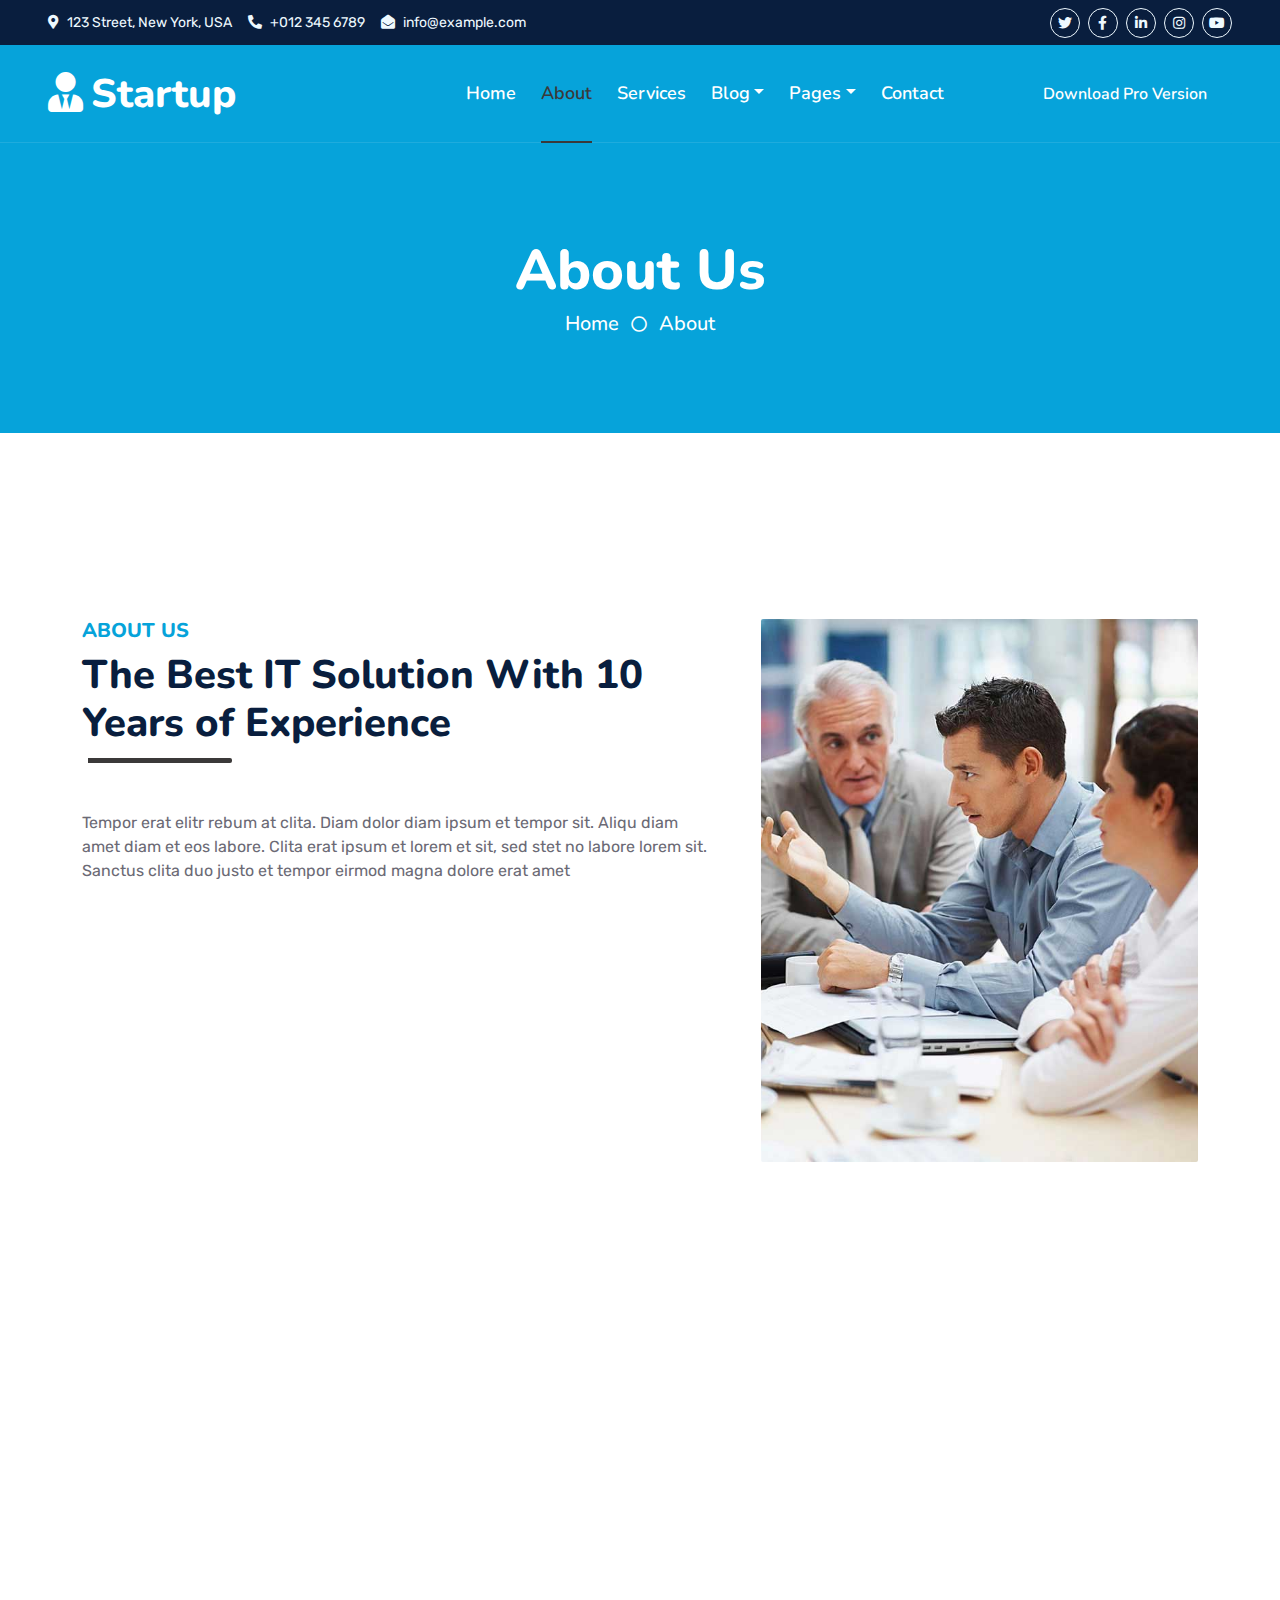
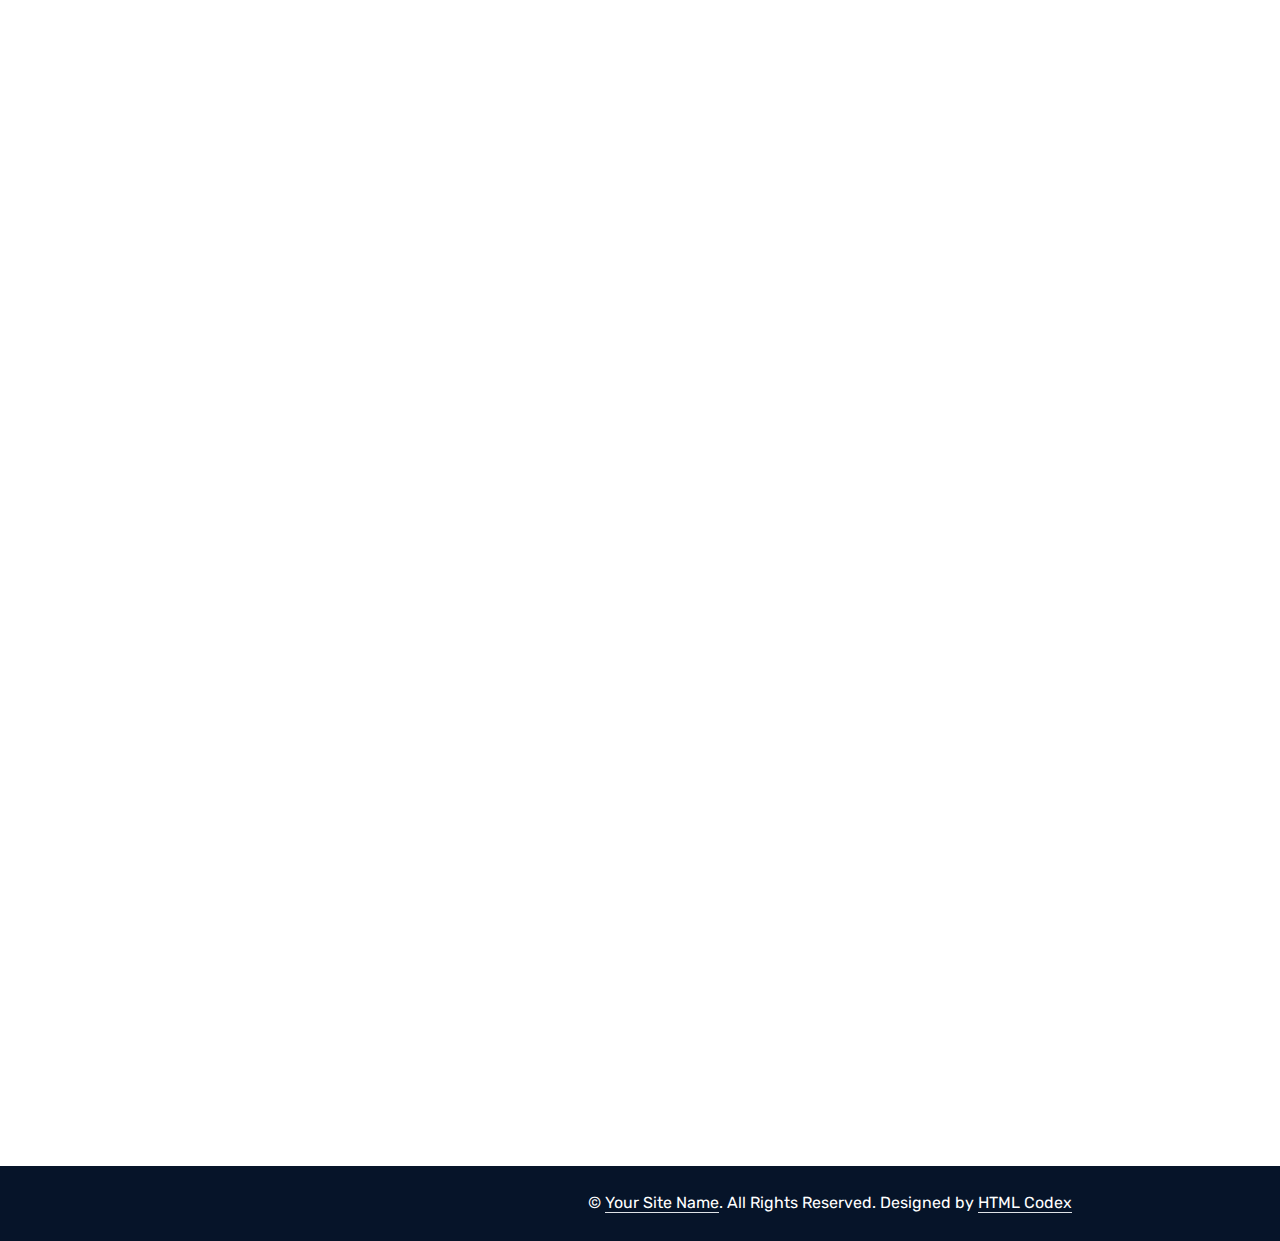
<file: about.html>
<!DOCTYPE html>
<html lang="en">

<head>
    <meta charset="utf-8">
    <title>Startup - Startup Website Template</title>
    <meta content="width=device-width, initial-scale=1.0" name="viewport">
    <meta content="Free HTML Templates" name="keywords">
    <meta content="Free HTML Templates" name="description">

    <!-- Favicon -->
    <link href="img/favicon.ico" rel="icon">

    <!-- Google Web Fonts -->
    <link rel="preconnect" href="https://fonts.googleapis.com">
    <link rel="preconnect" href="https://fonts.gstatic.com" crossorigin>
    <link href="https://fonts.googleapis.com/css2?family=Nunito:wght@400;600;700;800&family=Rubik:wght@400;500;600;700&display=swap" rel="stylesheet">

    <!-- Icon Font Stylesheet -->
    <link href="https://cdnjs.cloudflare.com/ajax/libs/font-awesome/5.10.0/css/all.min.css" rel="stylesheet">
    <link href="https://cdn.jsdelivr.net/npm/bootstrap-icons@1.4.1/font/bootstrap-icons.css" rel="stylesheet">

    <!-- Libraries Stylesheet -->
    <link href="lib/owlcarousel/assets/owl.carousel.min.css" rel="stylesheet">
    <link href="lib/animate/animate.min.css" rel="stylesheet">

    <!-- Customized Bootstrap Stylesheet -->
    <link href="css/bootstrap.min.css" rel="stylesheet">

    <!-- Template Stylesheet -->
    <link href="css/style.css" rel="stylesheet">
</head>

<body>
    <!-- Spinner Start -->
    <div id="spinner" class="show bg-white position-fixed translate-middle w-100 vh-100 top-50 start-50 d-flex align-items-center justify-content-center">
        <div class="spinner"></div>
    </div>
    <!-- Spinner End -->


    <!-- Topbar Start -->
    <div class="container-fluid bg-dark px-5 d-none d-lg-block">
        <div class="row gx-0">
            <div class="col-lg-8 text-center text-lg-start mb-2 mb-lg-0">
                <div class="d-inline-flex align-items-center" style="height: 45px;">
                    <small class="me-3 text-light"><i class="fa fa-map-marker-alt me-2"></i>123 Street, New York, USA</small>
                    <small class="me-3 text-light"><i class="fa fa-phone-alt me-2"></i>+012 345 6789</small>
                    <small class="text-light"><i class="fa fa-envelope-open me-2"></i>info@example.com</small>
                </div>
            </div>
            <div class="col-lg-4 text-center text-lg-end">
                <div class="d-inline-flex align-items-center" style="height: 45px;">
                    <a class="btn btn-sm btn-outline-light btn-sm-square rounded-circle me-2" href=""><i class="fab fa-twitter fw-normal"></i></a>
                    <a class="btn btn-sm btn-outline-light btn-sm-square rounded-circle me-2" href=""><i class="fab fa-facebook-f fw-normal"></i></a>
                    <a class="btn btn-sm btn-outline-light btn-sm-square rounded-circle me-2" href=""><i class="fab fa-linkedin-in fw-normal"></i></a>
                    <a class="btn btn-sm btn-outline-light btn-sm-square rounded-circle me-2" href=""><i class="fab fa-instagram fw-normal"></i></a>
                    <a class="btn btn-sm btn-outline-light btn-sm-square rounded-circle" href=""><i class="fab fa-youtube fw-normal"></i></a>
                </div>
            </div>
        </div>
    </div>
    <!-- Topbar End -->


    <!-- Navbar Start -->
    <div class="container-fluid position-relative p-0">
        <nav class="navbar navbar-expand-lg navbar-dark px-5 py-3 py-lg-0">
            <a href="index.html" class="navbar-brand p-0">
                <h1 class="m-0"><i class="fa fa-user-tie me-2"></i>Startup</h1>
            </a>
            <button class="navbar-toggler" type="button" data-bs-toggle="collapse" data-bs-target="#navbarCollapse">
                <span class="fa fa-bars"></span>
            </button>
            <div class="collapse navbar-collapse" id="navbarCollapse">
                <div class="navbar-nav ms-auto py-0">
                    <a href="index.html" class="nav-item nav-link">Home</a>
                    <a href="about.html" class="nav-item nav-link active">About</a>
                    <a href="service.html" class="nav-item nav-link">Services</a>
                    <div class="nav-item dropdown">
                        <a href="#" class="nav-link dropdown-toggle" data-bs-toggle="dropdown">Blog</a>
                        <div class="dropdown-menu m-0">
                            <a href="blog.html" class="dropdown-item">Blog Grid</a>
                            <a href="detail.html" class="dropdown-item">Blog Detail</a>
                        </div>
                    </div>
                    <div class="nav-item dropdown">
                        <a href="#" class="nav-link dropdown-toggle" data-bs-toggle="dropdown">Pages</a>
                        <div class="dropdown-menu m-0">
                            <a href="price.html" class="dropdown-item">Pricing Plan</a>
                            <a href="feature.html" class="dropdown-item">Our features</a>
                            <a href="team.html" class="dropdown-item">Team Members</a>
                            <a href="testimonial.html" class="dropdown-item">Testimonial</a>
                            <a href="quote.html" class="dropdown-item">Free Quote</a>
                        </div>
                    </div>
                    <a href="contact.html" class="nav-item nav-link">Contact</a>
                </div>
                <butaton type="button" class="btn text-primary ms-3" data-bs-toggle="modal" data-bs-target="#searchModal"><i class="fa fa-search"></i></butaton>
                <a href="https://htmlcodex.com/startup-company-website-template" class="btn btn-primary py-2 px-4 ms-3">Download Pro Version</a>
            </div>
        </nav>

        <div class="container-fluid bg-primary py-5 bg-header" style="margin-bottom: 90px;">
            <div class="row py-5">
                <div class="col-12 pt-lg-5 mt-lg-5 text-center">
                    <h1 class="display-4 text-white animated zoomIn">About Us</h1>
                    <a href="" class="h5 text-white">Home</a>
                    <i class="far fa-circle text-white px-2"></i>
                    <a href="" class="h5 text-white">About</a>
                </div>
            </div>
        </div>
    </div>
    <!-- Navbar End -->


    <!-- Full Screen Search Start -->
    <div class="modal fade" id="searchModal" tabindex="-1">
        <div class="modal-dialog modal-fullscreen">
            <div class="modal-content" style="background: rgba(9, 30, 62, .7);">
                <div class="modal-header border-0">
                    <button type="button" class="btn bg-white btn-close" data-bs-dismiss="modal" aria-label="Close"></button>
                </div>
                <div class="modal-body d-flex align-items-center justify-content-center">
                    <div class="input-group" style="max-width: 600px;">
                        <input type="text" class="form-control bg-transparent border-primary p-3" placeholder="Type search keyword">
                        <button class="btn btn-primary px-4"><i class="bi bi-search"></i></button>
                    </div>
                </div>
            </div>
        </div>
    </div>
    <!-- Full Screen Search End -->


    <!-- About Start -->
    <div class="container-fluid py-5 wow fadeInUp" data-wow-delay="0.1s">
        <div class="container py-5">
            <div class="row g-5">
                <div class="col-lg-7">
                    <div class="section-title position-relative pb-3 mb-5">
                        <h5 class="fw-bold text-primary text-uppercase">About Us</h5>
                        <h1 class="mb-0">The Best IT Solution With 10 Years of Experience</h1>
                    </div>
                    <p class="mb-4">Tempor erat elitr rebum at clita. Diam dolor diam ipsum et tempor sit. Aliqu diam amet diam et eos labore. Clita erat ipsum et lorem et sit, sed stet no labore lorem sit. Sanctus clita duo justo et tempor eirmod magna dolore erat amet</p>
                    <div class="row g-0 mb-3">
                        <div class="col-sm-6 wow zoomIn" data-wow-delay="0.2s">
                            <h5 class="mb-3"><i class="fa fa-check text-primary me-3"></i>Award Winning</h5>
                            <h5 class="mb-3"><i class="fa fa-check text-primary me-3"></i>Professional Staff</h5>
                        </div>
                        <div class="col-sm-6 wow zoomIn" data-wow-delay="0.4s">
                            <h5 class="mb-3"><i class="fa fa-check text-primary me-3"></i>24/7 Support</h5>
                            <h5 class="mb-3"><i class="fa fa-check text-primary me-3"></i>Fair Prices</h5>
                        </div>
                    </div>
                    <div class="d-flex align-items-center mb-4 wow fadeIn" data-wow-delay="0.6s">
                        <div class="bg-primary d-flex align-items-center justify-content-center rounded" style="width: 60px; height: 60px;">
                            <i class="fa fa-phone-alt text-white"></i>
                        </div>
                        <div class="ps-4">
                            <h5 class="mb-2">Call to ask any question</h5>
                            <h4 class="text-primary mb-0">+012 345 6789</h4>
                        </div>
                    </div>
                    <a href="quote.html" class="btn btn-primary py-3 px-5 mt-3 wow zoomIn" data-wow-delay="0.9s">Request A Quote</a>
                </div>
                <div class="col-lg-5" style="min-height: 500px;">
                    <div class="position-relative h-100">
                        <img class="position-absolute w-100 h-100 rounded wow zoomIn" data-wow-delay="0.9s" src="img/about.jpg" style="object-fit: cover;">
                    </div>
                </div>
            </div>
        </div>
    </div>
    <!-- About End -->


    <!-- Team Start -->
    <div class="container-fluid py-5 wow fadeInUp" data-wow-delay="0.1s">
        <div class="container py-5">
            <div class="section-title text-center position-relative pb-3 mb-5 mx-auto" style="max-width: 600px;">
                <h5 class="fw-bold text-primary text-uppercase">Team Members</h5>
                <h1 class="mb-0">Professional Stuffs Ready to Help Your Business</h1>
            </div>
            <div class="row g-5">
                <div class="col-lg-4 wow slideInUp" data-wow-delay="0.3s">
                    <div class="team-item bg-light rounded overflow-hidden">
                        <div class="team-img position-relative overflow-hidden">
                            <img class="img-fluid w-100" src="img/team-1.jpg" alt="">
                            <div class="team-social">
                                <a class="btn btn-lg btn-primary btn-lg-square rounded" href=""><i class="fab fa-twitter fw-normal"></i></a>
                                <a class="btn btn-lg btn-primary btn-lg-square rounded" href=""><i class="fab fa-facebook-f fw-normal"></i></a>
                                <a class="btn btn-lg btn-primary btn-lg-square rounded" href=""><i class="fab fa-instagram fw-normal"></i></a>
                                <a class="btn btn-lg btn-primary btn-lg-square rounded" href=""><i class="fab fa-linkedin-in fw-normal"></i></a>
                            </div>
                        </div>
                        <div class="text-center py-4">
                            <h4 class="text-primary">Full Name</h4>
                            <p class="text-uppercase m-0">Designation</p>
                        </div>
                    </div>
                </div>
                <div class="col-lg-4 wow slideInUp" data-wow-delay="0.6s">
                    <div class="team-item bg-light rounded overflow-hidden">
                        <div class="team-img position-relative overflow-hidden">
                            <img class="img-fluid w-100" src="img/team-2.jpg" alt="">
                            <div class="team-social">
                                <a class="btn btn-lg btn-primary btn-lg-square rounded" href=""><i class="fab fa-twitter fw-normal"></i></a>
                                <a class="btn btn-lg btn-primary btn-lg-square rounded" href=""><i class="fab fa-facebook-f fw-normal"></i></a>
                                <a class="btn btn-lg btn-primary btn-lg-square rounded" href=""><i class="fab fa-instagram fw-normal"></i></a>
                                <a class="btn btn-lg btn-primary btn-lg-square rounded" href=""><i class="fab fa-linkedin-in fw-normal"></i></a>
                            </div>
                        </div>
                        <div class="text-center py-4">
                            <h4 class="text-primary">Full Name</h4>
                            <p class="text-uppercase m-0">Designation</p>
                        </div>
                    </div>
                </div>
                <div class="col-lg-4 wow slideInUp" data-wow-delay="0.9s">
                    <div class="team-item bg-light rounded overflow-hidden">
                        <div class="team-img position-relative overflow-hidden">
                            <img class="img-fluid w-100" src="img/team-3.jpg" alt="">
                            <div class="team-social">
                                <a class="btn btn-lg btn-primary btn-lg-square rounded" href=""><i class="fab fa-twitter fw-normal"></i></a>
                                <a class="btn btn-lg btn-primary btn-lg-square rounded" href=""><i class="fab fa-facebook-f fw-normal"></i></a>
                                <a class="btn btn-lg btn-primary btn-lg-square rounded" href=""><i class="fab fa-instagram fw-normal"></i></a>
                                <a class="btn btn-lg btn-primary btn-lg-square rounded" href=""><i class="fab fa-linkedin-in fw-normal"></i></a>
                            </div>
                        </div>
                        <div class="text-center py-4">
                            <h4 class="text-primary">Full Name</h4>
                            <p class="text-uppercase m-0">Designation</p>
                        </div>
                    </div>
                </div>
            </div>
        </div>
    </div>
    <!-- Team End -->


    <!-- Vendor Start -->
    <div class="container-fluid py-5 wow fadeInUp" data-wow-delay="0.1s">
        <div class="container py-5 mb-5">
            <div class="bg-white">
                <div class="owl-carousel vendor-carousel">
                    <img src="img/vendor-1.jpg" alt="">
                    <img src="img/vendor-2.jpg" alt="">
                    <img src="img/vendor-3.jpg" alt="">
                    <img src="img/vendor-4.jpg" alt="">
                    <img src="img/vendor-5.jpg" alt="">
                    <img src="img/vendor-6.jpg" alt="">
                    <img src="img/vendor-7.jpg" alt="">
                    <img src="img/vendor-8.jpg" alt="">
                    <img src="img/vendor-9.jpg" alt="">
                </div>
            </div>
        </div>
    </div>
    <!-- Vendor End -->
    

    <!-- Footer Start -->
    <div class="container-fluid bg-dark text-light mt-5 wow fadeInUp" data-wow-delay="0.1s">
        <div class="container">
            <div class="row gx-5">
                <div class="col-lg-4 col-md-6 footer-about">
                    <div class="d-flex flex-column align-items-center justify-content-center text-center h-100 bg-primary p-4">
                        <a href="index.html" class="navbar-brand">
                            <h1 class="m-0 text-white"><i class="fa fa-user-tie me-2"></i>Startup</h1>
                        </a>
                        <p class="mt-3 mb-4">Lorem diam sit erat dolor elitr et, diam lorem justo amet clita stet eos sit. Elitr dolor duo lorem, elitr clita ipsum sea. Diam amet erat lorem stet eos. Diam amet et kasd eos duo.</p>
                        <form action="">
                            <div class="input-group">
                                <input type="text" class="form-control border-white p-3" placeholder="Your Email">
                                <button class="btn btn-dark">Sign Up</button>
                            </div>
                        </form>
                    </div>
                </div>
                <div class="col-lg-8 col-md-6">
                    <div class="row gx-5">
                        <div class="col-lg-4 col-md-12 pt-5 mb-5">
                            <div class="section-title section-title-sm position-relative pb-3 mb-4">
                                <h3 class="text-light mb-0">Get In Touch</h3>
                            </div>
                            <div class="d-flex mb-2">
                                <i class="bi bi-geo-alt text-primary me-2"></i>
                                <p class="mb-0">123 Street, New York, USA</p>
                            </div>
                            <div class="d-flex mb-2">
                                <i class="bi bi-envelope-open text-primary me-2"></i>
                                <p class="mb-0">info@example.com</p>
                            </div>
                            <div class="d-flex mb-2">
                                <i class="bi bi-telephone text-primary me-2"></i>
                                <p class="mb-0">+012 345 67890</p>
                            </div>
                            <div class="d-flex mt-4">
                                <a class="btn btn-primary btn-square me-2" href="#"><i class="fab fa-twitter fw-normal"></i></a>
                                <a class="btn btn-primary btn-square me-2" href="#"><i class="fab fa-facebook-f fw-normal"></i></a>
                                <a class="btn btn-primary btn-square me-2" href="#"><i class="fab fa-linkedin-in fw-normal"></i></a>
                                <a class="btn btn-primary btn-square" href="#"><i class="fab fa-instagram fw-normal"></i></a>
                            </div>
                        </div>
                        <div class="col-lg-4 col-md-12 pt-0 pt-lg-5 mb-5">
                            <div class="section-title section-title-sm position-relative pb-3 mb-4">
                                <h3 class="text-light mb-0">Quick Links</h3>
                            </div>
                            <div class="link-animated d-flex flex-column justify-content-start">
                                <a class="text-light mb-2" href="#"><i class="bi bi-arrow-right text-primary me-2"></i>Home</a>
                                <a class="text-light mb-2" href="#"><i class="bi bi-arrow-right text-primary me-2"></i>About Us</a>
                                <a class="text-light mb-2" href="#"><i class="bi bi-arrow-right text-primary me-2"></i>Our Services</a>
                                <a class="text-light mb-2" href="#"><i class="bi bi-arrow-right text-primary me-2"></i>Meet The Team</a>
                                <a class="text-light mb-2" href="#"><i class="bi bi-arrow-right text-primary me-2"></i>Latest Blog</a>
                                <a class="text-light" href="#"><i class="bi bi-arrow-right text-primary me-2"></i>Contact Us</a>
                            </div>
                        </div>
                        <div class="col-lg-4 col-md-12 pt-0 pt-lg-5 mb-5">
                            <div class="section-title section-title-sm position-relative pb-3 mb-4">
                                <h3 class="text-light mb-0">Popular Links</h3>
                            </div>
                            <div class="link-animated d-flex flex-column justify-content-start">
                                <a class="text-light mb-2" href="#"><i class="bi bi-arrow-right text-primary me-2"></i>Home</a>
                                <a class="text-light mb-2" href="#"><i class="bi bi-arrow-right text-primary me-2"></i>About Us</a>
                                <a class="text-light mb-2" href="#"><i class="bi bi-arrow-right text-primary me-2"></i>Our Services</a>
                                <a class="text-light mb-2" href="#"><i class="bi bi-arrow-right text-primary me-2"></i>Meet The Team</a>
                                <a class="text-light mb-2" href="#"><i class="bi bi-arrow-right text-primary me-2"></i>Latest Blog</a>
                                <a class="text-light" href="#"><i class="bi bi-arrow-right text-primary me-2"></i>Contact Us</a>
                            </div>
                        </div>
                    </div>
                </div>
            </div>
        </div>
    </div>
    <div class="container-fluid text-white" style="background: #061429;">
        <div class="container text-center">
            <div class="row justify-content-end">
                <div class="col-lg-8 col-md-6">
                    <div class="d-flex align-items-center justify-content-center" style="height: 75px;">
                        <p class="mb-0">&copy; <a class="text-white border-bottom" href="#">Your Site Name</a>. All Rights Reserved. 
						
						<!--/*** This template is free as long as you keep the footer author’s credit link/attribution link/backlink. If you'd like to use the template without the footer author’s credit link/attribution link/backlink, you can purchase the Credit Removal License from "https://htmlcodex.com/credit-removal". Thank you for your support. ***/-->
						Designed by <a class="text-white border-bottom" href="https://htmlcodex.com">HTML Codex</a></p>
                    </div>
                </div>
            </div>
        </div>
    </div>
    <!-- Footer End -->


    <!-- Back to Top -->
    <a href="#" class="btn btn-lg btn-primary btn-lg-square rounded back-to-top"><i class="bi bi-arrow-up"></i></a>


    <!-- JavaScript Libraries -->
    <script src="https://code.jquery.com/jquery-3.4.1.min.js"></script>
    <script src="https://cdn.jsdelivr.net/npm/bootstrap@5.0.0/dist/js/bootstrap.bundle.min.js"></script>
    <script src="lib/wow/wow.min.js"></script>
    <script src="lib/easing/easing.min.js"></script>
    <script src="lib/waypoints/waypoints.min.js"></script>
    <script src="lib/counterup/counterup.min.js"></script>
    <script src="lib/owlcarousel/owl.carousel.min.js"></script>

    <!-- Template Javascript -->
    <script src="js/main.js"></script>
</body>

</html>
</file>
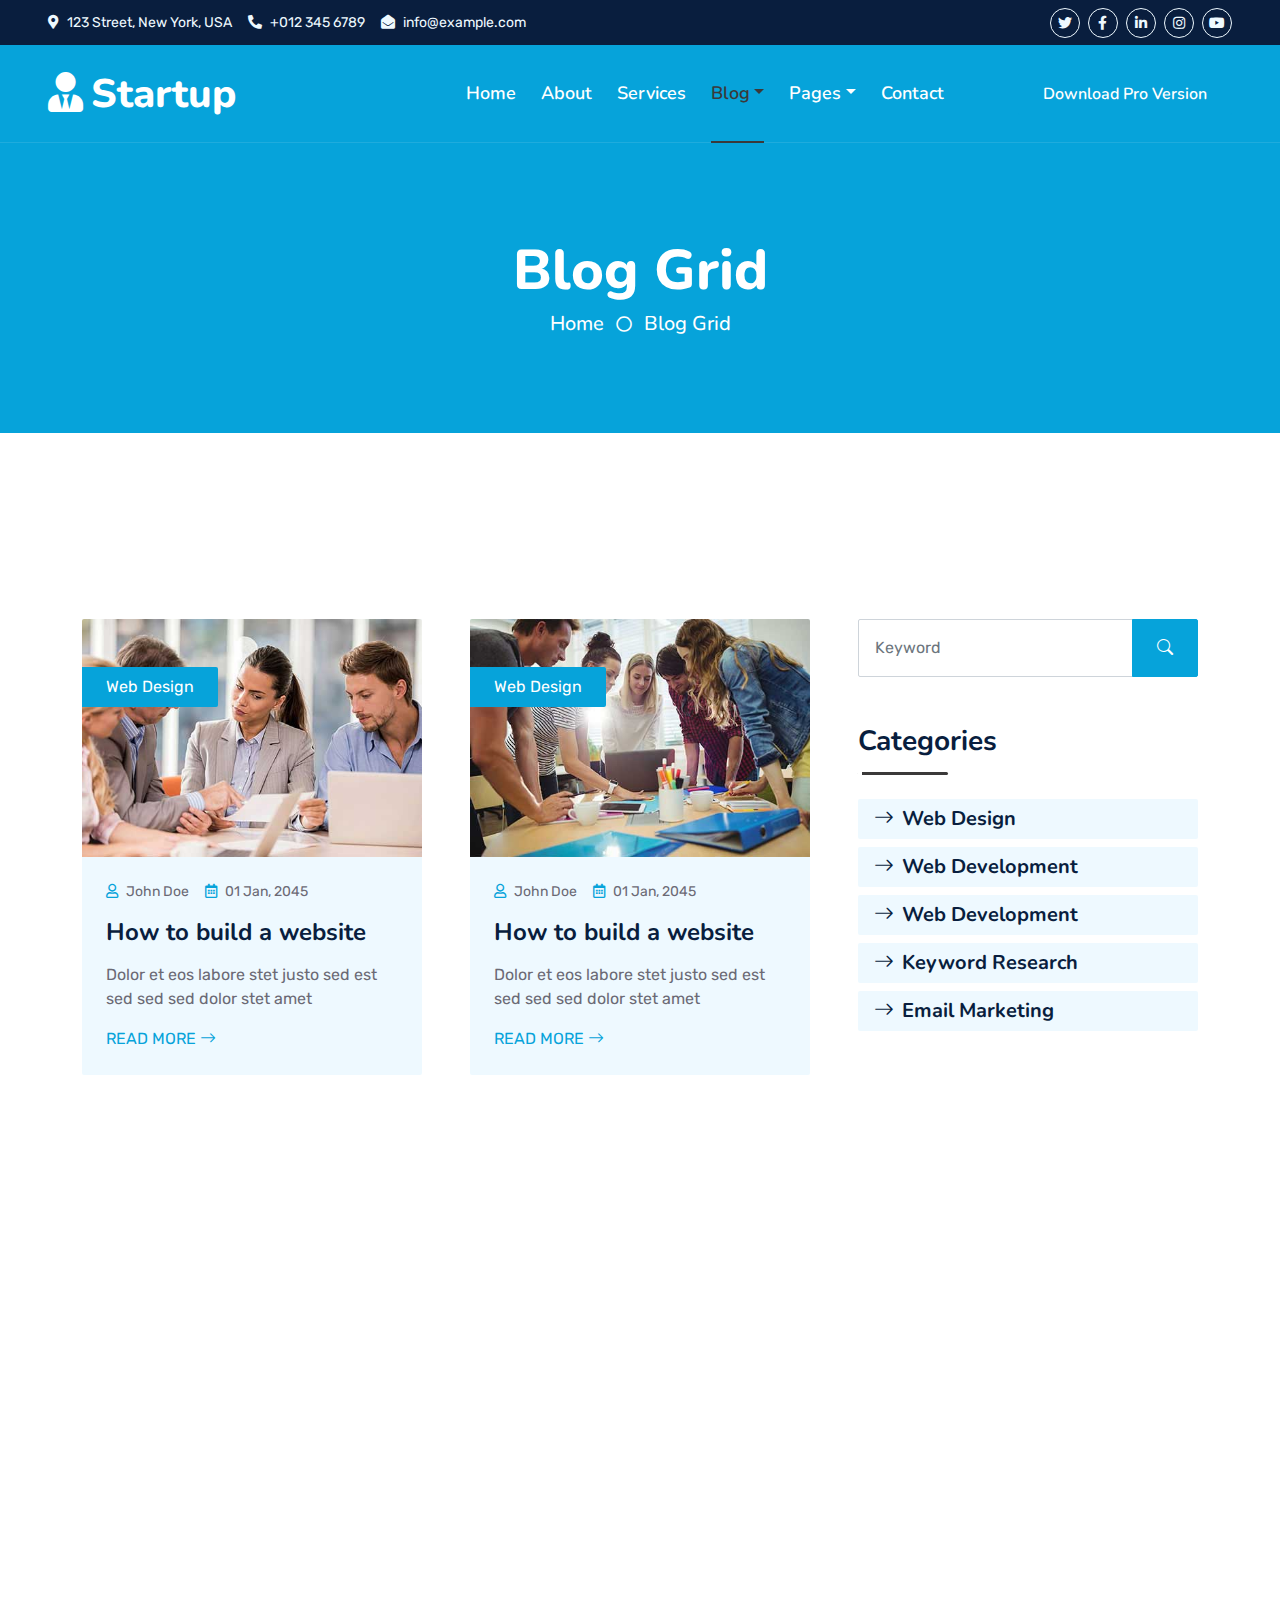
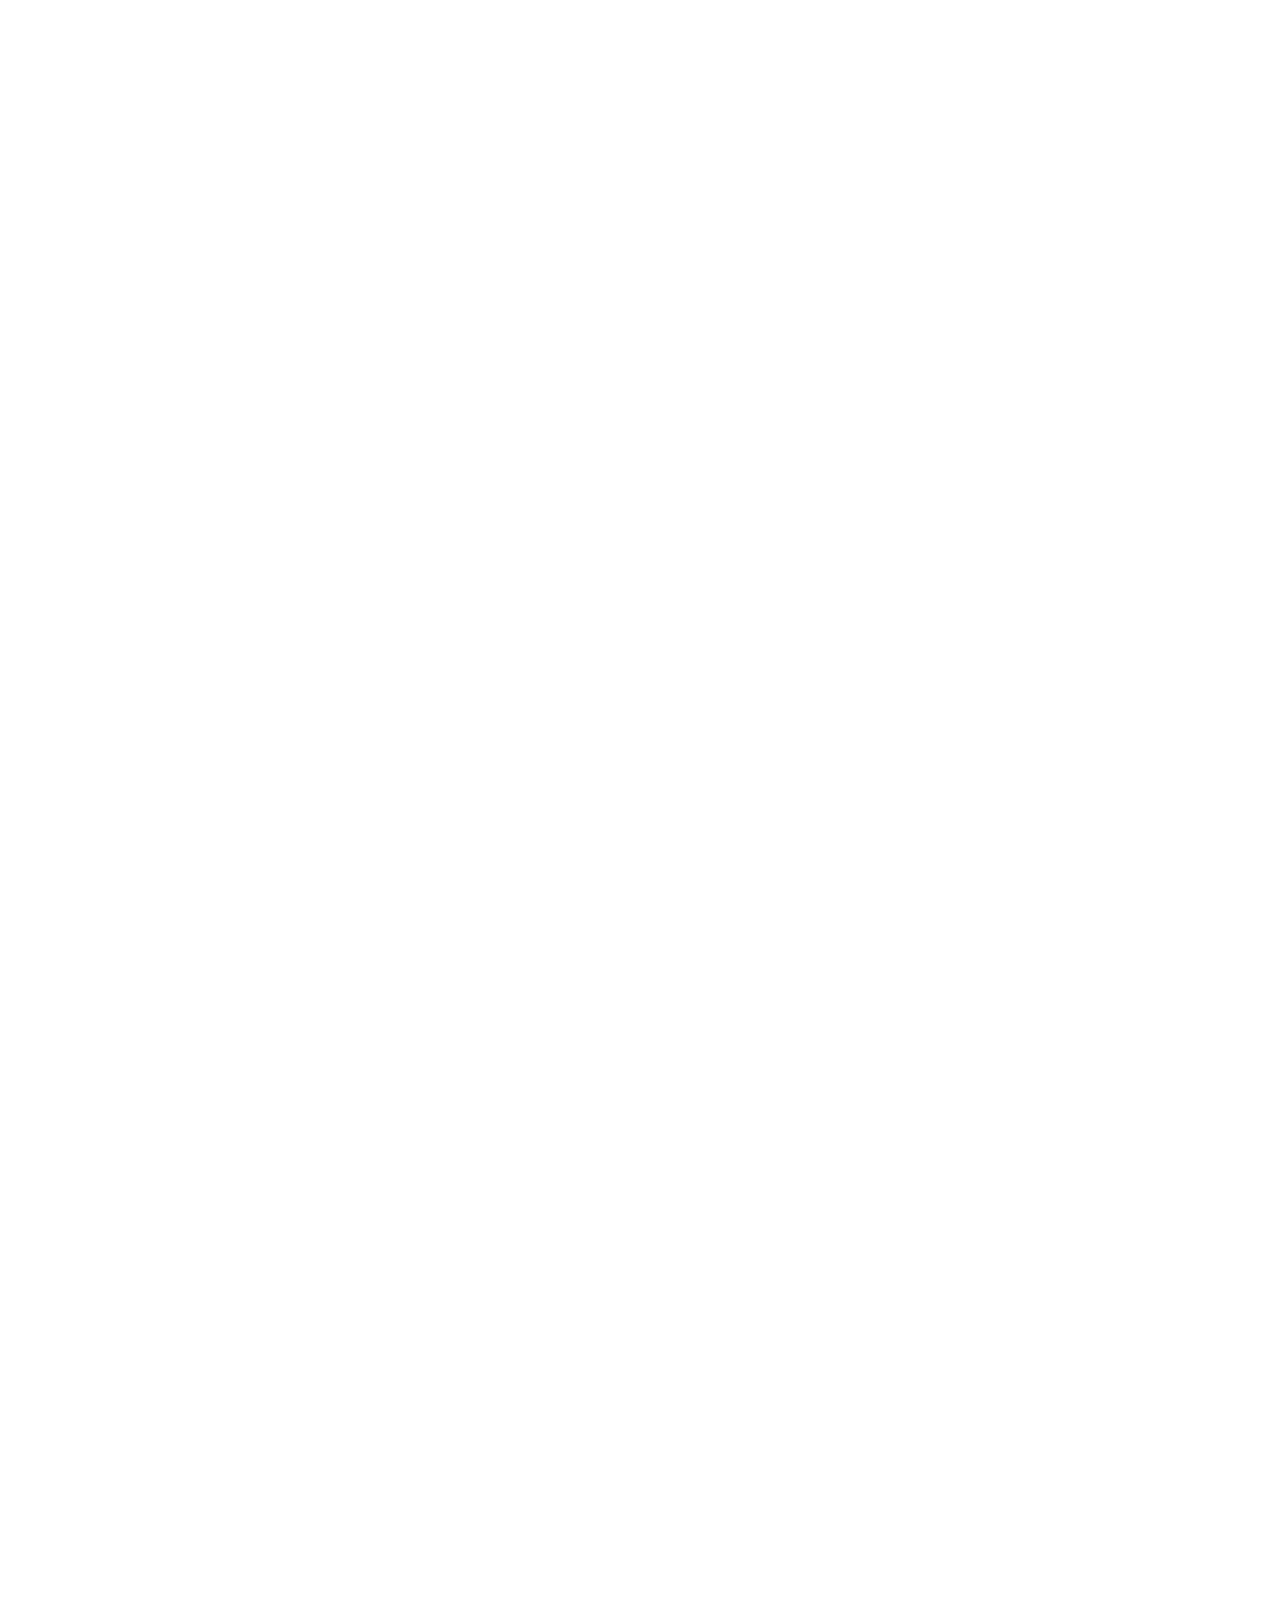
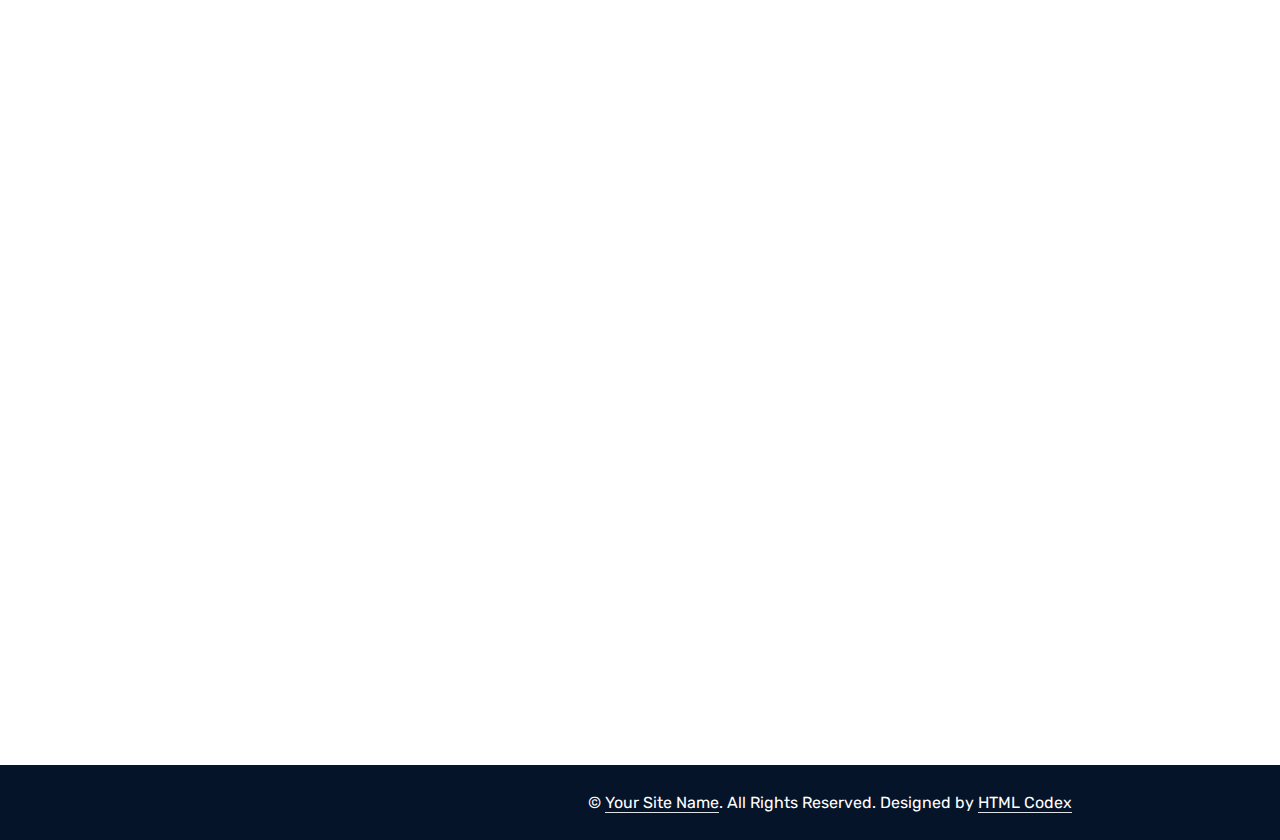
<file: blog.html>
<!DOCTYPE html>
<html lang="en">

<head>
    <meta charset="utf-8">
    <title>Startup - Startup Website Template</title>
    <meta content="width=device-width, initial-scale=1.0" name="viewport">
    <meta content="Free HTML Templates" name="keywords">
    <meta content="Free HTML Templates" name="description">

    <!-- Favicon -->
    <link href="img/favicon.ico" rel="icon">

    <!-- Google Web Fonts -->
    <link rel="preconnect" href="https://fonts.googleapis.com">
    <link rel="preconnect" href="https://fonts.gstatic.com" crossorigin>
    <link href="https://fonts.googleapis.com/css2?family=Nunito:wght@400;600;700;800&family=Rubik:wght@400;500;600;700&display=swap" rel="stylesheet">

    <!-- Icon Font Stylesheet -->
    <link href="https://cdnjs.cloudflare.com/ajax/libs/font-awesome/5.10.0/css/all.min.css" rel="stylesheet">
    <link href="https://cdn.jsdelivr.net/npm/bootstrap-icons@1.4.1/font/bootstrap-icons.css" rel="stylesheet">

    <!-- Libraries Stylesheet -->
    <link href="lib/owlcarousel/assets/owl.carousel.min.css" rel="stylesheet">
    <link href="lib/animate/animate.min.css" rel="stylesheet">

    <!-- Customized Bootstrap Stylesheet -->
    <link href="css/bootstrap.min.css" rel="stylesheet">

    <!-- Template Stylesheet -->
    <link href="css/style.css" rel="stylesheet">
</head>

<body>
    <!-- Spinner Start -->
    <div id="spinner" class="show bg-white position-fixed translate-middle w-100 vh-100 top-50 start-50 d-flex align-items-center justify-content-center">
        <div class="spinner"></div>
    </div>
    <!-- Spinner End -->


    <!-- Topbar Start -->
    <div class="container-fluid bg-dark px-5 d-none d-lg-block">
        <div class="row gx-0">
            <div class="col-lg-8 text-center text-lg-start mb-2 mb-lg-0">
                <div class="d-inline-flex align-items-center" style="height: 45px;">
                    <small class="me-3 text-light"><i class="fa fa-map-marker-alt me-2"></i>123 Street, New York, USA</small>
                    <small class="me-3 text-light"><i class="fa fa-phone-alt me-2"></i>+012 345 6789</small>
                    <small class="text-light"><i class="fa fa-envelope-open me-2"></i>info@example.com</small>
                </div>
            </div>
            <div class="col-lg-4 text-center text-lg-end">
                <div class="d-inline-flex align-items-center" style="height: 45px;">
                    <a class="btn btn-sm btn-outline-light btn-sm-square rounded-circle me-2" href=""><i class="fab fa-twitter fw-normal"></i></a>
                    <a class="btn btn-sm btn-outline-light btn-sm-square rounded-circle me-2" href=""><i class="fab fa-facebook-f fw-normal"></i></a>
                    <a class="btn btn-sm btn-outline-light btn-sm-square rounded-circle me-2" href=""><i class="fab fa-linkedin-in fw-normal"></i></a>
                    <a class="btn btn-sm btn-outline-light btn-sm-square rounded-circle me-2" href=""><i class="fab fa-instagram fw-normal"></i></a>
                    <a class="btn btn-sm btn-outline-light btn-sm-square rounded-circle" href=""><i class="fab fa-youtube fw-normal"></i></a>
                </div>
            </div>
        </div>
    </div>
    <!-- Topbar End -->


    <!-- Navbar Start -->
    <div class="container-fluid position-relative p-0">
        <nav class="navbar navbar-expand-lg navbar-dark px-5 py-3 py-lg-0">
            <a href="index.html" class="navbar-brand p-0">
                <h1 class="m-0"><i class="fa fa-user-tie me-2"></i>Startup</h1>
            </a>
            <button class="navbar-toggler" type="button" data-bs-toggle="collapse" data-bs-target="#navbarCollapse">
                <span class="fa fa-bars"></span>
            </button>
            <div class="collapse navbar-collapse" id="navbarCollapse">
                <div class="navbar-nav ms-auto py-0">
                    <a href="index.html" class="nav-item nav-link">Home</a>
                    <a href="about.html" class="nav-item nav-link">About</a>
                    <a href="service.html" class="nav-item nav-link">Services</a>
                    <div class="nav-item dropdown">
                        <a href="#" class="nav-link dropdown-toggle active" data-bs-toggle="dropdown">Blog</a>
                        <div class="dropdown-menu m-0">
                            <a href="blog.html" class="dropdown-item active">Blog Grid</a>
                            <a href="detail.html" class="dropdown-item">Blog Detail</a>
                        </div>
                    </div>
                    <div class="nav-item dropdown">
                        <a href="#" class="nav-link dropdown-toggle" data-bs-toggle="dropdown">Pages</a>
                        <div class="dropdown-menu m-0">
                            <a href="price.html" class="dropdown-item">Pricing Plan</a>
                            <a href="feature.html" class="dropdown-item">Our features</a>
                            <a href="team.html" class="dropdown-item">Team Members</a>
                            <a href="testimonial.html" class="dropdown-item">Testimonial</a>
                            <a href="quote.html" class="dropdown-item">Free Quote</a>
                        </div>
                    </div>
                    <a href="contact.html" class="nav-item nav-link">Contact</a>
                </div>
                <butaton type="button" class="btn text-primary ms-3" data-bs-toggle="modal" data-bs-target="#searchModal"><i class="fa fa-search"></i></butaton>
                <a href="https://htmlcodex.com/startup-company-website-template" class="btn btn-primary py-2 px-4 ms-3">Download Pro Version</a>
            </div>
        </nav>

        <div class="container-fluid bg-primary py-5 bg-header" style="margin-bottom: 90px;">
            <div class="row py-5">
                <div class="col-12 pt-lg-5 mt-lg-5 text-center">
                    <h1 class="display-4 text-white animated zoomIn">Blog Grid</h1>
                    <a href="" class="h5 text-white">Home</a>
                    <i class="far fa-circle text-white px-2"></i>
                    <a href="" class="h5 text-white">Blog Grid</a>
                </div>
            </div>
        </div>
    </div>
    <!-- Navbar End -->


    <!-- Full Screen Search Start -->
    <div class="modal fade" id="searchModal" tabindex="-1">
        <div class="modal-dialog modal-fullscreen">
            <div class="modal-content" style="background: rgba(9, 30, 62, .7);">
                <div class="modal-header border-0">
                    <button type="button" class="btn bg-white btn-close" data-bs-dismiss="modal" aria-label="Close"></button>
                </div>
                <div class="modal-body d-flex align-items-center justify-content-center">
                    <div class="input-group" style="max-width: 600px;">
                        <input type="text" class="form-control bg-transparent border-primary p-3" placeholder="Type search keyword">
                        <button class="btn btn-primary px-4"><i class="bi bi-search"></i></button>
                    </div>
                </div>
            </div>
        </div>
    </div>
    <!-- Full Screen Search End -->


    <!-- Blog Start -->
    <div class="container-fluid py-5 wow fadeInUp" data-wow-delay="0.1s">
        <div class="container py-5">
            <div class="row g-5">
                <!-- Blog list Start -->
                <div class="col-lg-8">
                    <div class="row g-5">
                        <div class="col-md-6 wow slideInUp" data-wow-delay="0.1s">
                            <div class="blog-item bg-light rounded overflow-hidden">
                                <div class="blog-img position-relative overflow-hidden">
                                    <img class="img-fluid" src="img/blog-1.jpg" alt="">
                                    <a class="position-absolute top-0 start-0 bg-primary text-white rounded-end mt-5 py-2 px-4" href="">Web Design</a>
                                </div>
                                <div class="p-4">
                                    <div class="d-flex mb-3">
                                        <small class="me-3"><i class="far fa-user text-primary me-2"></i>John Doe</small>
                                        <small><i class="far fa-calendar-alt text-primary me-2"></i>01 Jan, 2045</small>
                                    </div>
                                    <h4 class="mb-3">How to build a website</h4>
                                    <p>Dolor et eos labore stet justo sed est sed sed sed dolor stet amet</p>
                                    <a class="text-uppercase" href="">Read More <i class="bi bi-arrow-right"></i></a>
                                </div>
                            </div>
                        </div>
                        <div class="col-md-6 wow slideInUp" data-wow-delay="0.6s">
                            <div class="blog-item bg-light rounded overflow-hidden">
                                <div class="blog-img position-relative overflow-hidden">
                                    <img class="img-fluid" src="img/blog-2.jpg" alt="">
                                    <a class="position-absolute top-0 start-0 bg-primary text-white rounded-end mt-5 py-2 px-4" href="">Web Design</a>
                                </div>
                                <div class="p-4">
                                    <div class="d-flex mb-3">
                                        <small class="me-3"><i class="far fa-user text-primary me-2"></i>John Doe</small>
                                        <small><i class="far fa-calendar-alt text-primary me-2"></i>01 Jan, 2045</small>
                                    </div>
                                    <h4 class="mb-3">How to build a website</h4>
                                    <p>Dolor et eos labore stet justo sed est sed sed sed dolor stet amet</p>
                                    <a class="text-uppercase" href="">Read More <i class="bi bi-arrow-right"></i></a>
                                </div>
                            </div>
                        </div>
                        <div class="col-md-6 wow slideInUp" data-wow-delay="0.1s">
                            <div class="blog-item bg-light rounded overflow-hidden">
                                <div class="blog-img position-relative overflow-hidden">
                                    <img class="img-fluid" src="img/blog-3.jpg" alt="">
                                    <a class="position-absolute top-0 start-0 bg-primary text-white rounded-end mt-5 py-2 px-4" href="">Web Design</a>
                                </div>
                                <div class="p-4">
                                    <div class="d-flex mb-3">
                                        <small class="me-3"><i class="far fa-user text-primary me-2"></i>John Doe</small>
                                        <small><i class="far fa-calendar-alt text-primary me-2"></i>01 Jan, 2045</small>
                                    </div>
                                    <h4 class="mb-3">How to build a website</h4>
                                    <p>Dolor et eos labore stet justo sed est sed sed sed dolor stet amet</p>
                                    <a class="text-uppercase" href="">Read More <i class="bi bi-arrow-right"></i></a>
                                </div>
                            </div>
                        </div>
                        <div class="col-md-6 wow slideInUp" data-wow-delay="0.6s">
                            <div class="blog-item bg-light rounded overflow-hidden">
                                <div class="blog-img position-relative overflow-hidden">
                                    <img class="img-fluid" src="img/blog-1.jpg" alt="">
                                    <a class="position-absolute top-0 start-0 bg-primary text-white rounded-end mt-5 py-2 px-4" href="">Web Design</a>
                                </div>
                                <div class="p-4">
                                    <div class="d-flex mb-3">
                                        <small class="me-3"><i class="far fa-user text-primary me-2"></i>John Doe</small>
                                        <small><i class="far fa-calendar-alt text-primary me-2"></i>01 Jan, 2045</small>
                                    </div>
                                    <h4 class="mb-3">How to build a website</h4>
                                    <p>Dolor et eos labore stet justo sed est sed sed sed dolor stet amet</p>
                                    <a class="text-uppercase" href="">Read More <i class="bi bi-arrow-right"></i></a>
                                </div>
                            </div>
                        </div>
                        <div class="col-md-6 wow slideInUp" data-wow-delay="0.1s">
                            <div class="blog-item bg-light rounded overflow-hidden">
                                <div class="blog-img position-relative overflow-hidden">
                                    <img class="img-fluid" src="img/blog-2.jpg" alt="">
                                    <a class="position-absolute top-0 start-0 bg-primary text-white rounded-end mt-5 py-2 px-4" href="">Web Design</a>
                                </div>
                                <div class="p-4">
                                    <div class="d-flex mb-3">
                                        <small class="me-3"><i class="far fa-user text-primary me-2"></i>John Doe</small>
                                        <small><i class="far fa-calendar-alt text-primary me-2"></i>01 Jan, 2045</small>
                                    </div>
                                    <h4 class="mb-3">How to build a website</h4>
                                    <p>Dolor et eos labore stet justo sed est sed sed sed dolor stet amet</p>
                                    <a class="text-uppercase" href="">Read More <i class="bi bi-arrow-right"></i></a>
                                </div>
                            </div>
                        </div>
                        <div class="col-md-6 wow slideInUp" data-wow-delay="0.6s">
                            <div class="blog-item bg-light rounded overflow-hidden">
                                <div class="blog-img position-relative overflow-hidden">
                                    <img class="img-fluid" src="img/blog-3.jpg" alt="">
                                    <a class="position-absolute top-0 start-0 bg-primary text-white rounded-end mt-5 py-2 px-4" href="">Web Design</a>
                                </div>
                                <div class="p-4">
                                    <div class="d-flex mb-3">
                                        <small class="me-3"><i class="far fa-user text-primary me-2"></i>John Doe</small>
                                        <small><i class="far fa-calendar-alt text-primary me-2"></i>01 Jan, 2045</small>
                                    </div>
                                    <h4 class="mb-3">How to build a website</h4>
                                    <p>Dolor et eos labore stet justo sed est sed sed sed dolor stet amet</p>
                                    <a class="text-uppercase" href="">Read More <i class="bi bi-arrow-right"></i></a>
                                </div>
                            </div>
                        </div>
                        <div class="col-md-6 wow slideInUp" data-wow-delay="0.1s">
                            <div class="blog-item bg-light rounded overflow-hidden">
                                <div class="blog-img position-relative overflow-hidden">
                                    <img class="img-fluid" src="img/blog-1.jpg" alt="">
                                    <a class="position-absolute top-0 start-0 bg-primary text-white rounded-end mt-5 py-2 px-4" href="">Web Design</a>
                                </div>
                                <div class="p-4">
                                    <div class="d-flex mb-3">
                                        <small class="me-3"><i class="far fa-user text-primary me-2"></i>John Doe</small>
                                        <small><i class="far fa-calendar-alt text-primary me-2"></i>01 Jan, 2045</small>
                                    </div>
                                    <h4 class="mb-3">How to build a website</h4>
                                    <p>Dolor et eos labore stet justo sed est sed sed sed dolor stet amet</p>
                                    <a class="text-uppercase" href="">Read More <i class="bi bi-arrow-right"></i></a>
                                </div>
                            </div>
                        </div>
                        <div class="col-md-6 wow slideInUp" data-wow-delay="0.6s">
                            <div class="blog-item bg-light rounded overflow-hidden">
                                <div class="blog-img position-relative overflow-hidden">
                                    <img class="img-fluid" src="img/blog-2.jpg" alt="">
                                    <a class="position-absolute top-0 start-0 bg-primary text-white rounded-end mt-5 py-2 px-4" href="">Web Design</a>
                                </div>
                                <div class="p-4">
                                    <div class="d-flex mb-3">
                                        <small class="me-3"><i class="far fa-user text-primary me-2"></i>John Doe</small>
                                        <small><i class="far fa-calendar-alt text-primary me-2"></i>01 Jan, 2045</small>
                                    </div>
                                    <h4 class="mb-3">How to build a website</h4>
                                    <p>Dolor et eos labore stet justo sed est sed sed sed dolor stet amet</p>
                                    <a class="text-uppercase" href="">Read More <i class="bi bi-arrow-right"></i></a>
                                </div>
                            </div>
                        </div>
                        <div class="col-md-6 wow slideInUp" data-wow-delay="0.1s">
                            <div class="blog-item bg-light rounded overflow-hidden">
                                <div class="blog-img position-relative overflow-hidden">
                                    <img class="img-fluid" src="img/blog-3.jpg" alt="">
                                    <a class="position-absolute top-0 start-0 bg-primary text-white rounded-end mt-5 py-2 px-4" href="">Web Design</a>
                                </div>
                                <div class="p-4">
                                    <div class="d-flex mb-3">
                                        <small class="me-3"><i class="far fa-user text-primary me-2"></i>John Doe</small>
                                        <small><i class="far fa-calendar-alt text-primary me-2"></i>01 Jan, 2045</small>
                                    </div>
                                    <h4 class="mb-3">How to build a website</h4>
                                    <p>Dolor et eos labore stet justo sed est sed sed sed dolor stet amet</p>
                                    <a class="text-uppercase" href="">Read More <i class="bi bi-arrow-right"></i></a>
                                </div>
                            </div>
                        </div>
                        <div class="col-md-6 wow slideInUp" data-wow-delay="0.6s">
                            <div class="blog-item bg-light rounded overflow-hidden">
                                <div class="blog-img position-relative overflow-hidden">
                                    <img class="img-fluid" src="img/blog-1.jpg" alt="">
                                    <a class="position-absolute top-0 start-0 bg-primary text-white rounded-end mt-5 py-2 px-4" href="">Web Design</a>
                                </div>
                                <div class="p-4">
                                    <div class="d-flex mb-3">
                                        <small class="me-3"><i class="far fa-user text-primary me-2"></i>John Doe</small>
                                        <small><i class="far fa-calendar-alt text-primary me-2"></i>01 Jan, 2045</small>
                                    </div>
                                    <h4 class="mb-3">How to build a website</h4>
                                    <p>Dolor et eos labore stet justo sed est sed sed sed dolor stet amet</p>
                                    <a class="text-uppercase" href="">Read More <i class="bi bi-arrow-right"></i></a>
                                </div>
                            </div>
                        </div>
                        <div class="col-12 wow slideInUp" data-wow-delay="0.1s">
                            <nav aria-label="Page navigation">
                              <ul class="pagination pagination-lg m-0">
                                <li class="page-item disabled">
                                  <a class="page-link rounded-0" href="#" aria-label="Previous">
                                    <span aria-hidden="true"><i class="bi bi-arrow-left"></i></span>
                                  </a>
                                </li>
                                <li class="page-item active"><a class="page-link" href="#">1</a></li>
                                <li class="page-item"><a class="page-link" href="#">2</a></li>
                                <li class="page-item"><a class="page-link" href="#">3</a></li>
                                <li class="page-item">
                                  <a class="page-link rounded-0" href="#" aria-label="Next">
                                    <span aria-hidden="true"><i class="bi bi-arrow-right"></i></span>
                                  </a>
                                </li>
                              </ul>
                            </nav>
                        </div>
                    </div>
                </div>
                <!-- Blog list End -->
    
                <!-- Sidebar Start -->
                <div class="col-lg-4">
                    <!-- Search Form Start -->
                    <div class="mb-5 wow slideInUp" data-wow-delay="0.1s">
                        <div class="input-group">
                            <input type="text" class="form-control p-3" placeholder="Keyword">
                            <button class="btn btn-primary px-4"><i class="bi bi-search"></i></button>
                        </div>
                    </div>
                    <!-- Search Form End -->
    
                    <!-- Category Start -->
                    <div class="mb-5 wow slideInUp" data-wow-delay="0.1s">
                        <div class="section-title section-title-sm position-relative pb-3 mb-4">
                            <h3 class="mb-0">Categories</h3>
                        </div>
                        <div class="link-animated d-flex flex-column justify-content-start">
                            <a class="h5 fw-semi-bold bg-light rounded py-2 px-3 mb-2" href="#"><i class="bi bi-arrow-right me-2"></i>Web Design</a>
                            <a class="h5 fw-semi-bold bg-light rounded py-2 px-3 mb-2" href="#"><i class="bi bi-arrow-right me-2"></i>Web Development</a>
                            <a class="h5 fw-semi-bold bg-light rounded py-2 px-3 mb-2" href="#"><i class="bi bi-arrow-right me-2"></i>Web Development</a>
                            <a class="h5 fw-semi-bold bg-light rounded py-2 px-3 mb-2" href="#"><i class="bi bi-arrow-right me-2"></i>Keyword Research</a>
                            <a class="h5 fw-semi-bold bg-light rounded py-2 px-3 mb-2" href="#"><i class="bi bi-arrow-right me-2"></i>Email Marketing</a>
                        </div>
                    </div>
                    <!-- Category End -->
    
                    <!-- Recent Post Start -->
                    <div class="mb-5 wow slideInUp" data-wow-delay="0.1s">
                        <div class="section-title section-title-sm position-relative pb-3 mb-4">
                            <h3 class="mb-0">Recent Post</h3>
                        </div>
                        <div class="d-flex rounded overflow-hidden mb-3">
                            <img class="img-fluid" src="img/blog-1.jpg" style="width: 100px; height: 100px; object-fit: cover;" alt="">
                            <a href="" class="h5 fw-semi-bold d-flex align-items-center bg-light px-3 mb-0">Lorem ipsum dolor sit amet adipis elit
                            </a>
                        </div>
                        <div class="d-flex rounded overflow-hidden mb-3">
                            <img class="img-fluid" src="img/blog-2.jpg" style="width: 100px; height: 100px; object-fit: cover;" alt="">
                            <a href="" class="h5 fw-semi-bold d-flex align-items-center bg-light px-3 mb-0">Lorem ipsum dolor sit amet adipis elit
                            </a>
                        </div>
                        <div class="d-flex rounded overflow-hidden mb-3">
                            <img class="img-fluid" src="img/blog-3.jpg" style="width: 100px; height: 100px; object-fit: cover;" alt="">
                            <a href="" class="h5 fw-semi-bold d-flex align-items-center bg-light px-3 mb-0">Lorem ipsum dolor sit amet adipis elit
                            </a>
                        </div>
                        <div class="d-flex rounded overflow-hidden mb-3">
                            <img class="img-fluid" src="img/blog-1.jpg" style="width: 100px; height: 100px; object-fit: cover;" alt="">
                            <a href="" class="h5 fw-semi-bold d-flex align-items-center bg-light px-3 mb-0">Lorem ipsum dolor sit amet adipis elit
                            </a>
                        </div>
                        <div class="d-flex rounded overflow-hidden mb-3">
                            <img class="img-fluid" src="img/blog-2.jpg" style="width: 100px; height: 100px; object-fit: cover;" alt="">
                            <a href="" class="h5 fw-semi-bold d-flex align-items-center bg-light px-3 mb-0">Lorem ipsum dolor sit amet adipis elit
                            </a>
                        </div>
                        <div class="d-flex rounded overflow-hidden mb-3">
                            <img class="img-fluid" src="img/blog-3.jpg" style="width: 100px; height: 100px; object-fit: cover;" alt="">
                            <a href="" class="h5 fw-semi-bold d-flex align-items-center bg-light px-3 mb-0">Lorem ipsum dolor sit amet adipis elit
                            </a>
                        </div>
                    </div>
                    <!-- Recent Post End -->
    
                    <!-- Image Start -->
                    <div class="mb-5 wow slideInUp" data-wow-delay="0.1s">
                        <img src="img/blog-1.jpg" alt="" class="img-fluid rounded">
                    </div>
                    <!-- Image End -->
    
                    <!-- Tags Start -->
                    <div class="mb-5 wow slideInUp" data-wow-delay="0.1s">
                        <div class="section-title section-title-sm position-relative pb-3 mb-4">
                            <h3 class="mb-0">Tag Cloud</h3>
                        </div>
                        <div class="d-flex flex-wrap m-n1">
                            <a href="" class="btn btn-light m-1">Design</a>
                            <a href="" class="btn btn-light m-1">Development</a>
                            <a href="" class="btn btn-light m-1">Marketing</a>
                            <a href="" class="btn btn-light m-1">SEO</a>
                            <a href="" class="btn btn-light m-1">Writing</a>
                            <a href="" class="btn btn-light m-1">Consulting</a>
                            <a href="" class="btn btn-light m-1">Design</a>
                            <a href="" class="btn btn-light m-1">Development</a>
                            <a href="" class="btn btn-light m-1">Marketing</a>
                            <a href="" class="btn btn-light m-1">SEO</a>
                            <a href="" class="btn btn-light m-1">Writing</a>
                            <a href="" class="btn btn-light m-1">Consulting</a>
                        </div>
                    </div>
                    <!-- Tags End -->
    
                    <!-- Plain Text Start -->
                    <div class="wow slideInUp" data-wow-delay="0.1s">
                        <div class="section-title section-title-sm position-relative pb-3 mb-4">
                            <h3 class="mb-0">Plain Text</h3>
                        </div>
                        <div class="bg-light text-center" style="padding: 30px;">
                            <p>Vero sea et accusam justo dolor accusam lorem consetetur, dolores sit amet sit dolor clita kasd justo, diam accusam no sea ut tempor magna takimata, amet sit et diam dolor ipsum amet diam</p>
                            <a href="" class="btn btn-primary py-2 px-4">Read More</a>
                        </div>
                    </div>
                    <!-- Plain Text End -->
                </div>
                <!-- Sidebar End -->
            </div>
        </div>
    </div>
    <!-- Blog End -->


    <!-- Vendor Start -->
    <div class="container-fluid py-5 wow fadeInUp" data-wow-delay="0.1s">
        <div class="container py-5 mb-5">
            <div class="bg-white">
                <div class="owl-carousel vendor-carousel">
                    <img src="img/vendor-1.jpg" alt="">
                    <img src="img/vendor-2.jpg" alt="">
                    <img src="img/vendor-3.jpg" alt="">
                    <img src="img/vendor-4.jpg" alt="">
                    <img src="img/vendor-5.jpg" alt="">
                    <img src="img/vendor-6.jpg" alt="">
                    <img src="img/vendor-7.jpg" alt="">
                    <img src="img/vendor-8.jpg" alt="">
                    <img src="img/vendor-9.jpg" alt="">
                </div>
            </div>
        </div>
    </div>
    <!-- Vendor End -->
    

    <!-- Footer Start -->
    <div class="container-fluid bg-dark text-light mt-5 wow fadeInUp" data-wow-delay="0.1s">
        <div class="container">
            <div class="row gx-5">
                <div class="col-lg-4 col-md-6 footer-about">
                    <div class="d-flex flex-column align-items-center justify-content-center text-center h-100 bg-primary p-4">
                        <a href="index.html" class="navbar-brand">
                            <h1 class="m-0 text-white"><i class="fa fa-user-tie me-2"></i>Startup</h1>
                        </a>
                        <p class="mt-3 mb-4">Lorem diam sit erat dolor elitr et, diam lorem justo amet clita stet eos sit. Elitr dolor duo lorem, elitr clita ipsum sea. Diam amet erat lorem stet eos. Diam amet et kasd eos duo.</p>
                        <form action="">
                            <div class="input-group">
                                <input type="text" class="form-control border-white p-3" placeholder="Your Email">
                                <button class="btn btn-dark">Sign Up</button>
                            </div>
                        </form>
                    </div>
                </div>
                <div class="col-lg-8 col-md-6">
                    <div class="row gx-5">
                        <div class="col-lg-4 col-md-12 pt-5 mb-5">
                            <div class="section-title section-title-sm position-relative pb-3 mb-4">
                                <h3 class="text-light mb-0">Get In Touch</h3>
                            </div>
                            <div class="d-flex mb-2">
                                <i class="bi bi-geo-alt text-primary me-2"></i>
                                <p class="mb-0">123 Street, New York, USA</p>
                            </div>
                            <div class="d-flex mb-2">
                                <i class="bi bi-envelope-open text-primary me-2"></i>
                                <p class="mb-0">info@example.com</p>
                            </div>
                            <div class="d-flex mb-2">
                                <i class="bi bi-telephone text-primary me-2"></i>
                                <p class="mb-0">+012 345 67890</p>
                            </div>
                            <div class="d-flex mt-4">
                                <a class="btn btn-primary btn-square me-2" href="#"><i class="fab fa-twitter fw-normal"></i></a>
                                <a class="btn btn-primary btn-square me-2" href="#"><i class="fab fa-facebook-f fw-normal"></i></a>
                                <a class="btn btn-primary btn-square me-2" href="#"><i class="fab fa-linkedin-in fw-normal"></i></a>
                                <a class="btn btn-primary btn-square" href="#"><i class="fab fa-instagram fw-normal"></i></a>
                            </div>
                        </div>
                        <div class="col-lg-4 col-md-12 pt-0 pt-lg-5 mb-5">
                            <div class="section-title section-title-sm position-relative pb-3 mb-4">
                                <h3 class="text-light mb-0">Quick Links</h3>
                            </div>
                            <div class="link-animated d-flex flex-column justify-content-start">
                                <a class="text-light mb-2" href="#"><i class="bi bi-arrow-right text-primary me-2"></i>Home</a>
                                <a class="text-light mb-2" href="#"><i class="bi bi-arrow-right text-primary me-2"></i>About Us</a>
                                <a class="text-light mb-2" href="#"><i class="bi bi-arrow-right text-primary me-2"></i>Our Services</a>
                                <a class="text-light mb-2" href="#"><i class="bi bi-arrow-right text-primary me-2"></i>Meet The Team</a>
                                <a class="text-light mb-2" href="#"><i class="bi bi-arrow-right text-primary me-2"></i>Latest Blog</a>
                                <a class="text-light" href="#"><i class="bi bi-arrow-right text-primary me-2"></i>Contact Us</a>
                            </div>
                        </div>
                        <div class="col-lg-4 col-md-12 pt-0 pt-lg-5 mb-5">
                            <div class="section-title section-title-sm position-relative pb-3 mb-4">
                                <h3 class="text-light mb-0">Popular Links</h3>
                            </div>
                            <div class="link-animated d-flex flex-column justify-content-start">
                                <a class="text-light mb-2" href="#"><i class="bi bi-arrow-right text-primary me-2"></i>Home</a>
                                <a class="text-light mb-2" href="#"><i class="bi bi-arrow-right text-primary me-2"></i>About Us</a>
                                <a class="text-light mb-2" href="#"><i class="bi bi-arrow-right text-primary me-2"></i>Our Services</a>
                                <a class="text-light mb-2" href="#"><i class="bi bi-arrow-right text-primary me-2"></i>Meet The Team</a>
                                <a class="text-light mb-2" href="#"><i class="bi bi-arrow-right text-primary me-2"></i>Latest Blog</a>
                                <a class="text-light" href="#"><i class="bi bi-arrow-right text-primary me-2"></i>Contact Us</a>
                            </div>
                        </div>
                    </div>
                </div>
            </div>
        </div>
    </div>
    <div class="container-fluid text-white" style="background: #061429;">
        <div class="container text-center">
            <div class="row justify-content-end">
                <div class="col-lg-8 col-md-6">
                    <div class="d-flex align-items-center justify-content-center" style="height: 75px;">
                        <p class="mb-0">&copy; <a class="text-white border-bottom" href="#">Your Site Name</a>. All Rights Reserved. 
						
						<!--/*** This template is free as long as you keep the footer author’s credit link/attribution link/backlink. If you'd like to use the template without the footer author’s credit link/attribution link/backlink, you can purchase the Credit Removal License from "https://htmlcodex.com/credit-removal". Thank you for your support. ***/-->
						Designed by <a class="text-white border-bottom" href="https://htmlcodex.com">HTML Codex</a></p>
                    </div>
                </div>
            </div>
        </div>
    </div>
    <!-- Footer End -->


    <!-- Back to Top -->
    <a href="#" class="btn btn-lg btn-primary btn-lg-square rounded back-to-top"><i class="bi bi-arrow-up"></i></a>


    <!-- JavaScript Libraries -->
    <script src="https://code.jquery.com/jquery-3.4.1.min.js"></script>
    <script src="https://cdn.jsdelivr.net/npm/bootstrap@5.0.0/dist/js/bootstrap.bundle.min.js"></script>
    <script src="lib/wow/wow.min.js"></script>
    <script src="lib/easing/easing.min.js"></script>
    <script src="lib/waypoints/waypoints.min.js"></script>
    <script src="lib/counterup/counterup.min.js"></script>
    <script src="lib/owlcarousel/owl.carousel.min.js"></script>

    <!-- Template Javascript -->
    <script src="js/main.js"></script>
</body>

</html>
</file>
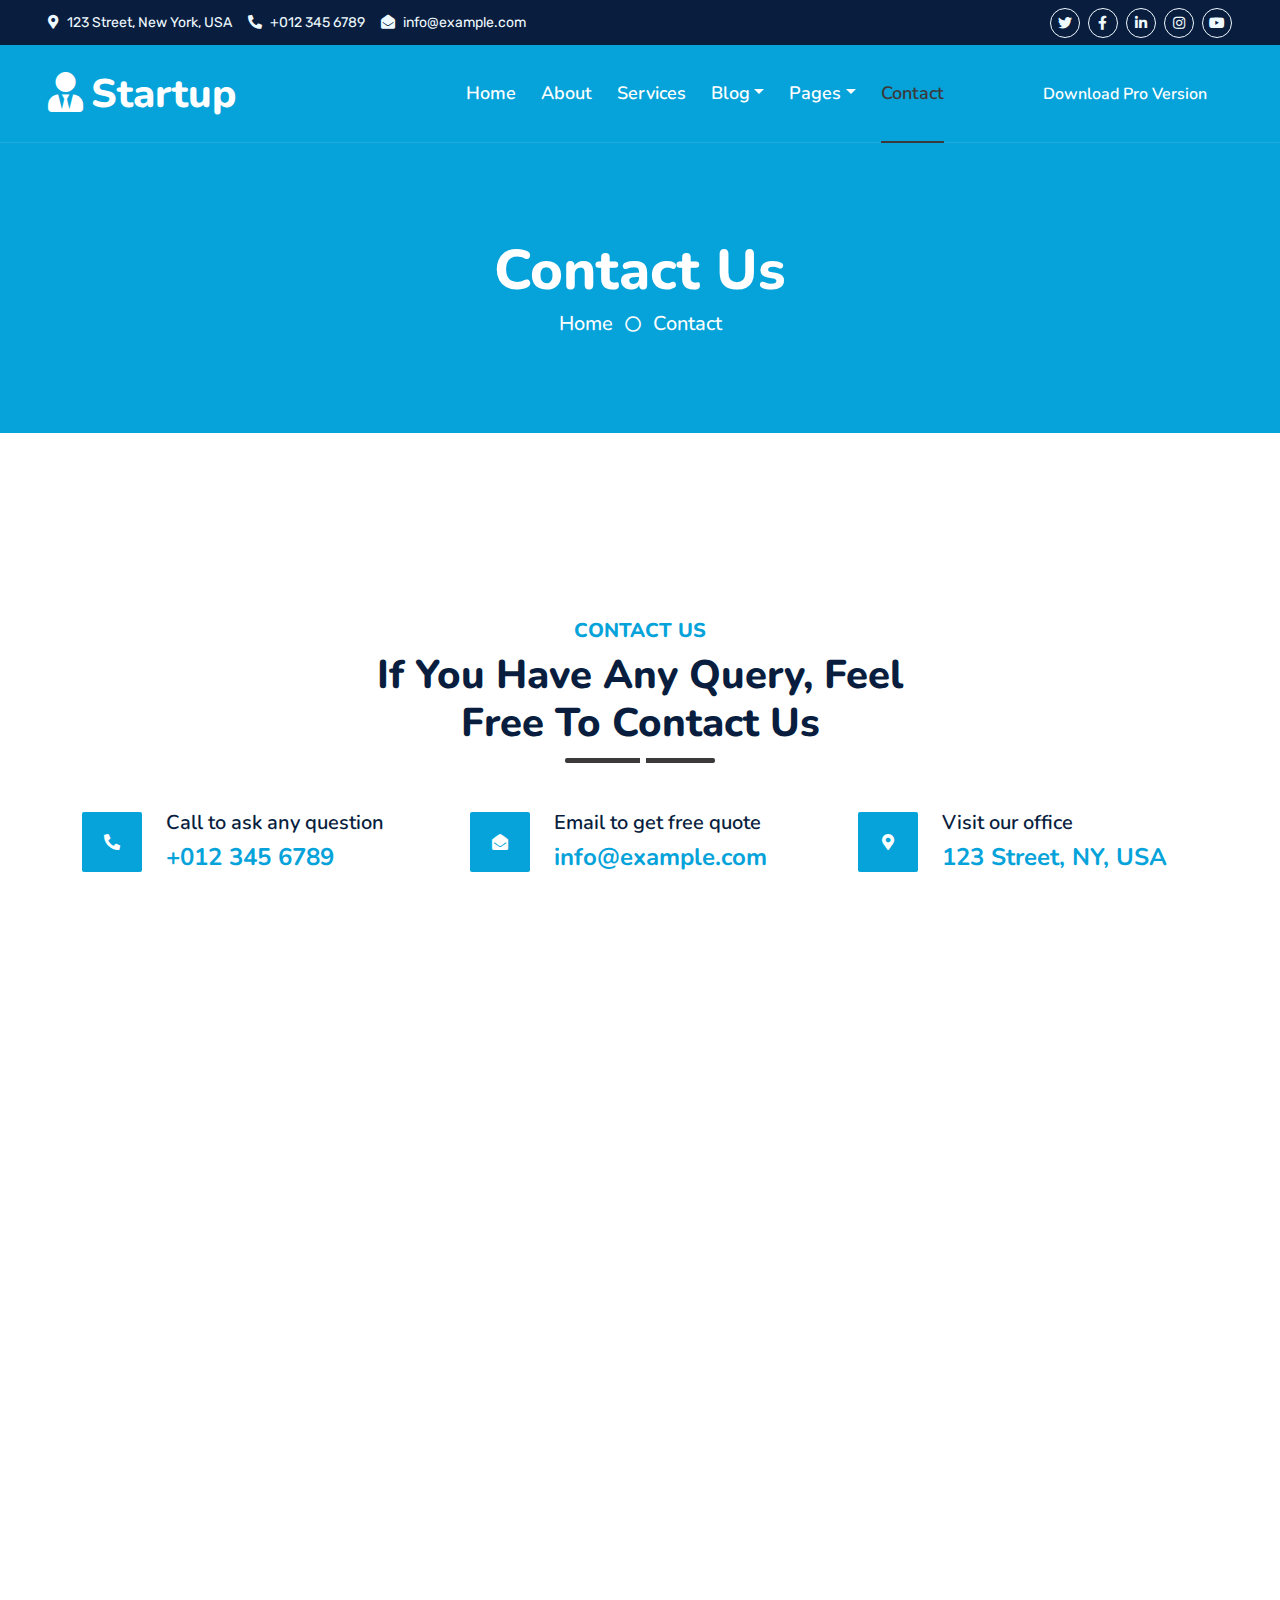
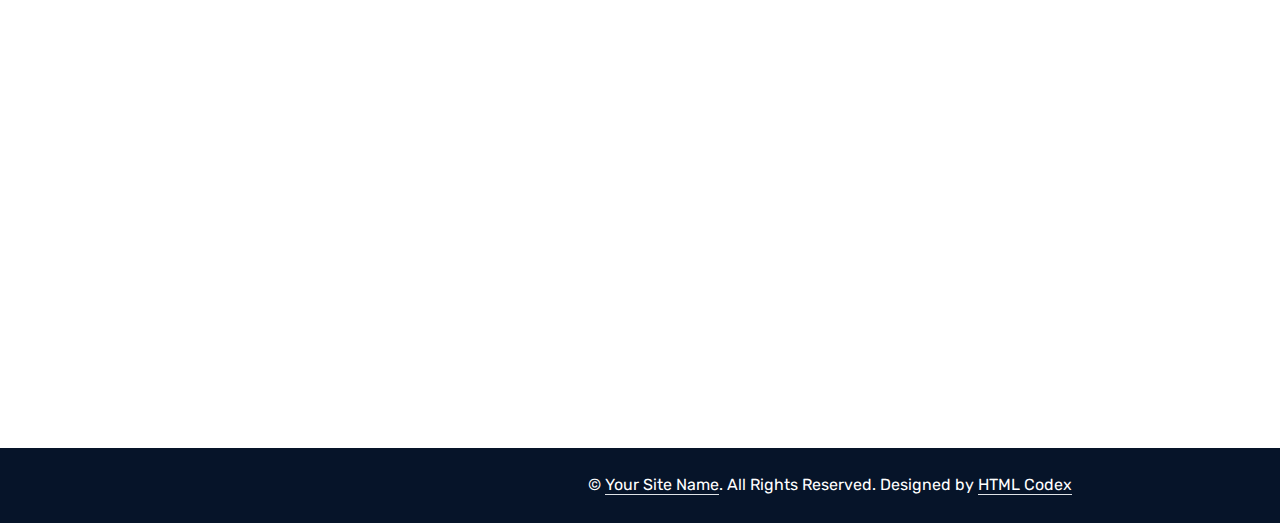
<file: contact.html>
<!DOCTYPE html>
<html lang="en">

<head>
    <meta charset="utf-8">
    <title>Startup - Startup Website Template</title>
    <meta content="width=device-width, initial-scale=1.0" name="viewport">
    <meta content="Free HTML Templates" name="keywords">
    <meta content="Free HTML Templates" name="description">

    <!-- Favicon -->
    <link href="img/favicon.ico" rel="icon">

    <!-- Google Web Fonts -->
    <link rel="preconnect" href="https://fonts.googleapis.com">
    <link rel="preconnect" href="https://fonts.gstatic.com" crossorigin>
    <link href="https://fonts.googleapis.com/css2?family=Nunito:wght@400;600;700;800&family=Rubik:wght@400;500;600;700&display=swap" rel="stylesheet">

    <!-- Icon Font Stylesheet -->
    <link href="https://cdnjs.cloudflare.com/ajax/libs/font-awesome/5.10.0/css/all.min.css" rel="stylesheet">
    <link href="https://cdn.jsdelivr.net/npm/bootstrap-icons@1.4.1/font/bootstrap-icons.css" rel="stylesheet">

    <!-- Libraries Stylesheet -->
    <link href="lib/owlcarousel/assets/owl.carousel.min.css" rel="stylesheet">
    <link href="lib/animate/animate.min.css" rel="stylesheet">

    <!-- Customized Bootstrap Stylesheet -->
    <link href="css/bootstrap.min.css" rel="stylesheet">

    <!-- Template Stylesheet -->
    <link href="css/style.css" rel="stylesheet">
</head>

<body>
    <!-- Spinner Start -->
    <div id="spinner" class="show bg-white position-fixed translate-middle w-100 vh-100 top-50 start-50 d-flex align-items-center justify-content-center">
        <div class="spinner"></div>
    </div>
    <!-- Spinner End -->


    <!-- Topbar Start -->
    <div class="container-fluid bg-dark px-5 d-none d-lg-block">
        <div class="row gx-0">
            <div class="col-lg-8 text-center text-lg-start mb-2 mb-lg-0">
                <div class="d-inline-flex align-items-center" style="height: 45px;">
                    <small class="me-3 text-light"><i class="fa fa-map-marker-alt me-2"></i>123 Street, New York, USA</small>
                    <small class="me-3 text-light"><i class="fa fa-phone-alt me-2"></i>+012 345 6789</small>
                    <small class="text-light"><i class="fa fa-envelope-open me-2"></i>info@example.com</small>
                </div>
            </div>
            <div class="col-lg-4 text-center text-lg-end">
                <div class="d-inline-flex align-items-center" style="height: 45px;">
                    <a class="btn btn-sm btn-outline-light btn-sm-square rounded-circle me-2" href=""><i class="fab fa-twitter fw-normal"></i></a>
                    <a class="btn btn-sm btn-outline-light btn-sm-square rounded-circle me-2" href=""><i class="fab fa-facebook-f fw-normal"></i></a>
                    <a class="btn btn-sm btn-outline-light btn-sm-square rounded-circle me-2" href=""><i class="fab fa-linkedin-in fw-normal"></i></a>
                    <a class="btn btn-sm btn-outline-light btn-sm-square rounded-circle me-2" href=""><i class="fab fa-instagram fw-normal"></i></a>
                    <a class="btn btn-sm btn-outline-light btn-sm-square rounded-circle" href=""><i class="fab fa-youtube fw-normal"></i></a>
                </div>
            </div>
        </div>
    </div>
    <!-- Topbar End -->


    <!-- Navbar Start -->
    <div class="container-fluid position-relative p-0">
        <nav class="navbar navbar-expand-lg navbar-dark px-5 py-3 py-lg-0">
            <a href="index.html" class="navbar-brand p-0">
                <h1 class="m-0"><i class="fa fa-user-tie me-2"></i>Startup</h1>
            </a>
            <button class="navbar-toggler" type="button" data-bs-toggle="collapse" data-bs-target="#navbarCollapse">
                <span class="fa fa-bars"></span>
            </button>
            <div class="collapse navbar-collapse" id="navbarCollapse">
                <div class="navbar-nav ms-auto py-0">
                    <a href="index.html" class="nav-item nav-link">Home</a>
                    <a href="about.html" class="nav-item nav-link">About</a>
                    <a href="service.html" class="nav-item nav-link">Services</a>
                    <div class="nav-item dropdown">
                        <a href="#" class="nav-link dropdown-toggle" data-bs-toggle="dropdown">Blog</a>
                        <div class="dropdown-menu m-0">
                            <a href="blog.html" class="dropdown-item">Blog Grid</a>
                            <a href="detail.html" class="dropdown-item">Blog Detail</a>
                        </div>
                    </div>
                    <div class="nav-item dropdown">
                        <a href="#" class="nav-link dropdown-toggle" data-bs-toggle="dropdown">Pages</a>
                        <div class="dropdown-menu m-0">
                            <a href="price.html" class="dropdown-item">Pricing Plan</a>
                            <a href="feature.html" class="dropdown-item">Our features</a>
                            <a href="team.html" class="dropdown-item">Team Members</a>
                            <a href="testimonial.html" class="dropdown-item">Testimonial</a>
                            <a href="quote.html" class="dropdown-item">Free Quote</a>
                        </div>
                    </div>
                    <a href="contact.html" class="nav-item nav-link active">Contact</a>
                </div>
                <butaton type="button" class="btn text-primary ms-3" data-bs-toggle="modal" data-bs-target="#searchModal"><i class="fa fa-search"></i></butaton>
                <a href="https://htmlcodex.com/startup-company-website-template" class="btn btn-primary py-2 px-4 ms-3">Download Pro Version</a>
            </div>
        </nav>

        <div class="container-fluid bg-primary py-5 bg-header" style="margin-bottom: 90px;">
            <div class="row py-5">
                <div class="col-12 pt-lg-5 mt-lg-5 text-center">
                    <h1 class="display-4 text-white animated zoomIn">Contact Us</h1>
                    <a href="" class="h5 text-white">Home</a>
                    <i class="far fa-circle text-white px-2"></i>
                    <a href="" class="h5 text-white">Contact</a>
                </div>
            </div>
        </div>
    </div>
    <!-- Navbar End -->


    <!-- Full Screen Search Start -->
    <div class="modal fade" id="searchModal" tabindex="-1">
        <div class="modal-dialog modal-fullscreen">
            <div class="modal-content" style="background: rgba(9, 30, 62, .7);">
                <div class="modal-header border-0">
                    <button type="button" class="btn bg-white btn-close" data-bs-dismiss="modal" aria-label="Close"></button>
                </div>
                <div class="modal-body d-flex align-items-center justify-content-center">
                    <div class="input-group" style="max-width: 600px;">
                        <input type="text" class="form-control bg-transparent border-primary p-3" placeholder="Type search keyword">
                        <button class="btn btn-primary px-4"><i class="bi bi-search"></i></button>
                    </div>
                </div>
            </div>
        </div>
    </div>
    <!-- Full Screen Search End -->


    <!-- Contact Start -->
    <div class="container-fluid py-5 wow fadeInUp" data-wow-delay="0.1s">
        <div class="container py-5">
            <div class="section-title text-center position-relative pb-3 mb-5 mx-auto" style="max-width: 600px;">
                <h5 class="fw-bold text-primary text-uppercase">Contact Us</h5>
                <h1 class="mb-0">If You Have Any Query, Feel Free To Contact Us</h1>
            </div>
            <div class="row g-5 mb-5">
                <div class="col-lg-4">
                    <div class="d-flex align-items-center wow fadeIn" data-wow-delay="0.1s">
                        <div class="bg-primary d-flex align-items-center justify-content-center rounded" style="width: 60px; height: 60px;">
                            <i class="fa fa-phone-alt text-white"></i>
                        </div>
                        <div class="ps-4">
                            <h5 class="mb-2">Call to ask any question</h5>
                            <h4 class="text-primary mb-0">+012 345 6789</h4>
                        </div>
                    </div>
                </div>
                <div class="col-lg-4">
                    <div class="d-flex align-items-center wow fadeIn" data-wow-delay="0.4s">
                        <div class="bg-primary d-flex align-items-center justify-content-center rounded" style="width: 60px; height: 60px;">
                            <i class="fa fa-envelope-open text-white"></i>
                        </div>
                        <div class="ps-4">
                            <h5 class="mb-2">Email to get free quote</h5>
                            <h4 class="text-primary mb-0">info@example.com</h4>
                        </div>
                    </div>
                </div>
                <div class="col-lg-4">
                    <div class="d-flex align-items-center wow fadeIn" data-wow-delay="0.8s">
                        <div class="bg-primary d-flex align-items-center justify-content-center rounded" style="width: 60px; height: 60px;">
                            <i class="fa fa-map-marker-alt text-white"></i>
                        </div>
                        <div class="ps-4">
                            <h5 class="mb-2">Visit our office</h5>
                            <h4 class="text-primary mb-0">123 Street, NY, USA</h4>
                        </div>
                    </div>
                </div>
            </div>
            <div class="row g-5">
                <div class="col-lg-6 wow slideInUp" data-wow-delay="0.3s">
                    <form>
                        <div class="row g-3">
                            <div class="col-md-6">
                                <input type="text" class="form-control border-0 bg-light px-4" placeholder="Your Name" style="height: 55px;">
                            </div>
                            <div class="col-md-6">
                                <input type="email" class="form-control border-0 bg-light px-4" placeholder="Your Email" style="height: 55px;">
                            </div>
                            <div class="col-12">
                                <input type="text" class="form-control border-0 bg-light px-4" placeholder="Subject" style="height: 55px;">
                            </div>
                            <div class="col-12">
                                <textarea class="form-control border-0 bg-light px-4 py-3" rows="4" placeholder="Message"></textarea>
                            </div>
                            <div class="col-12">
                                <button class="btn btn-primary w-100 py-3" type="submit">Send Message</button>
                            </div>
                        </div>
                    </form>
                </div>
                <div class="col-lg-6 wow slideInUp" data-wow-delay="0.6s">
                    <iframe class="position-relative rounded w-100 h-100"
                        src="https://www.google.com/maps/embed?pb=!1m18!1m12!1m3!1d3001156.4288297426!2d-78.01371936852176!3d42.72876761954724!2m3!1f0!2f0!3f0!3m2!1i1024!2i768!4f13.1!3m3!1m2!1s0x4ccc4bf0f123a5a9%3A0xddcfc6c1de189567!2sNew%20York%2C%20USA!5e0!3m2!1sen!2sbd!4v1603794290143!5m2!1sen!2sbd"
                        frameborder="0" style="min-height: 350px; border:0;" allowfullscreen="" aria-hidden="false"
                        tabindex="0"></iframe>
                </div>
            </div>
        </div>
    </div>
    <!-- Contact End -->


    <!-- Vendor Start -->
    <div class="container-fluid py-5 wow fadeInUp" data-wow-delay="0.1s">
        <div class="container py-5 mb-5">
            <div class="bg-white">
                <div class="owl-carousel vendor-carousel">
                    <img src="img/vendor-1.jpg" alt="">
                    <img src="img/vendor-2.jpg" alt="">
                    <img src="img/vendor-3.jpg" alt="">
                    <img src="img/vendor-4.jpg" alt="">
                    <img src="img/vendor-5.jpg" alt="">
                    <img src="img/vendor-6.jpg" alt="">
                    <img src="img/vendor-7.jpg" alt="">
                    <img src="img/vendor-8.jpg" alt="">
                    <img src="img/vendor-9.jpg" alt="">
                </div>
            </div>
        </div>
    </div>
    <!-- Vendor End -->
    

    <!-- Footer Start -->
    <div class="container-fluid bg-dark text-light mt-5 wow fadeInUp" data-wow-delay="0.1s">
        <div class="container">
            <div class="row gx-5">
                <div class="col-lg-4 col-md-6 footer-about">
                    <div class="d-flex flex-column align-items-center justify-content-center text-center h-100 bg-primary p-4">
                        <a href="index.html" class="navbar-brand">
                            <h1 class="m-0 text-white"><i class="fa fa-user-tie me-2"></i>Startup</h1>
                        </a>
                        <p class="mt-3 mb-4">Lorem diam sit erat dolor elitr et, diam lorem justo amet clita stet eos sit. Elitr dolor duo lorem, elitr clita ipsum sea. Diam amet erat lorem stet eos. Diam amet et kasd eos duo.</p>
                        <form action="">
                            <div class="input-group">
                                <input type="text" class="form-control border-white p-3" placeholder="Your Email">
                                <button class="btn btn-dark">Sign Up</button>
                            </div>
                        </form>
                    </div>
                </div>
                <div class="col-lg-8 col-md-6">
                    <div class="row gx-5">
                        <div class="col-lg-4 col-md-12 pt-5 mb-5">
                            <div class="section-title section-title-sm position-relative pb-3 mb-4">
                                <h3 class="text-light mb-0">Get In Touch</h3>
                            </div>
                            <div class="d-flex mb-2">
                                <i class="bi bi-geo-alt text-primary me-2"></i>
                                <p class="mb-0">123 Street, New York, USA</p>
                            </div>
                            <div class="d-flex mb-2">
                                <i class="bi bi-envelope-open text-primary me-2"></i>
                                <p class="mb-0">info@example.com</p>
                            </div>
                            <div class="d-flex mb-2">
                                <i class="bi bi-telephone text-primary me-2"></i>
                                <p class="mb-0">+012 345 67890</p>
                            </div>
                            <div class="d-flex mt-4">
                                <a class="btn btn-primary btn-square me-2" href="#"><i class="fab fa-twitter fw-normal"></i></a>
                                <a class="btn btn-primary btn-square me-2" href="#"><i class="fab fa-facebook-f fw-normal"></i></a>
                                <a class="btn btn-primary btn-square me-2" href="#"><i class="fab fa-linkedin-in fw-normal"></i></a>
                                <a class="btn btn-primary btn-square" href="#"><i class="fab fa-instagram fw-normal"></i></a>
                            </div>
                        </div>
                        <div class="col-lg-4 col-md-12 pt-0 pt-lg-5 mb-5">
                            <div class="section-title section-title-sm position-relative pb-3 mb-4">
                                <h3 class="text-light mb-0">Quick Links</h3>
                            </div>
                            <div class="link-animated d-flex flex-column justify-content-start">
                                <a class="text-light mb-2" href="#"><i class="bi bi-arrow-right text-primary me-2"></i>Home</a>
                                <a class="text-light mb-2" href="#"><i class="bi bi-arrow-right text-primary me-2"></i>About Us</a>
                                <a class="text-light mb-2" href="#"><i class="bi bi-arrow-right text-primary me-2"></i>Our Services</a>
                                <a class="text-light mb-2" href="#"><i class="bi bi-arrow-right text-primary me-2"></i>Meet The Team</a>
                                <a class="text-light mb-2" href="#"><i class="bi bi-arrow-right text-primary me-2"></i>Latest Blog</a>
                                <a class="text-light" href="#"><i class="bi bi-arrow-right text-primary me-2"></i>Contact Us</a>
                            </div>
                        </div>
                        <div class="col-lg-4 col-md-12 pt-0 pt-lg-5 mb-5">
                            <div class="section-title section-title-sm position-relative pb-3 mb-4">
                                <h3 class="text-light mb-0">Popular Links</h3>
                            </div>
                            <div class="link-animated d-flex flex-column justify-content-start">
                                <a class="text-light mb-2" href="#"><i class="bi bi-arrow-right text-primary me-2"></i>Home</a>
                                <a class="text-light mb-2" href="#"><i class="bi bi-arrow-right text-primary me-2"></i>About Us</a>
                                <a class="text-light mb-2" href="#"><i class="bi bi-arrow-right text-primary me-2"></i>Our Services</a>
                                <a class="text-light mb-2" href="#"><i class="bi bi-arrow-right text-primary me-2"></i>Meet The Team</a>
                                <a class="text-light mb-2" href="#"><i class="bi bi-arrow-right text-primary me-2"></i>Latest Blog</a>
                                <a class="text-light" href="#"><i class="bi bi-arrow-right text-primary me-2"></i>Contact Us</a>
                            </div>
                        </div>
                    </div>
                </div>
            </div>
        </div>
    </div>
    <div class="container-fluid text-white" style="background: #061429;">
        <div class="container text-center">
            <div class="row justify-content-end">
                <div class="col-lg-8 col-md-6">
                    <div class="d-flex align-items-center justify-content-center" style="height: 75px;">
                        <p class="mb-0">&copy; <a class="text-white border-bottom" href="#">Your Site Name</a>. All Rights Reserved. 
						
						<!--/*** This template is free as long as you keep the footer author’s credit link/attribution link/backlink. If you'd like to use the template without the footer author’s credit link/attribution link/backlink, you can purchase the Credit Removal License from "https://htmlcodex.com/credit-removal". Thank you for your support. ***/-->
						Designed by <a class="text-white border-bottom" href="https://htmlcodex.com">HTML Codex</a></p>
                    </div>
                </div>
            </div>
        </div>
    </div>
    <!-- Footer End -->


    <!-- Back to Top -->
    <a href="#" class="btn btn-lg btn-primary btn-lg-square rounded back-to-top"><i class="bi bi-arrow-up"></i></a>


    <!-- JavaScript Libraries -->
    <script src="https://code.jquery.com/jquery-3.4.1.min.js"></script>
    <script src="https://cdn.jsdelivr.net/npm/bootstrap@5.0.0/dist/js/bootstrap.bundle.min.js"></script>
    <script src="lib/wow/wow.min.js"></script>
    <script src="lib/easing/easing.min.js"></script>
    <script src="lib/waypoints/waypoints.min.js"></script>
    <script src="lib/counterup/counterup.min.js"></script>
    <script src="lib/owlcarousel/owl.carousel.min.js"></script>

    <!-- Template Javascript -->
    <script src="js/main.js"></script>
</body>

</html>
</file>
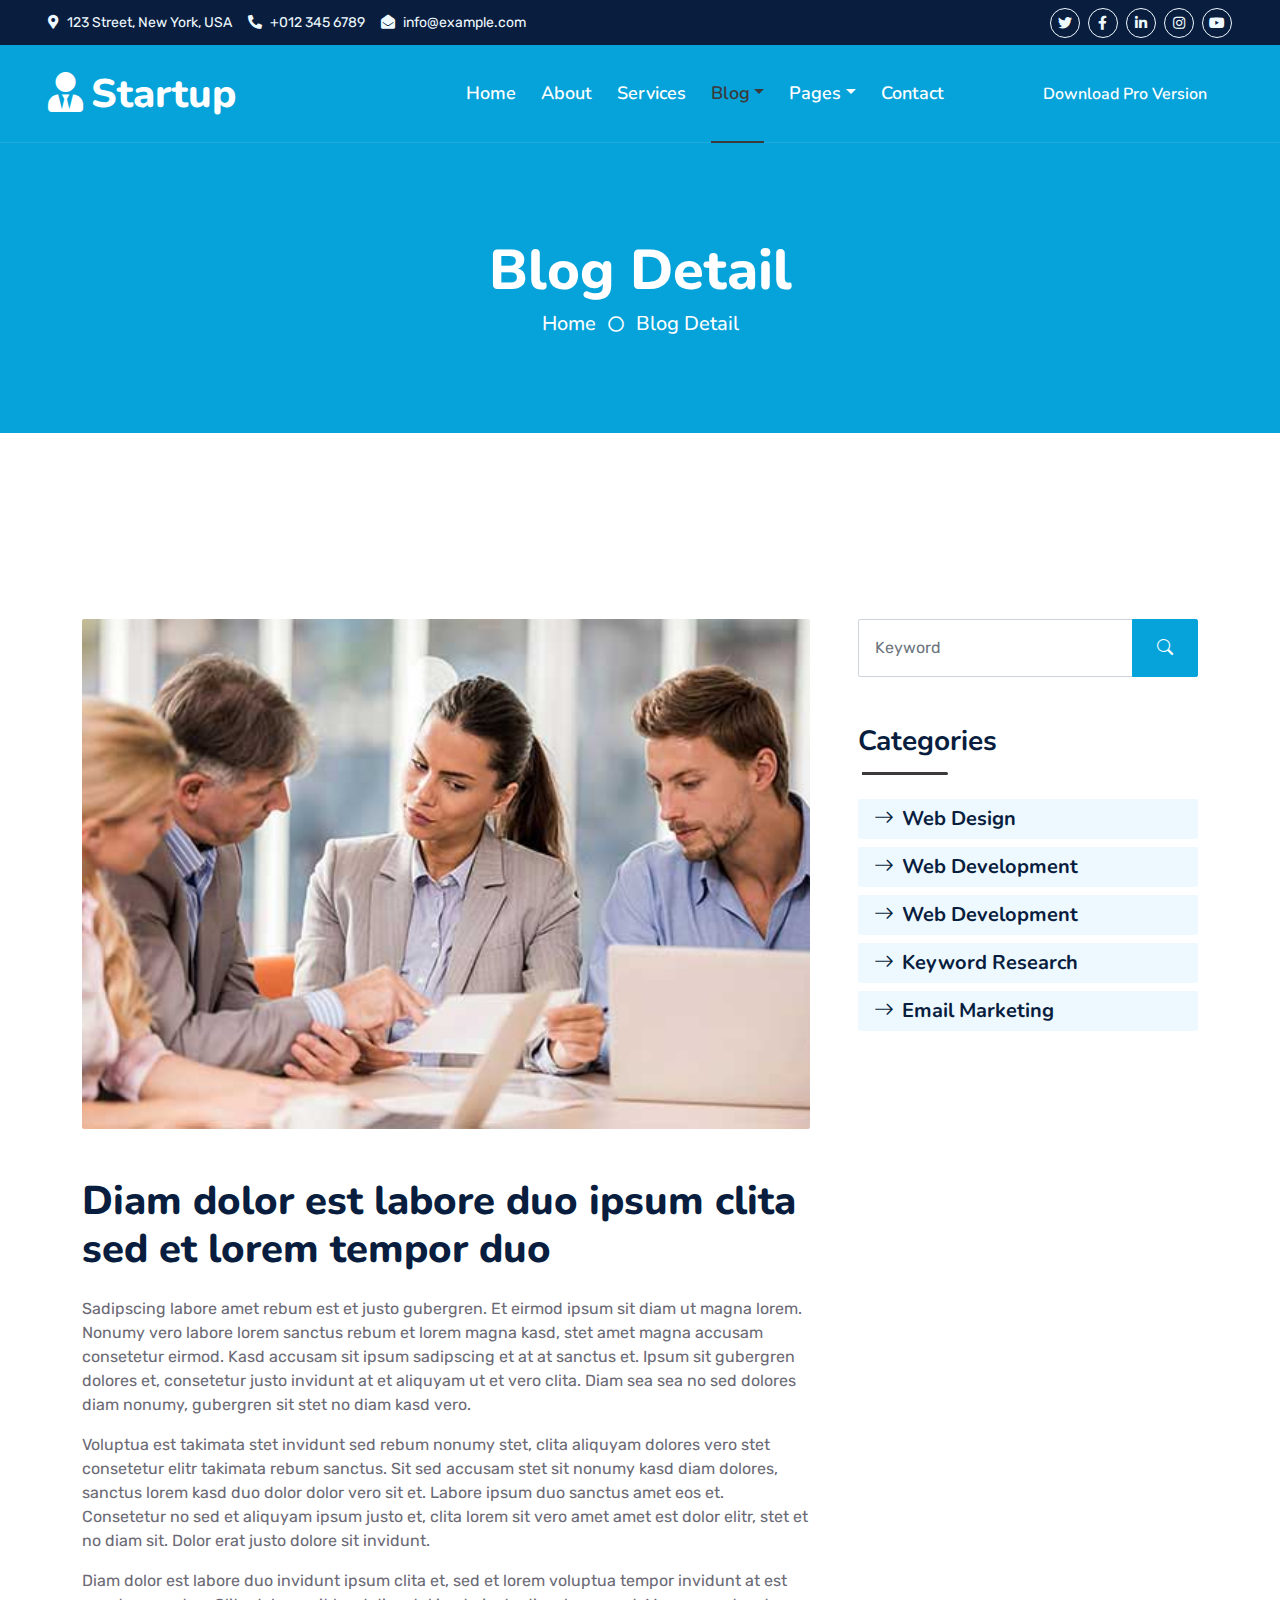
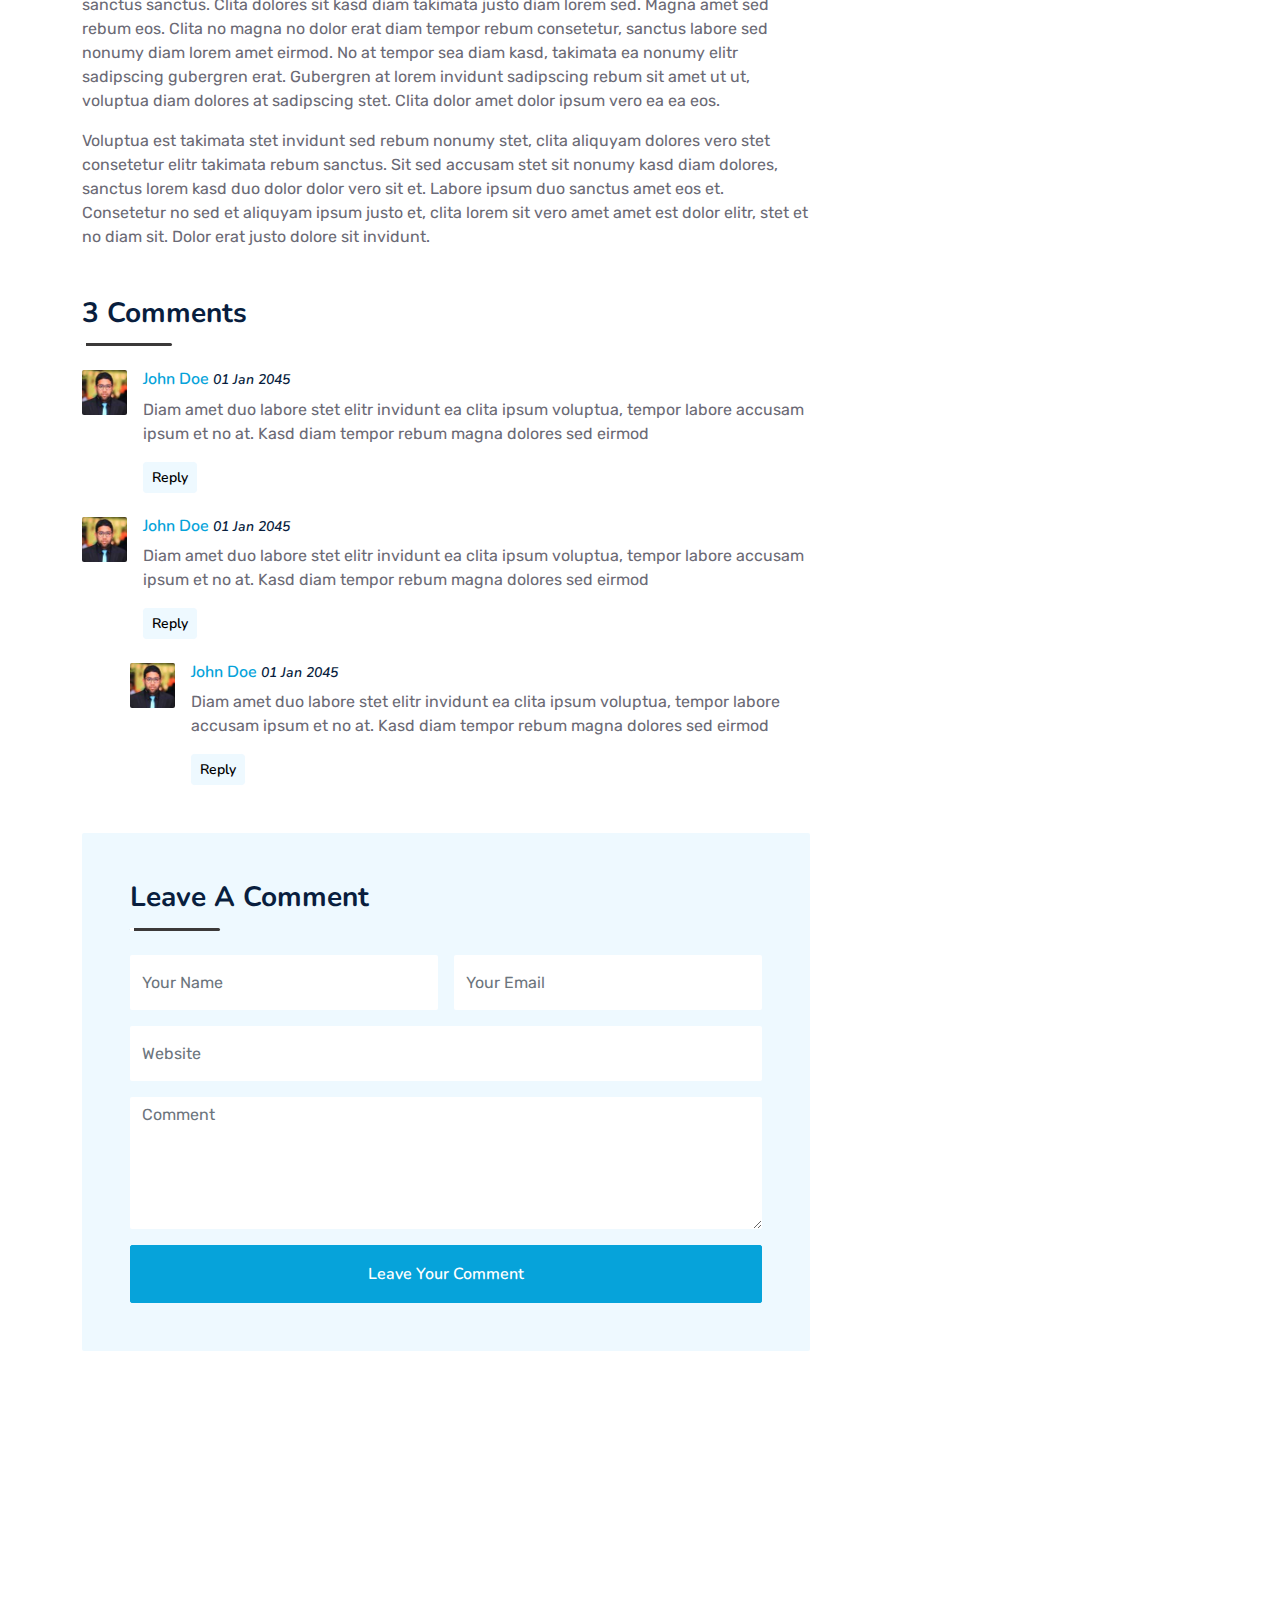
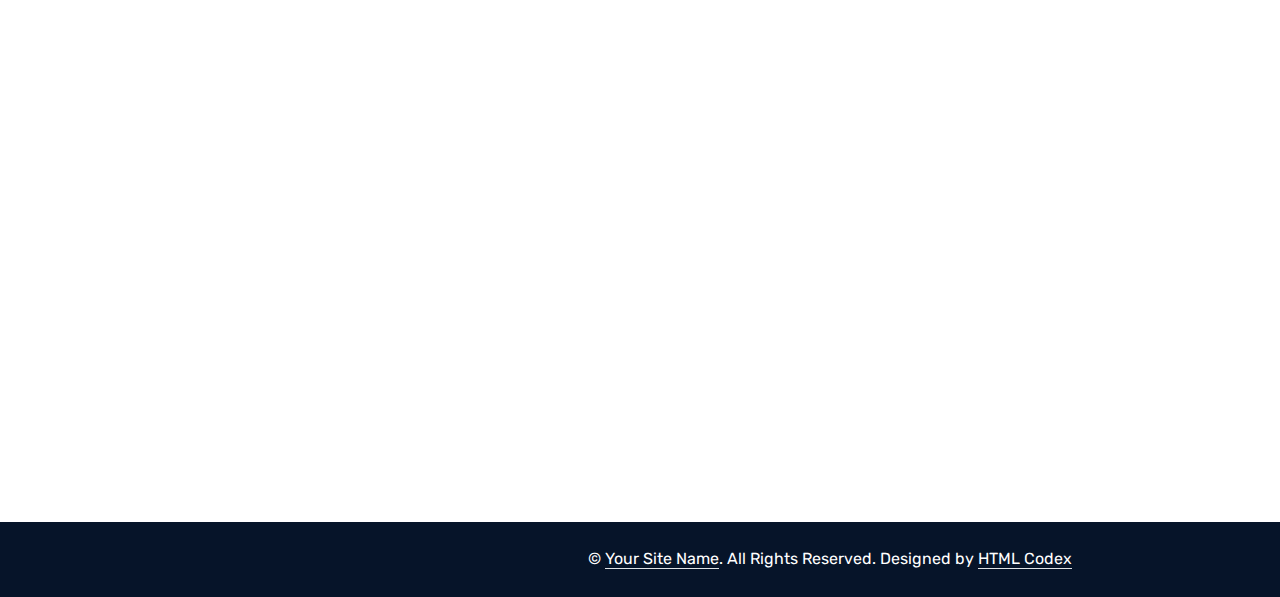
<file: detail.html>
<!DOCTYPE html>
<html lang="en">

<head>
    <meta charset="utf-8">
    <title>Startup - Startup Website Template</title>
    <meta content="width=device-width, initial-scale=1.0" name="viewport">
    <meta content="Free HTML Templates" name="keywords">
    <meta content="Free HTML Templates" name="description">

    <!-- Favicon -->
    <link href="img/favicon.ico" rel="icon">

    <!-- Google Web Fonts -->
    <link rel="preconnect" href="https://fonts.googleapis.com">
    <link rel="preconnect" href="https://fonts.gstatic.com" crossorigin>
    <link href="https://fonts.googleapis.com/css2?family=Nunito:wght@400;600;700;800&family=Rubik:wght@400;500;600;700&display=swap" rel="stylesheet">

    <!-- Icon Font Stylesheet -->
    <link href="https://cdnjs.cloudflare.com/ajax/libs/font-awesome/5.10.0/css/all.min.css" rel="stylesheet">
    <link href="https://cdn.jsdelivr.net/npm/bootstrap-icons@1.4.1/font/bootstrap-icons.css" rel="stylesheet">

    <!-- Libraries Stylesheet -->
    <link href="lib/owlcarousel/assets/owl.carousel.min.css" rel="stylesheet">
    <link href="lib/animate/animate.min.css" rel="stylesheet">

    <!-- Customized Bootstrap Stylesheet -->
    <link href="css/bootstrap.min.css" rel="stylesheet">

    <!-- Template Stylesheet -->
    <link href="css/style.css" rel="stylesheet">
</head>

<body>
    <!-- Spinner Start -->
    <div id="spinner" class="show bg-white position-fixed translate-middle w-100 vh-100 top-50 start-50 d-flex align-items-center justify-content-center">
        <div class="spinner"></div>
    </div>
    <!-- Spinner End -->


    <!-- Topbar Start -->
    <div class="container-fluid bg-dark px-5 d-none d-lg-block">
        <div class="row gx-0">
            <div class="col-lg-8 text-center text-lg-start mb-2 mb-lg-0">
                <div class="d-inline-flex align-items-center" style="height: 45px;">
                    <small class="me-3 text-light"><i class="fa fa-map-marker-alt me-2"></i>123 Street, New York, USA</small>
                    <small class="me-3 text-light"><i class="fa fa-phone-alt me-2"></i>+012 345 6789</small>
                    <small class="text-light"><i class="fa fa-envelope-open me-2"></i>info@example.com</small>
                </div>
            </div>
            <div class="col-lg-4 text-center text-lg-end">
                <div class="d-inline-flex align-items-center" style="height: 45px;">
                    <a class="btn btn-sm btn-outline-light btn-sm-square rounded-circle me-2" href=""><i class="fab fa-twitter fw-normal"></i></a>
                    <a class="btn btn-sm btn-outline-light btn-sm-square rounded-circle me-2" href=""><i class="fab fa-facebook-f fw-normal"></i></a>
                    <a class="btn btn-sm btn-outline-light btn-sm-square rounded-circle me-2" href=""><i class="fab fa-linkedin-in fw-normal"></i></a>
                    <a class="btn btn-sm btn-outline-light btn-sm-square rounded-circle me-2" href=""><i class="fab fa-instagram fw-normal"></i></a>
                    <a class="btn btn-sm btn-outline-light btn-sm-square rounded-circle" href=""><i class="fab fa-youtube fw-normal"></i></a>
                </div>
            </div>
        </div>
    </div>
    <!-- Topbar End -->


    <!-- Navbar Start -->
    <div class="container-fluid position-relative p-0">
        <nav class="navbar navbar-expand-lg navbar-dark px-5 py-3 py-lg-0">
            <a href="index.html" class="navbar-brand p-0">
                <h1 class="m-0"><i class="fa fa-user-tie me-2"></i>Startup</h1>
            </a>
            <button class="navbar-toggler" type="button" data-bs-toggle="collapse" data-bs-target="#navbarCollapse">
                <span class="fa fa-bars"></span>
            </button>
            <div class="collapse navbar-collapse" id="navbarCollapse">
                <div class="navbar-nav ms-auto py-0">
                    <a href="index.html" class="nav-item nav-link">Home</a>
                    <a href="about.html" class="nav-item nav-link">About</a>
                    <a href="service.html" class="nav-item nav-link">Services</a>
                    <div class="nav-item dropdown">
                        <a href="#" class="nav-link dropdown-toggle active" data-bs-toggle="dropdown">Blog</a>
                        <div class="dropdown-menu m-0">
                            <a href="blog.html" class="dropdown-item">Blog Grid</a>
                            <a href="detail.html" class="dropdown-item active">Blog Detail</a>
                        </div>
                    </div>
                    <div class="nav-item dropdown">
                        <a href="#" class="nav-link dropdown-toggle" data-bs-toggle="dropdown">Pages</a>
                        <div class="dropdown-menu m-0">
                            <a href="price.html" class="dropdown-item">Pricing Plan</a>
                            <a href="feature.html" class="dropdown-item">Our features</a>
                            <a href="team.html" class="dropdown-item">Team Members</a>
                            <a href="testimonial.html" class="dropdown-item">Testimonial</a>
                            <a href="quote.html" class="dropdown-item">Free Quote</a>
                        </div>
                    </div>
                    <a href="contact.html" class="nav-item nav-link">Contact</a>
                </div>
                <butaton type="button" class="btn text-primary ms-3" data-bs-toggle="modal" data-bs-target="#searchModal"><i class="fa fa-search"></i></butaton>
                <a href="https://htmlcodex.com/startup-company-website-template" class="btn btn-primary py-2 px-4 ms-3">Download Pro Version</a>
            </div>
        </nav>

        <div class="container-fluid bg-primary py-5 bg-header" style="margin-bottom: 90px;">
            <div class="row py-5">
                <div class="col-12 pt-lg-5 mt-lg-5 text-center">
                    <h1 class="display-4 text-white animated zoomIn">Blog Detail</h1>
                    <a href="" class="h5 text-white">Home</a>
                    <i class="far fa-circle text-white px-2"></i>
                    <a href="" class="h5 text-white">Blog Detail</a>
                </div>
            </div>
        </div>
    </div>
    <!-- Navbar End -->


    <!-- Full Screen Search Start -->
    <div class="modal fade" id="searchModal" tabindex="-1">
        <div class="modal-dialog modal-fullscreen">
            <div class="modal-content" style="background: rgba(9, 30, 62, .7);">
                <div class="modal-header border-0">
                    <button type="button" class="btn bg-white btn-close" data-bs-dismiss="modal" aria-label="Close"></button>
                </div>
                <div class="modal-body d-flex align-items-center justify-content-center">
                    <div class="input-group" style="max-width: 600px;">
                        <input type="text" class="form-control bg-transparent border-primary p-3" placeholder="Type search keyword">
                        <button class="btn btn-primary px-4"><i class="bi bi-search"></i></button>
                    </div>
                </div>
            </div>
        </div>
    </div>
    <!-- Full Screen Search End -->


    <!-- Blog Start -->
    <div class="container-fluid py-5 wow fadeInUp" data-wow-delay="0.1s">
        <div class="container py-5">
            <div class="row g-5">
                <div class="col-lg-8">
                    <!-- Blog Detail Start -->
                    <div class="mb-5">
                        <img class="img-fluid w-100 rounded mb-5" src="img/blog-1.jpg" alt="">
                        <h1 class="mb-4">Diam dolor est labore duo ipsum clita sed et lorem tempor duo</h1>
                        <p>Sadipscing labore amet rebum est et justo gubergren. Et eirmod ipsum sit diam ut
                            magna lorem. Nonumy vero labore lorem sanctus rebum et lorem magna kasd, stet
                            amet magna accusam consetetur eirmod. Kasd accusam sit ipsum sadipscing et at at
                            sanctus et. Ipsum sit gubergren dolores et, consetetur justo invidunt at et
                            aliquyam ut et vero clita. Diam sea sea no sed dolores diam nonumy, gubergren
                            sit stet no diam kasd vero.</p>
                        <p>Voluptua est takimata stet invidunt sed rebum nonumy stet, clita aliquyam dolores
                            vero stet consetetur elitr takimata rebum sanctus. Sit sed accusam stet sit
                            nonumy kasd diam dolores, sanctus lorem kasd duo dolor dolor vero sit et. Labore
                            ipsum duo sanctus amet eos et. Consetetur no sed et aliquyam ipsum justo et,
                            clita lorem sit vero amet amet est dolor elitr, stet et no diam sit. Dolor erat
                            justo dolore sit invidunt.</p>
                        <p>Diam dolor est labore duo invidunt ipsum clita et, sed et lorem voluptua tempor
                            invidunt at est sanctus sanctus. Clita dolores sit kasd diam takimata justo diam
                            lorem sed. Magna amet sed rebum eos. Clita no magna no dolor erat diam tempor
                            rebum consetetur, sanctus labore sed nonumy diam lorem amet eirmod. No at tempor
                            sea diam kasd, takimata ea nonumy elitr sadipscing gubergren erat. Gubergren at
                            lorem invidunt sadipscing rebum sit amet ut ut, voluptua diam dolores at
                            sadipscing stet. Clita dolor amet dolor ipsum vero ea ea eos.</p>
                        <p>Voluptua est takimata stet invidunt sed rebum nonumy stet, clita aliquyam dolores
                            vero stet consetetur elitr takimata rebum sanctus. Sit sed accusam stet sit
                            nonumy kasd diam dolores, sanctus lorem kasd duo dolor dolor vero sit et. Labore
                            ipsum duo sanctus amet eos et. Consetetur no sed et aliquyam ipsum justo et,
                            clita lorem sit vero amet amet est dolor elitr, stet et no diam sit. Dolor erat
                            justo dolore sit invidunt.</p>
                    </div>
                    <!-- Blog Detail End -->
    
                    <!-- Comment List Start -->
                    <div class="mb-5">
                        <div class="section-title section-title-sm position-relative pb-3 mb-4">
                            <h3 class="mb-0">3 Comments</h3>
                        </div>
                        <div class="d-flex mb-4">
                            <img src="img/user.jpg" class="img-fluid rounded" style="width: 45px; height: 45px;">
                            <div class="ps-3">
                                <h6><a href="">John Doe</a> <small><i>01 Jan 2045</i></small></h6>
                                <p>Diam amet duo labore stet elitr invidunt ea clita ipsum voluptua, tempor labore
                                    accusam ipsum et no at. Kasd diam tempor rebum magna dolores sed eirmod</p>
                                <button class="btn btn-sm btn-light">Reply</button>
                            </div>
                        </div>
                        <div class="d-flex mb-4">
                            <img src="img/user.jpg" class="img-fluid rounded" style="width: 45px; height: 45px;">
                            <div class="ps-3">
                                <h6><a href="">John Doe</a> <small><i>01 Jan 2045</i></small></h6>
                                <p>Diam amet duo labore stet elitr invidunt ea clita ipsum voluptua, tempor labore
                                    accusam ipsum et no at. Kasd diam tempor rebum magna dolores sed eirmod</p>
                                <button class="btn btn-sm btn-light">Reply</button>
                            </div>
                        </div>
                        <div class="d-flex ms-5 mb-4">
                            <img src="img/user.jpg" class="img-fluid rounded" style="width: 45px; height: 45px;">
                            <div class="ps-3">
                                <h6><a href="">John Doe</a> <small><i>01 Jan 2045</i></small></h6>
                                <p>Diam amet duo labore stet elitr invidunt ea clita ipsum voluptua, tempor labore
                                    accusam ipsum et no at. Kasd diam tempor rebum magna dolores sed eirmod</p>
                                <button class="btn btn-sm btn-light">Reply</button>
                            </div>
                        </div>
                    </div>
                    <!-- Comment List End -->
    
                    <!-- Comment Form Start -->
                    <div class="bg-light rounded p-5">
                        <div class="section-title section-title-sm position-relative pb-3 mb-4">
                            <h3 class="mb-0">Leave A Comment</h3>
                        </div>
                        <form>
                            <div class="row g-3">
                                <div class="col-12 col-sm-6">
                                    <input type="text" class="form-control bg-white border-0" placeholder="Your Name" style="height: 55px;">
                                </div>
                                <div class="col-12 col-sm-6">
                                    <input type="email" class="form-control bg-white border-0" placeholder="Your Email" style="height: 55px;">
                                </div>
                                <div class="col-12">
                                    <input type="text" class="form-control bg-white border-0" placeholder="Website" style="height: 55px;">
                                </div>
                                <div class="col-12">
                                    <textarea class="form-control bg-white border-0" rows="5" placeholder="Comment"></textarea>
                                </div>
                                <div class="col-12">
                                    <button class="btn btn-primary w-100 py-3" type="submit">Leave Your Comment</button>
                                </div>
                            </div>
                        </form>
                    </div>
                    <!-- Comment Form End -->
                </div>
    
                <!-- Sidebar Start -->
                <div class="col-lg-4">
                    <!-- Search Form Start -->
                    <div class="mb-5 wow slideInUp" data-wow-delay="0.1s">
                        <div class="input-group">
                            <input type="text" class="form-control p-3" placeholder="Keyword">
                            <button class="btn btn-primary px-4"><i class="bi bi-search"></i></button>
                        </div>
                    </div>
                    <!-- Search Form End -->
    
                    <!-- Category Start -->
                    <div class="mb-5 wow slideInUp" data-wow-delay="0.1s">
                        <div class="section-title section-title-sm position-relative pb-3 mb-4">
                            <h3 class="mb-0">Categories</h3>
                        </div>
                        <div class="link-animated d-flex flex-column justify-content-start">
                            <a class="h5 fw-semi-bold bg-light rounded py-2 px-3 mb-2" href="#"><i class="bi bi-arrow-right me-2"></i>Web Design</a>
                            <a class="h5 fw-semi-bold bg-light rounded py-2 px-3 mb-2" href="#"><i class="bi bi-arrow-right me-2"></i>Web Development</a>
                            <a class="h5 fw-semi-bold bg-light rounded py-2 px-3 mb-2" href="#"><i class="bi bi-arrow-right me-2"></i>Web Development</a>
                            <a class="h5 fw-semi-bold bg-light rounded py-2 px-3 mb-2" href="#"><i class="bi bi-arrow-right me-2"></i>Keyword Research</a>
                            <a class="h5 fw-semi-bold bg-light rounded py-2 px-3 mb-2" href="#"><i class="bi bi-arrow-right me-2"></i>Email Marketing</a>
                        </div>
                    </div>
                    <!-- Category End -->
    
                    <!-- Recent Post Start -->
                    <div class="mb-5 wow slideInUp" data-wow-delay="0.1s">
                        <div class="section-title section-title-sm position-relative pb-3 mb-4">
                            <h3 class="mb-0">Recent Post</h3>
                        </div>
                        <div class="d-flex rounded overflow-hidden mb-3">
                            <img class="img-fluid" src="img/blog-1.jpg" style="width: 100px; height: 100px; object-fit: cover;" alt="">
                            <a href="" class="h5 fw-semi-bold d-flex align-items-center bg-light px-3 mb-0">Lorem ipsum dolor sit amet adipis elit
                            </a>
                        </div>
                        <div class="d-flex rounded overflow-hidden mb-3">
                            <img class="img-fluid" src="img/blog-2.jpg" style="width: 100px; height: 100px; object-fit: cover;" alt="">
                            <a href="" class="h5 fw-semi-bold d-flex align-items-center bg-light px-3 mb-0">Lorem ipsum dolor sit amet adipis elit
                            </a>
                        </div>
                        <div class="d-flex rounded overflow-hidden mb-3">
                            <img class="img-fluid" src="img/blog-3.jpg" style="width: 100px; height: 100px; object-fit: cover;" alt="">
                            <a href="" class="h5 fw-semi-bold d-flex align-items-center bg-light px-3 mb-0">Lorem ipsum dolor sit amet adipis elit
                            </a>
                        </div>
                        <div class="d-flex rounded overflow-hidden mb-3">
                            <img class="img-fluid" src="img/blog-1.jpg" style="width: 100px; height: 100px; object-fit: cover;" alt="">
                            <a href="" class="h5 fw-semi-bold d-flex align-items-center bg-light px-3 mb-0">Lorem ipsum dolor sit amet adipis elit
                            </a>
                        </div>
                        <div class="d-flex rounded overflow-hidden mb-3">
                            <img class="img-fluid" src="img/blog-2.jpg" style="width: 100px; height: 100px; object-fit: cover;" alt="">
                            <a href="" class="h5 fw-semi-bold d-flex align-items-center bg-light px-3 mb-0">Lorem ipsum dolor sit amet adipis elit
                            </a>
                        </div>
                        <div class="d-flex rounded overflow-hidden mb-3">
                            <img class="img-fluid" src="img/blog-3.jpg" style="width: 100px; height: 100px; object-fit: cover;" alt="">
                            <a href="" class="h5 fw-semi-bold d-flex align-items-center bg-light px-3 mb-0">Lorem ipsum dolor sit amet adipis elit
                            </a>
                        </div>
                    </div>
                    <!-- Recent Post End -->
    
                    <!-- Image Start -->
                    <div class="mb-5 wow slideInUp" data-wow-delay="0.1s">
                        <img src="img/blog-1.jpg" alt="" class="img-fluid rounded">
                    </div>
                    <!-- Image End -->
    
                    <!-- Tags Start -->
                    <div class="mb-5 wow slideInUp" data-wow-delay="0.1s">
                        <div class="section-title section-title-sm position-relative pb-3 mb-4">
                            <h3 class="mb-0">Tag Cloud</h3>
                        </div>
                        <div class="d-flex flex-wrap m-n1">
                            <a href="" class="btn btn-light m-1">Design</a>
                            <a href="" class="btn btn-light m-1">Development</a>
                            <a href="" class="btn btn-light m-1">Marketing</a>
                            <a href="" class="btn btn-light m-1">SEO</a>
                            <a href="" class="btn btn-light m-1">Writing</a>
                            <a href="" class="btn btn-light m-1">Consulting</a>
                            <a href="" class="btn btn-light m-1">Design</a>
                            <a href="" class="btn btn-light m-1">Development</a>
                            <a href="" class="btn btn-light m-1">Marketing</a>
                            <a href="" class="btn btn-light m-1">SEO</a>
                            <a href="" class="btn btn-light m-1">Writing</a>
                            <a href="" class="btn btn-light m-1">Consulting</a>
                        </div>
                    </div>
                    <!-- Tags End -->
    
                    <!-- Plain Text Start -->
                    <div class="wow slideInUp" data-wow-delay="0.1s">
                        <div class="section-title section-title-sm position-relative pb-3 mb-4">
                            <h3 class="mb-0">Plain Text</h3>
                        </div>
                        <div class="bg-light text-center" style="padding: 30px;">
                            <p>Vero sea et accusam justo dolor accusam lorem consetetur, dolores sit amet sit dolor clita kasd justo, diam accusam no sea ut tempor magna takimata, amet sit et diam dolor ipsum amet diam</p>
                            <a href="" class="btn btn-primary py-2 px-4">Read More</a>
                        </div>
                    </div>
                    <!-- Plain Text End -->
                </div>
                <!-- Sidebar End -->
            </div>
        </div>
    </div>
    <!-- Blog End -->


    <!-- Vendor Start -->
    <div class="container-fluid py-5 wow fadeInUp" data-wow-delay="0.1s">
        <div class="container py-5 mb-5">
            <div class="bg-white">
                <div class="owl-carousel vendor-carousel">
                    <img src="img/vendor-1.jpg" alt="">
                    <img src="img/vendor-2.jpg" alt="">
                    <img src="img/vendor-3.jpg" alt="">
                    <img src="img/vendor-4.jpg" alt="">
                    <img src="img/vendor-5.jpg" alt="">
                    <img src="img/vendor-6.jpg" alt="">
                    <img src="img/vendor-7.jpg" alt="">
                    <img src="img/vendor-8.jpg" alt="">
                    <img src="img/vendor-9.jpg" alt="">
                </div>
            </div>
        </div>
    </div>
    <!-- Vendor End -->
    

    <!-- Footer Start -->
    <div class="container-fluid bg-dark text-light mt-5 wow fadeInUp" data-wow-delay="0.1s">
        <div class="container">
            <div class="row gx-5">
                <div class="col-lg-4 col-md-6 footer-about">
                    <div class="d-flex flex-column align-items-center justify-content-center text-center h-100 bg-primary p-4">
                        <a href="index.html" class="navbar-brand">
                            <h1 class="m-0 text-white"><i class="fa fa-user-tie me-2"></i>Startup</h1>
                        </a>
                        <p class="mt-3 mb-4">Lorem diam sit erat dolor elitr et, diam lorem justo amet clita stet eos sit. Elitr dolor duo lorem, elitr clita ipsum sea. Diam amet erat lorem stet eos. Diam amet et kasd eos duo.</p>
                        <form action="">
                            <div class="input-group">
                                <input type="text" class="form-control border-white p-3" placeholder="Your Email">
                                <button class="btn btn-dark">Sign Up</button>
                            </div>
                        </form>
                    </div>
                </div>
                <div class="col-lg-8 col-md-6">
                    <div class="row gx-5">
                        <div class="col-lg-4 col-md-12 pt-5 mb-5">
                            <div class="section-title section-title-sm position-relative pb-3 mb-4">
                                <h3 class="text-light mb-0">Get In Touch</h3>
                            </div>
                            <div class="d-flex mb-2">
                                <i class="bi bi-geo-alt text-primary me-2"></i>
                                <p class="mb-0">123 Street, New York, USA</p>
                            </div>
                            <div class="d-flex mb-2">
                                <i class="bi bi-envelope-open text-primary me-2"></i>
                                <p class="mb-0">info@example.com</p>
                            </div>
                            <div class="d-flex mb-2">
                                <i class="bi bi-telephone text-primary me-2"></i>
                                <p class="mb-0">+012 345 67890</p>
                            </div>
                            <div class="d-flex mt-4">
                                <a class="btn btn-primary btn-square me-2" href="#"><i class="fab fa-twitter fw-normal"></i></a>
                                <a class="btn btn-primary btn-square me-2" href="#"><i class="fab fa-facebook-f fw-normal"></i></a>
                                <a class="btn btn-primary btn-square me-2" href="#"><i class="fab fa-linkedin-in fw-normal"></i></a>
                                <a class="btn btn-primary btn-square" href="#"><i class="fab fa-instagram fw-normal"></i></a>
                            </div>
                        </div>
                        <div class="col-lg-4 col-md-12 pt-0 pt-lg-5 mb-5">
                            <div class="section-title section-title-sm position-relative pb-3 mb-4">
                                <h3 class="text-light mb-0">Quick Links</h3>
                            </div>
                            <div class="link-animated d-flex flex-column justify-content-start">
                                <a class="text-light mb-2" href="#"><i class="bi bi-arrow-right text-primary me-2"></i>Home</a>
                                <a class="text-light mb-2" href="#"><i class="bi bi-arrow-right text-primary me-2"></i>About Us</a>
                                <a class="text-light mb-2" href="#"><i class="bi bi-arrow-right text-primary me-2"></i>Our Services</a>
                                <a class="text-light mb-2" href="#"><i class="bi bi-arrow-right text-primary me-2"></i>Meet The Team</a>
                                <a class="text-light mb-2" href="#"><i class="bi bi-arrow-right text-primary me-2"></i>Latest Blog</a>
                                <a class="text-light" href="#"><i class="bi bi-arrow-right text-primary me-2"></i>Contact Us</a>
                            </div>
                        </div>
                        <div class="col-lg-4 col-md-12 pt-0 pt-lg-5 mb-5">
                            <div class="section-title section-title-sm position-relative pb-3 mb-4">
                                <h3 class="text-light mb-0">Popular Links</h3>
                            </div>
                            <div class="link-animated d-flex flex-column justify-content-start">
                                <a class="text-light mb-2" href="#"><i class="bi bi-arrow-right text-primary me-2"></i>Home</a>
                                <a class="text-light mb-2" href="#"><i class="bi bi-arrow-right text-primary me-2"></i>About Us</a>
                                <a class="text-light mb-2" href="#"><i class="bi bi-arrow-right text-primary me-2"></i>Our Services</a>
                                <a class="text-light mb-2" href="#"><i class="bi bi-arrow-right text-primary me-2"></i>Meet The Team</a>
                                <a class="text-light mb-2" href="#"><i class="bi bi-arrow-right text-primary me-2"></i>Latest Blog</a>
                                <a class="text-light" href="#"><i class="bi bi-arrow-right text-primary me-2"></i>Contact Us</a>
                            </div>
                        </div>
                    </div>
                </div>
            </div>
        </div>
    </div>
    <div class="container-fluid text-white" style="background: #061429;">
        <div class="container text-center">
            <div class="row justify-content-end">
                <div class="col-lg-8 col-md-6">
                    <div class="d-flex align-items-center justify-content-center" style="height: 75px;">
                        <p class="mb-0">&copy; <a class="text-white border-bottom" href="#">Your Site Name</a>. All Rights Reserved. 
						
						<!--/*** This template is free as long as you keep the footer author’s credit link/attribution link/backlink. If you'd like to use the template without the footer author’s credit link/attribution link/backlink, you can purchase the Credit Removal License from "https://htmlcodex.com/credit-removal". Thank you for your support. ***/-->
						Designed by <a class="text-white border-bottom" href="https://htmlcodex.com">HTML Codex</a></p>
                    </div>
                </div>
            </div>
        </div>
    </div>
    <!-- Footer End -->


    <!-- Back to Top -->
    <a href="#" class="btn btn-lg btn-primary btn-lg-square rounded back-to-top"><i class="bi bi-arrow-up"></i></a>


    <!-- JavaScript Libraries -->
    <script src="https://code.jquery.com/jquery-3.4.1.min.js"></script>
    <script src="https://cdn.jsdelivr.net/npm/bootstrap@5.0.0/dist/js/bootstrap.bundle.min.js"></script>
    <script src="lib/wow/wow.min.js"></script>
    <script src="lib/easing/easing.min.js"></script>
    <script src="lib/waypoints/waypoints.min.js"></script>
    <script src="lib/counterup/counterup.min.js"></script>
    <script src="lib/owlcarousel/owl.carousel.min.js"></script>

    <!-- Template Javascript -->
    <script src="js/main.js"></script>
</body>

</html>
</file>
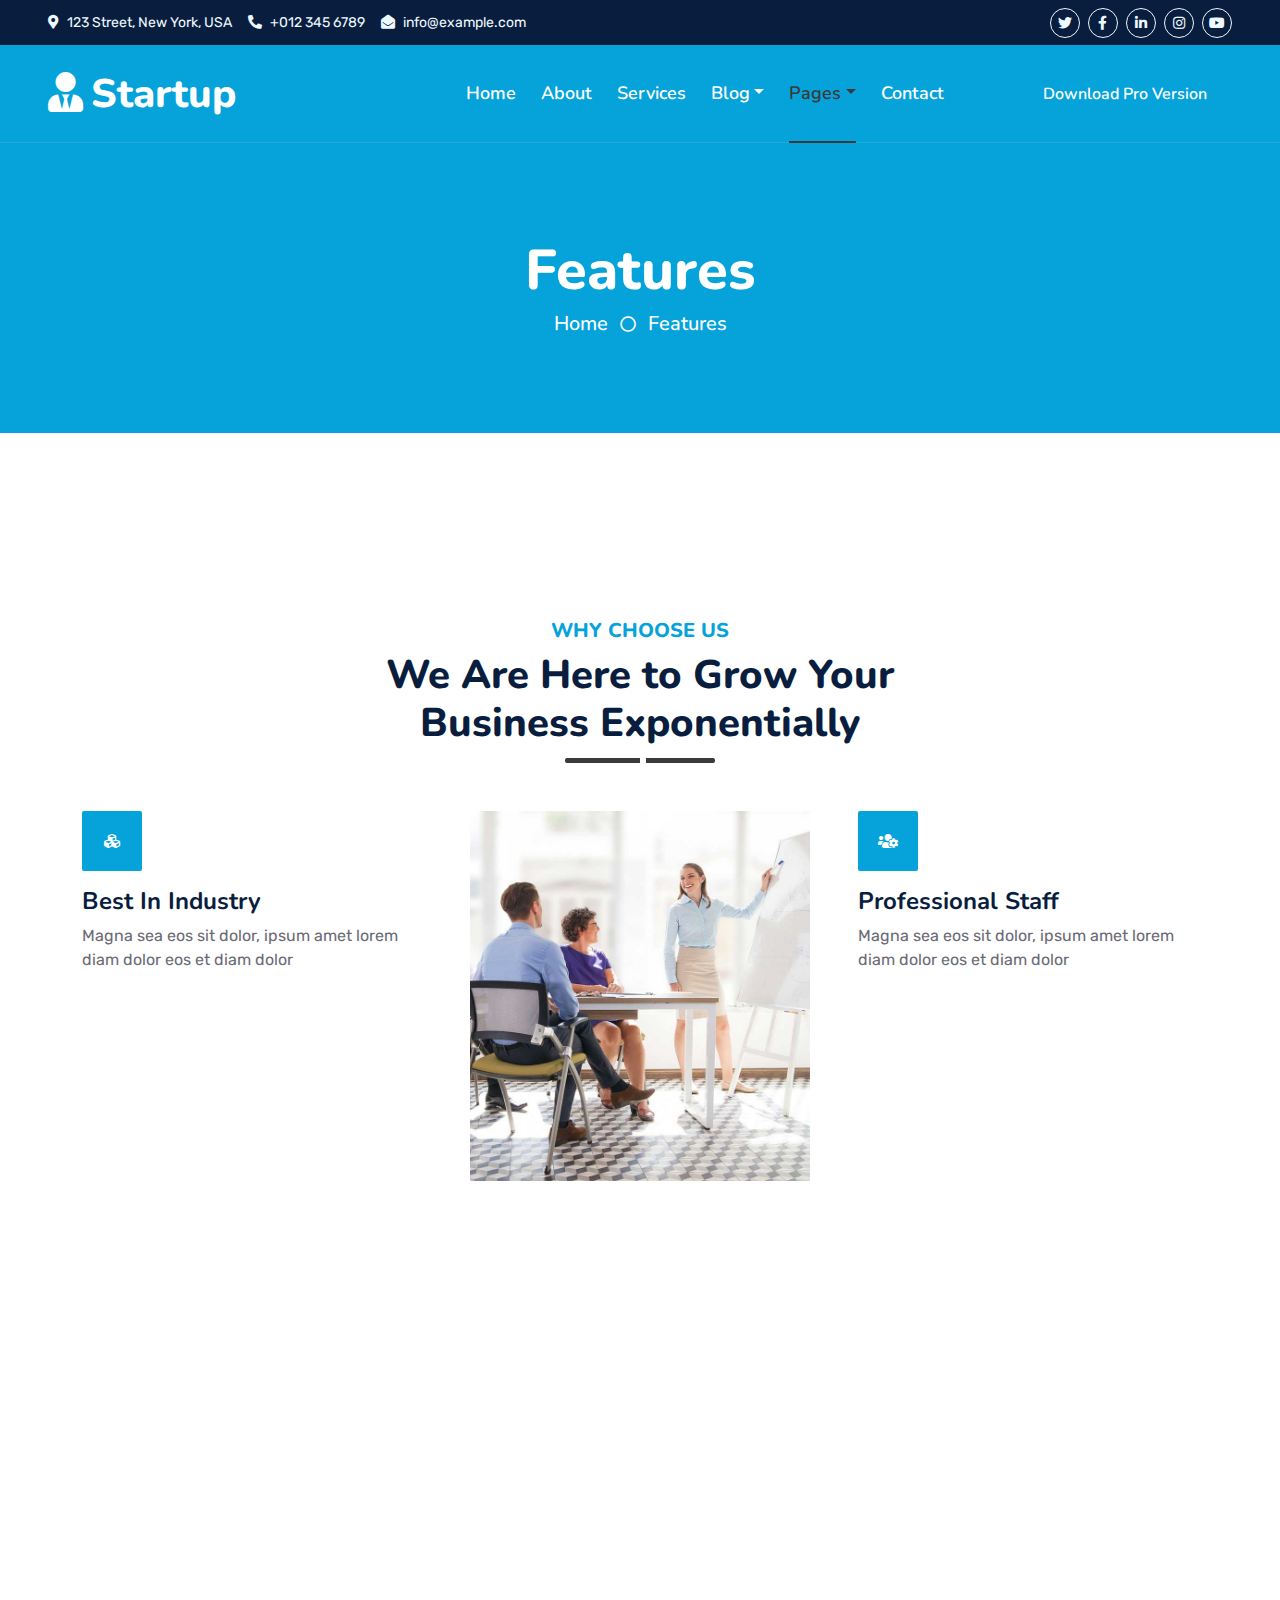
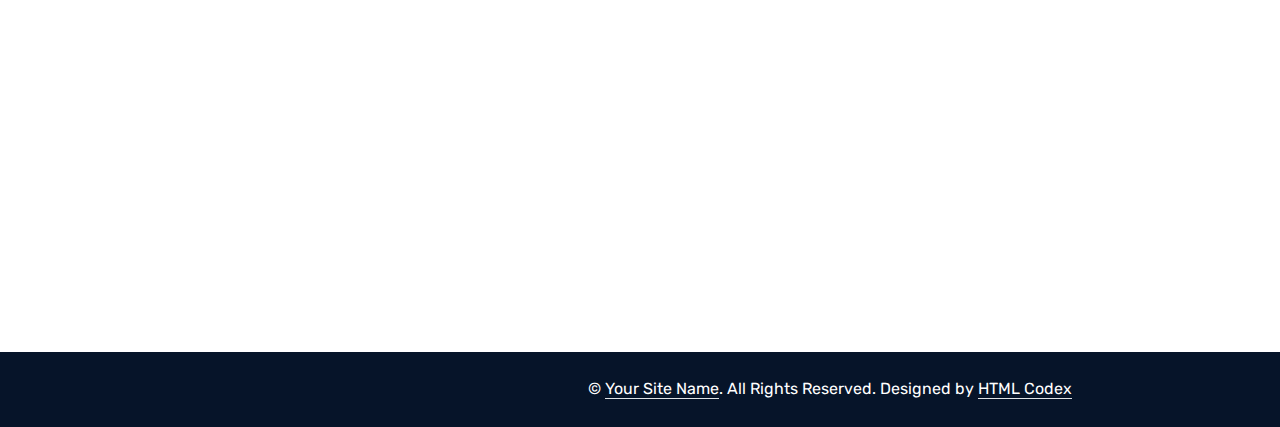
<file: feature.html>
<!DOCTYPE html>
<html lang="en">

<head>
    <meta charset="utf-8">
    <title>Startup - Startup Website Template</title>
    <meta content="width=device-width, initial-scale=1.0" name="viewport">
    <meta content="Free HTML Templates" name="keywords">
    <meta content="Free HTML Templates" name="description">

    <!-- Favicon -->
    <link href="img/favicon.ico" rel="icon">

    <!-- Google Web Fonts -->
    <link rel="preconnect" href="https://fonts.googleapis.com">
    <link rel="preconnect" href="https://fonts.gstatic.com" crossorigin>
    <link href="https://fonts.googleapis.com/css2?family=Nunito:wght@400;600;700;800&family=Rubik:wght@400;500;600;700&display=swap" rel="stylesheet">

    <!-- Icon Font Stylesheet -->
    <link href="https://cdnjs.cloudflare.com/ajax/libs/font-awesome/5.10.0/css/all.min.css" rel="stylesheet">
    <link href="https://cdn.jsdelivr.net/npm/bootstrap-icons@1.4.1/font/bootstrap-icons.css" rel="stylesheet">

    <!-- Libraries Stylesheet -->
    <link href="lib/owlcarousel/assets/owl.carousel.min.css" rel="stylesheet">
    <link href="lib/animate/animate.min.css" rel="stylesheet">

    <!-- Customized Bootstrap Stylesheet -->
    <link href="css/bootstrap.min.css" rel="stylesheet">

    <!-- Template Stylesheet -->
    <link href="css/style.css" rel="stylesheet">
</head>

<body>
    <!-- Spinner Start -->
    <div id="spinner" class="show bg-white position-fixed translate-middle w-100 vh-100 top-50 start-50 d-flex align-items-center justify-content-center">
        <div class="spinner"></div>
    </div>
    <!-- Spinner End -->


    <!-- Topbar Start -->
    <div class="container-fluid bg-dark px-5 d-none d-lg-block">
        <div class="row gx-0">
            <div class="col-lg-8 text-center text-lg-start mb-2 mb-lg-0">
                <div class="d-inline-flex align-items-center" style="height: 45px;">
                    <small class="me-3 text-light"><i class="fa fa-map-marker-alt me-2"></i>123 Street, New York, USA</small>
                    <small class="me-3 text-light"><i class="fa fa-phone-alt me-2"></i>+012 345 6789</small>
                    <small class="text-light"><i class="fa fa-envelope-open me-2"></i>info@example.com</small>
                </div>
            </div>
            <div class="col-lg-4 text-center text-lg-end">
                <div class="d-inline-flex align-items-center" style="height: 45px;">
                    <a class="btn btn-sm btn-outline-light btn-sm-square rounded-circle me-2" href=""><i class="fab fa-twitter fw-normal"></i></a>
                    <a class="btn btn-sm btn-outline-light btn-sm-square rounded-circle me-2" href=""><i class="fab fa-facebook-f fw-normal"></i></a>
                    <a class="btn btn-sm btn-outline-light btn-sm-square rounded-circle me-2" href=""><i class="fab fa-linkedin-in fw-normal"></i></a>
                    <a class="btn btn-sm btn-outline-light btn-sm-square rounded-circle me-2" href=""><i class="fab fa-instagram fw-normal"></i></a>
                    <a class="btn btn-sm btn-outline-light btn-sm-square rounded-circle" href=""><i class="fab fa-youtube fw-normal"></i></a>
                </div>
            </div>
        </div>
    </div>
    <!-- Topbar End -->


    <!-- Navbar Start -->
    <div class="container-fluid position-relative p-0">
        <nav class="navbar navbar-expand-lg navbar-dark px-5 py-3 py-lg-0">
            <a href="index.html" class="navbar-brand p-0">
                <h1 class="m-0"><i class="fa fa-user-tie me-2"></i>Startup</h1>
            </a>
            <button class="navbar-toggler" type="button" data-bs-toggle="collapse" data-bs-target="#navbarCollapse">
                <span class="fa fa-bars"></span>
            </button>
            <div class="collapse navbar-collapse" id="navbarCollapse">
                <div class="navbar-nav ms-auto py-0">
                    <a href="index.html" class="nav-item nav-link">Home</a>
                    <a href="about.html" class="nav-item nav-link">About</a>
                    <a href="service.html" class="nav-item nav-link">Services</a>
                    <div class="nav-item dropdown">
                        <a href="#" class="nav-link dropdown-toggle" data-bs-toggle="dropdown">Blog</a>
                        <div class="dropdown-menu m-0">
                            <a href="blog.html" class="dropdown-item">Blog Grid</a>
                            <a href="detail.html" class="dropdown-item">Blog Detail</a>
                        </div>
                    </div>
                    <div class="nav-item dropdown">
                        <a href="#" class="nav-link dropdown-toggle active" data-bs-toggle="dropdown">Pages</a>
                        <div class="dropdown-menu m-0">
                            <a href="price.html" class="dropdown-item">Pricing Plan</a>
                            <a href="feature.html" class="dropdown-item active">Our features</a>
                            <a href="team.html" class="dropdown-item">Team Members</a>
                            <a href="testimonial.html" class="dropdown-item">Testimonial</a>
                            <a href="quote.html" class="dropdown-item">Free Quote</a>
                        </div>
                    </div>
                    <a href="contact.html" class="nav-item nav-link">Contact</a>
                </div>
                <butaton type="button" class="btn text-primary ms-3" data-bs-toggle="modal" data-bs-target="#searchModal"><i class="fa fa-search"></i></butaton>
                <a href="https://htmlcodex.com/startup-company-website-template" class="btn btn-primary py-2 px-4 ms-3">Download Pro Version</a>
            </div>
        </nav>

        <div class="container-fluid bg-primary py-5 bg-header" style="margin-bottom: 90px;">
            <div class="row py-5">
                <div class="col-12 pt-lg-5 mt-lg-5 text-center">
                    <h1 class="display-4 text-white animated zoomIn">Features</h1>
                    <a href="" class="h5 text-white">Home</a>
                    <i class="far fa-circle text-white px-2"></i>
                    <a href="" class="h5 text-white">Features</a>
                </div>
            </div>
        </div>
    </div>
    <!-- Navbar End -->


    <!-- Full Screen Search Start -->
    <div class="modal fade" id="searchModal" tabindex="-1">
        <div class="modal-dialog modal-fullscreen">
            <div class="modal-content" style="background: rgba(9, 30, 62, .7);">
                <div class="modal-header border-0">
                    <button type="button" class="btn bg-white btn-close" data-bs-dismiss="modal" aria-label="Close"></button>
                </div>
                <div class="modal-body d-flex align-items-center justify-content-center">
                    <div class="input-group" style="max-width: 600px;">
                        <input type="text" class="form-control bg-transparent border-primary p-3" placeholder="Type search keyword">
                        <button class="btn btn-primary px-4"><i class="bi bi-search"></i></button>
                    </div>
                </div>
            </div>
        </div>
    </div>
    <!-- Full Screen Search End -->


    <!-- Features Start -->
    <div class="container-fluid py-5 wow fadeInUp" data-wow-delay="0.1s">
        <div class="container py-5">
            <div class="section-title text-center position-relative pb-3 mb-5 mx-auto" style="max-width: 600px;">
                <h5 class="fw-bold text-primary text-uppercase">Why Choose Us</h5>
                <h1 class="mb-0">We Are Here to Grow Your Business Exponentially</h1>
            </div>
            <div class="row g-5">
                <div class="col-lg-4">
                    <div class="row g-5">
                        <div class="col-12 wow zoomIn" data-wow-delay="0.2s">
                            <div class="bg-primary rounded d-flex align-items-center justify-content-center mb-3" style="width: 60px; height: 60px;">
                                <i class="fa fa-cubes text-white"></i>
                            </div>
                            <h4>Best In Industry</h4>
                            <p class="mb-0">Magna sea eos sit dolor, ipsum amet lorem diam dolor eos et diam dolor</p>
                        </div>
                        <div class="col-12 wow zoomIn" data-wow-delay="0.6s">
                            <div class="bg-primary rounded d-flex align-items-center justify-content-center mb-3" style="width: 60px; height: 60px;">
                                <i class="fa fa-award text-white"></i>
                            </div>
                            <h4>Award Winning</h4>
                            <p class="mb-0">Magna sea eos sit dolor, ipsum amet lorem diam dolor eos et diam dolor</p>
                        </div>
                    </div>
                </div>
                <div class="col-lg-4  wow zoomIn" data-wow-delay="0.9s" style="min-height: 350px;">
                    <div class="position-relative h-100">
                        <img class="position-absolute w-100 h-100 rounded wow zoomIn" data-wow-delay="0.1s" src="img/feature.jpg" style="object-fit: cover;">
                    </div>
                </div>
                <div class="col-lg-4">
                    <div class="row g-5">
                        <div class="col-12 wow zoomIn" data-wow-delay="0.4s">
                            <div class="bg-primary rounded d-flex align-items-center justify-content-center mb-3" style="width: 60px; height: 60px;">
                                <i class="fa fa-users-cog text-white"></i>
                            </div>
                            <h4>Professional Staff</h4>
                            <p class="mb-0">Magna sea eos sit dolor, ipsum amet lorem diam dolor eos et diam dolor</p>
                        </div>
                        <div class="col-12 wow zoomIn" data-wow-delay="0.8s">
                            <div class="bg-primary rounded d-flex align-items-center justify-content-center mb-3" style="width: 60px; height: 60px;">
                                <i class="fa fa-phone-alt text-white"></i>
                            </div>
                            <h4>24/7 Support</h4>
                            <p class="mb-0">Magna sea eos sit dolor, ipsum amet lorem diam dolor eos et diam dolor</p>
                        </div>
                    </div>
                </div>
            </div>
        </div>
    </div>
    <!-- Features Start -->


    <!-- Vendor Start -->
    <div class="container-fluid py-5 wow fadeInUp" data-wow-delay="0.1s">
        <div class="container py-5 mb-5">
            <div class="bg-white">
                <div class="owl-carousel vendor-carousel">
                    <img src="img/vendor-1.jpg" alt="">
                    <img src="img/vendor-2.jpg" alt="">
                    <img src="img/vendor-3.jpg" alt="">
                    <img src="img/vendor-4.jpg" alt="">
                    <img src="img/vendor-5.jpg" alt="">
                    <img src="img/vendor-6.jpg" alt="">
                    <img src="img/vendor-7.jpg" alt="">
                    <img src="img/vendor-8.jpg" alt="">
                    <img src="img/vendor-9.jpg" alt="">
                </div>
            </div>
        </div>
    </div>
    <!-- Vendor End -->
    

    <!-- Footer Start -->
    <div class="container-fluid bg-dark text-light mt-5 wow fadeInUp" data-wow-delay="0.1s">
        <div class="container">
            <div class="row gx-5">
                <div class="col-lg-4 col-md-6 footer-about">
                    <div class="d-flex flex-column align-items-center justify-content-center text-center h-100 bg-primary p-4">
                        <a href="index.html" class="navbar-brand">
                            <h1 class="m-0 text-white"><i class="fa fa-user-tie me-2"></i>Startup</h1>
                        </a>
                        <p class="mt-3 mb-4">Lorem diam sit erat dolor elitr et, diam lorem justo amet clita stet eos sit. Elitr dolor duo lorem, elitr clita ipsum sea. Diam amet erat lorem stet eos. Diam amet et kasd eos duo.</p>
                        <form action="">
                            <div class="input-group">
                                <input type="text" class="form-control border-white p-3" placeholder="Your Email">
                                <button class="btn btn-dark">Sign Up</button>
                            </div>
                        </form>
                    </div>
                </div>
                <div class="col-lg-8 col-md-6">
                    <div class="row gx-5">
                        <div class="col-lg-4 col-md-12 pt-5 mb-5">
                            <div class="section-title section-title-sm position-relative pb-3 mb-4">
                                <h3 class="text-light mb-0">Get In Touch</h3>
                            </div>
                            <div class="d-flex mb-2">
                                <i class="bi bi-geo-alt text-primary me-2"></i>
                                <p class="mb-0">123 Street, New York, USA</p>
                            </div>
                            <div class="d-flex mb-2">
                                <i class="bi bi-envelope-open text-primary me-2"></i>
                                <p class="mb-0">info@example.com</p>
                            </div>
                            <div class="d-flex mb-2">
                                <i class="bi bi-telephone text-primary me-2"></i>
                                <p class="mb-0">+012 345 67890</p>
                            </div>
                            <div class="d-flex mt-4">
                                <a class="btn btn-primary btn-square me-2" href="#"><i class="fab fa-twitter fw-normal"></i></a>
                                <a class="btn btn-primary btn-square me-2" href="#"><i class="fab fa-facebook-f fw-normal"></i></a>
                                <a class="btn btn-primary btn-square me-2" href="#"><i class="fab fa-linkedin-in fw-normal"></i></a>
                                <a class="btn btn-primary btn-square" href="#"><i class="fab fa-instagram fw-normal"></i></a>
                            </div>
                        </div>
                        <div class="col-lg-4 col-md-12 pt-0 pt-lg-5 mb-5">
                            <div class="section-title section-title-sm position-relative pb-3 mb-4">
                                <h3 class="text-light mb-0">Quick Links</h3>
                            </div>
                            <div class="link-animated d-flex flex-column justify-content-start">
                                <a class="text-light mb-2" href="#"><i class="bi bi-arrow-right text-primary me-2"></i>Home</a>
                                <a class="text-light mb-2" href="#"><i class="bi bi-arrow-right text-primary me-2"></i>About Us</a>
                                <a class="text-light mb-2" href="#"><i class="bi bi-arrow-right text-primary me-2"></i>Our Services</a>
                                <a class="text-light mb-2" href="#"><i class="bi bi-arrow-right text-primary me-2"></i>Meet The Team</a>
                                <a class="text-light mb-2" href="#"><i class="bi bi-arrow-right text-primary me-2"></i>Latest Blog</a>
                                <a class="text-light" href="#"><i class="bi bi-arrow-right text-primary me-2"></i>Contact Us</a>
                            </div>
                        </div>
                        <div class="col-lg-4 col-md-12 pt-0 pt-lg-5 mb-5">
                            <div class="section-title section-title-sm position-relative pb-3 mb-4">
                                <h3 class="text-light mb-0">Popular Links</h3>
                            </div>
                            <div class="link-animated d-flex flex-column justify-content-start">
                                <a class="text-light mb-2" href="#"><i class="bi bi-arrow-right text-primary me-2"></i>Home</a>
                                <a class="text-light mb-2" href="#"><i class="bi bi-arrow-right text-primary me-2"></i>About Us</a>
                                <a class="text-light mb-2" href="#"><i class="bi bi-arrow-right text-primary me-2"></i>Our Services</a>
                                <a class="text-light mb-2" href="#"><i class="bi bi-arrow-right text-primary me-2"></i>Meet The Team</a>
                                <a class="text-light mb-2" href="#"><i class="bi bi-arrow-right text-primary me-2"></i>Latest Blog</a>
                                <a class="text-light" href="#"><i class="bi bi-arrow-right text-primary me-2"></i>Contact Us</a>
                            </div>
                        </div>
                    </div>
                </div>
            </div>
        </div>
    </div>
    <div class="container-fluid text-white" style="background: #061429;">
        <div class="container text-center">
            <div class="row justify-content-end">
                <div class="col-lg-8 col-md-6">
                    <div class="d-flex align-items-center justify-content-center" style="height: 75px;">
                        <p class="mb-0">&copy; <a class="text-white border-bottom" href="#">Your Site Name</a>. All Rights Reserved. 
						
						<!--/*** This template is free as long as you keep the footer author’s credit link/attribution link/backlink. If you'd like to use the template without the footer author’s credit link/attribution link/backlink, you can purchase the Credit Removal License from "https://htmlcodex.com/credit-removal". Thank you for your support. ***/-->
						Designed by <a class="text-white border-bottom" href="https://htmlcodex.com">HTML Codex</a></p>
                    </div>
                </div>
            </div>
        </div>
    </div>
    <!-- Footer End -->


    <!-- Back to Top -->
    <a href="#" class="btn btn-lg btn-primary btn-lg-square rounded back-to-top"><i class="bi bi-arrow-up"></i></a>


    <!-- JavaScript Libraries -->
    <script src="https://code.jquery.com/jquery-3.4.1.min.js"></script>
    <script src="https://cdn.jsdelivr.net/npm/bootstrap@5.0.0/dist/js/bootstrap.bundle.min.js"></script>
    <script src="lib/wow/wow.min.js"></script>
    <script src="lib/easing/easing.min.js"></script>
    <script src="lib/waypoints/waypoints.min.js"></script>
    <script src="lib/counterup/counterup.min.js"></script>
    <script src="lib/owlcarousel/owl.carousel.min.js"></script>

    <!-- Template Javascript -->
    <script src="js/main.js"></script>
</body>

</html>
</file>
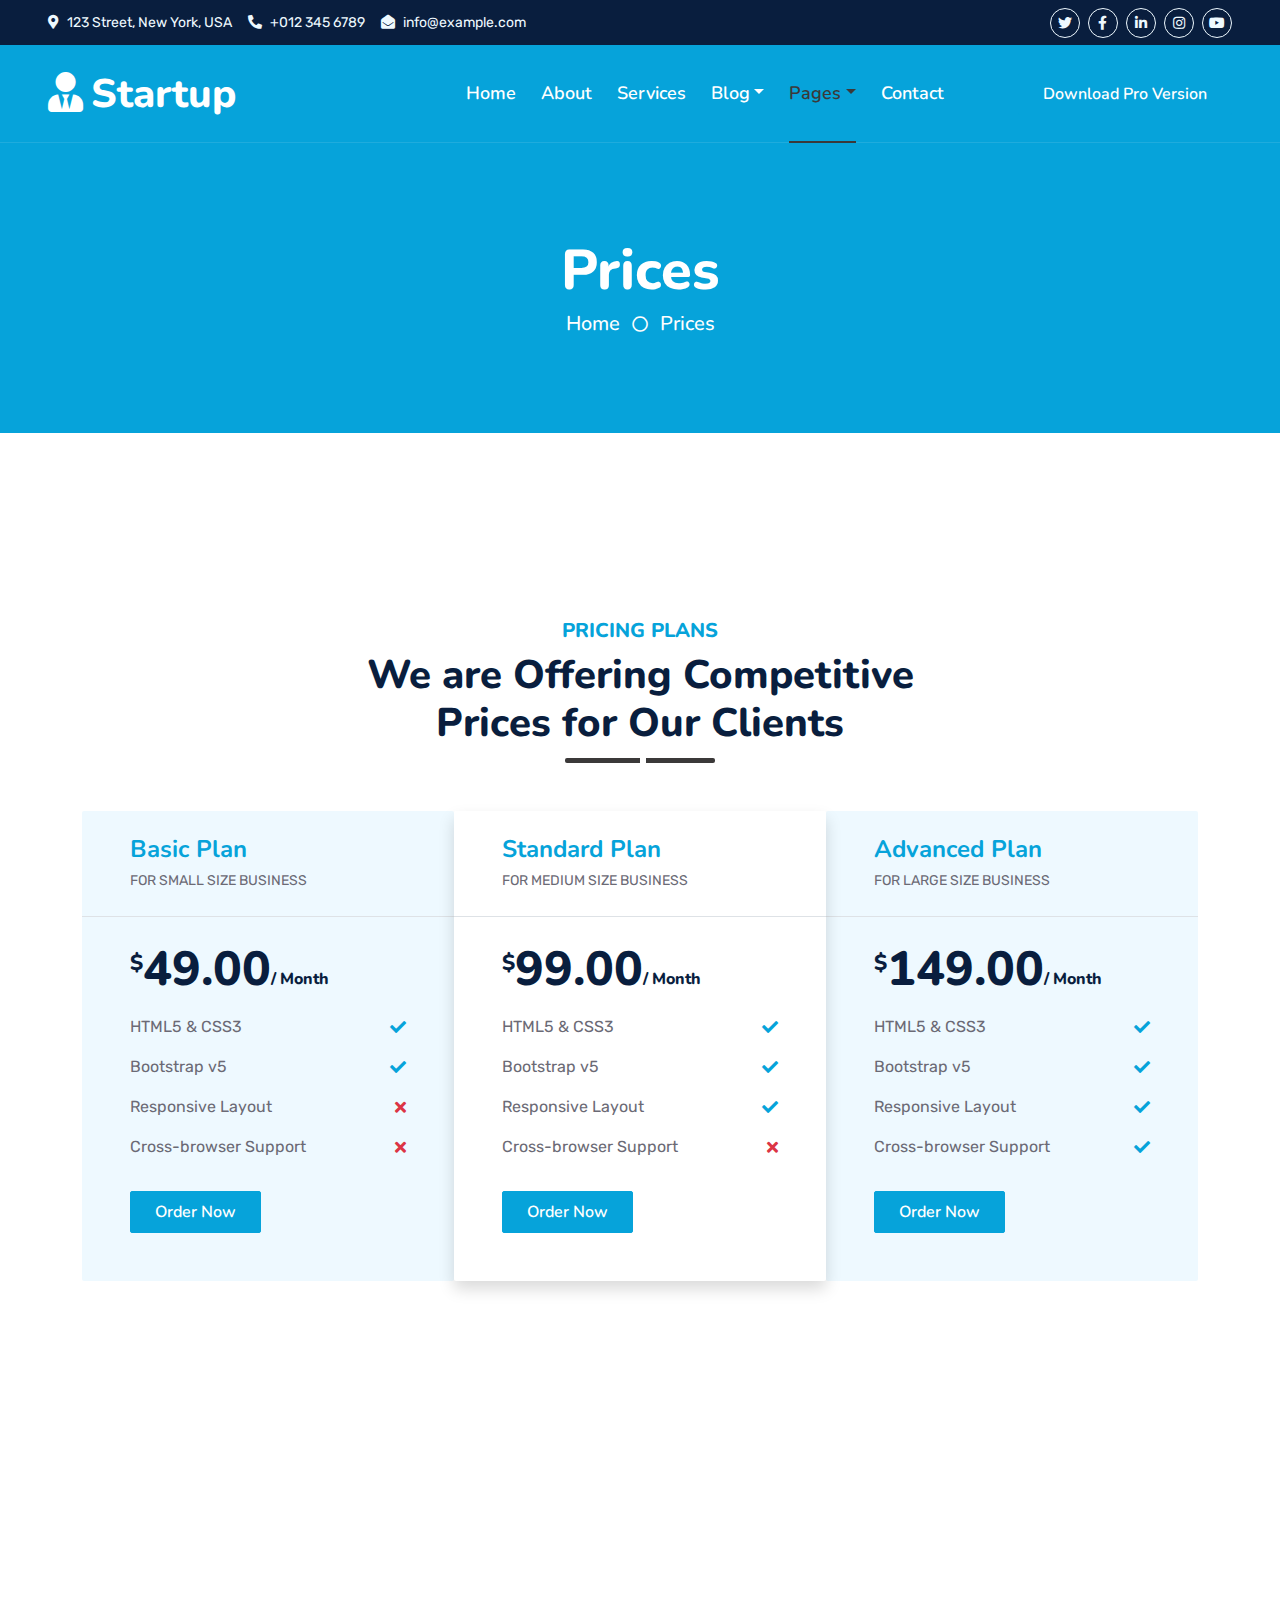
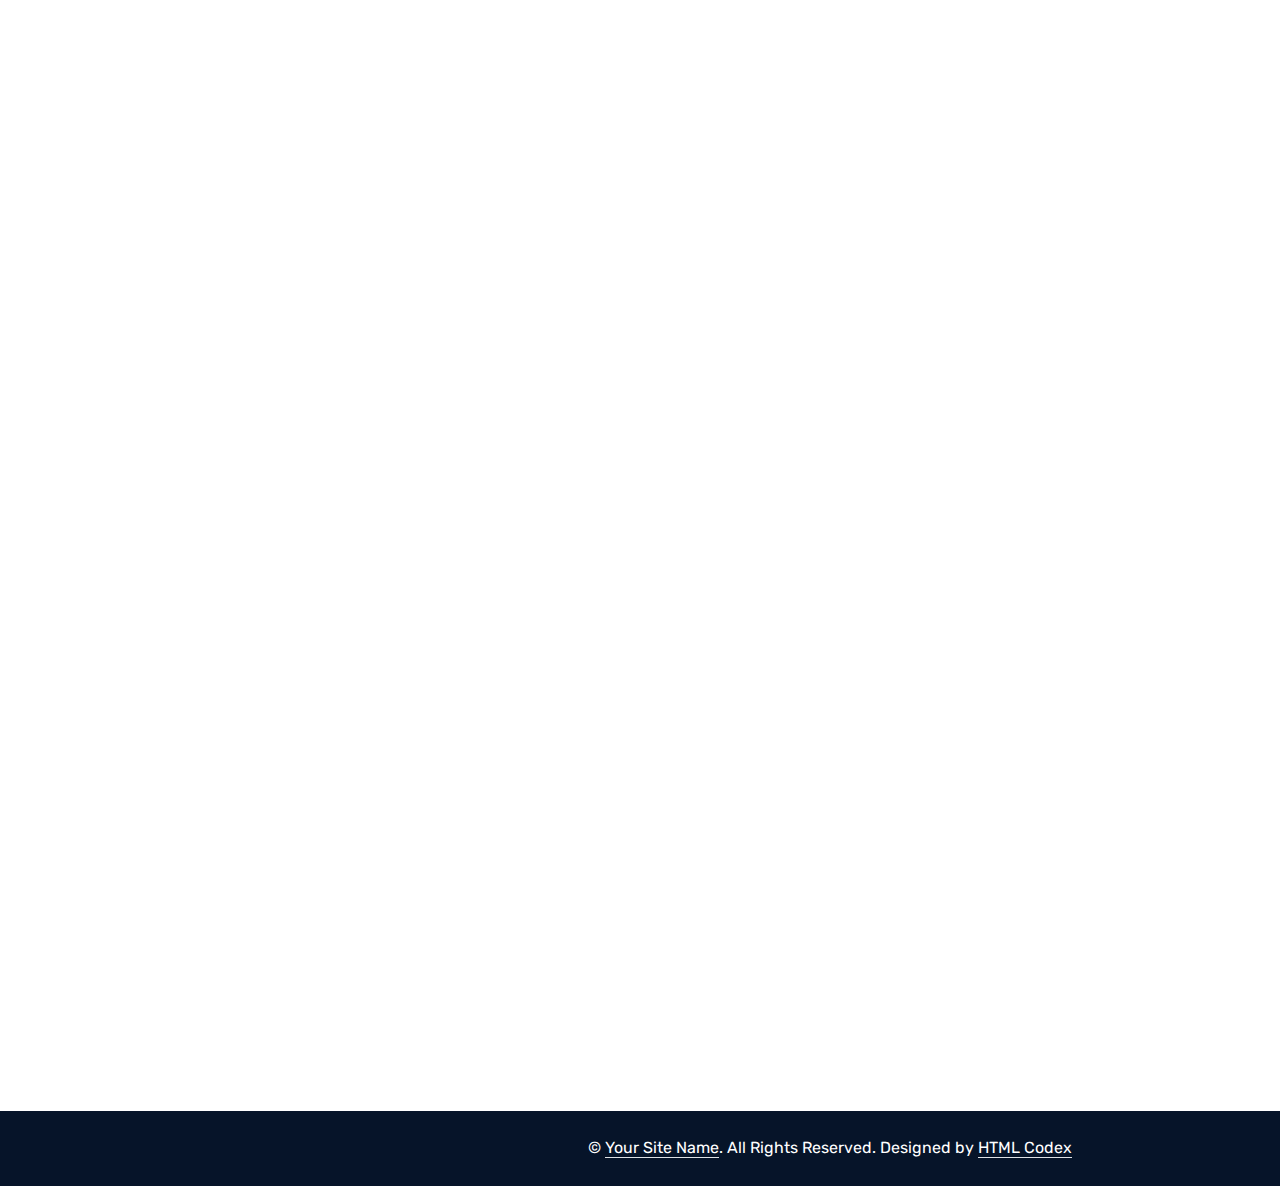
<file: price.html>
<!DOCTYPE html>
<html lang="en">

<head>
    <meta charset="utf-8">
    <title>Startup - Startup Website Template</title>
    <meta content="width=device-width, initial-scale=1.0" name="viewport">
    <meta content="Free HTML Templates" name="keywords">
    <meta content="Free HTML Templates" name="description">

    <!-- Favicon -->
    <link href="img/favicon.ico" rel="icon">

    <!-- Google Web Fonts -->
    <link rel="preconnect" href="https://fonts.googleapis.com">
    <link rel="preconnect" href="https://fonts.gstatic.com" crossorigin>
    <link href="https://fonts.googleapis.com/css2?family=Nunito:wght@400;600;700;800&family=Rubik:wght@400;500;600;700&display=swap" rel="stylesheet">

    <!-- Icon Font Stylesheet -->
    <link href="https://cdnjs.cloudflare.com/ajax/libs/font-awesome/5.10.0/css/all.min.css" rel="stylesheet">
    <link href="https://cdn.jsdelivr.net/npm/bootstrap-icons@1.4.1/font/bootstrap-icons.css" rel="stylesheet">

    <!-- Libraries Stylesheet -->
    <link href="lib/owlcarousel/assets/owl.carousel.min.css" rel="stylesheet">
    <link href="lib/animate/animate.min.css" rel="stylesheet">

    <!-- Customized Bootstrap Stylesheet -->
    <link href="css/bootstrap.min.css" rel="stylesheet">

    <!-- Template Stylesheet -->
    <link href="css/style.css" rel="stylesheet">
</head>

<body>
    <!-- Spinner Start -->
    <div id="spinner" class="show bg-white position-fixed translate-middle w-100 vh-100 top-50 start-50 d-flex align-items-center justify-content-center">
        <div class="spinner"></div>
    </div>
    <!-- Spinner End -->


    <!-- Topbar Start -->
    <div class="container-fluid bg-dark px-5 d-none d-lg-block">
        <div class="row gx-0">
            <div class="col-lg-8 text-center text-lg-start mb-2 mb-lg-0">
                <div class="d-inline-flex align-items-center" style="height: 45px;">
                    <small class="me-3 text-light"><i class="fa fa-map-marker-alt me-2"></i>123 Street, New York, USA</small>
                    <small class="me-3 text-light"><i class="fa fa-phone-alt me-2"></i>+012 345 6789</small>
                    <small class="text-light"><i class="fa fa-envelope-open me-2"></i>info@example.com</small>
                </div>
            </div>
            <div class="col-lg-4 text-center text-lg-end">
                <div class="d-inline-flex align-items-center" style="height: 45px;">
                    <a class="btn btn-sm btn-outline-light btn-sm-square rounded-circle me-2" href=""><i class="fab fa-twitter fw-normal"></i></a>
                    <a class="btn btn-sm btn-outline-light btn-sm-square rounded-circle me-2" href=""><i class="fab fa-facebook-f fw-normal"></i></a>
                    <a class="btn btn-sm btn-outline-light btn-sm-square rounded-circle me-2" href=""><i class="fab fa-linkedin-in fw-normal"></i></a>
                    <a class="btn btn-sm btn-outline-light btn-sm-square rounded-circle me-2" href=""><i class="fab fa-instagram fw-normal"></i></a>
                    <a class="btn btn-sm btn-outline-light btn-sm-square rounded-circle" href=""><i class="fab fa-youtube fw-normal"></i></a>
                </div>
            </div>
        </div>
    </div>
    <!-- Topbar End -->


    <!-- Navbar Start -->
    <div class="container-fluid position-relative p-0">
        <nav class="navbar navbar-expand-lg navbar-dark px-5 py-3 py-lg-0">
            <a href="index.html" class="navbar-brand p-0">
                <h1 class="m-0"><i class="fa fa-user-tie me-2"></i>Startup</h1>
            </a>
            <button class="navbar-toggler" type="button" data-bs-toggle="collapse" data-bs-target="#navbarCollapse">
                <span class="fa fa-bars"></span>
            </button>
            <div class="collapse navbar-collapse" id="navbarCollapse">
                <div class="navbar-nav ms-auto py-0">
                    <a href="index.html" class="nav-item nav-link">Home</a>
                    <a href="about.html" class="nav-item nav-link">About</a>
                    <a href="service.html" class="nav-item nav-link">Services</a>
                    <div class="nav-item dropdown">
                        <a href="#" class="nav-link dropdown-toggle" data-bs-toggle="dropdown">Blog</a>
                        <div class="dropdown-menu m-0">
                            <a href="blog.html" class="dropdown-item">Blog Grid</a>
                            <a href="detail.html" class="dropdown-item">Blog Detail</a>
                        </div>
                    </div>
                    <div class="nav-item dropdown">
                        <a href="#" class="nav-link dropdown-toggle active" data-bs-toggle="dropdown">Pages</a>
                        <div class="dropdown-menu m-0">
                            <a href="price.html" class="dropdown-item active">Pricing Plan</a>
                            <a href="feature.html" class="dropdown-item">Our features</a>
                            <a href="team.html" class="dropdown-item">Team Members</a>
                            <a href="testimonial.html" class="dropdown-item">Testimonial</a>
                            <a href="quote.html" class="dropdown-item">Free Quote</a>
                        </div>
                    </div>
                    <a href="contact.html" class="nav-item nav-link">Contact</a>
                </div>
                <butaton type="button" class="btn text-primary ms-3" data-bs-toggle="modal" data-bs-target="#searchModal"><i class="fa fa-search"></i></butaton>
                <a href="https://htmlcodex.com/startup-company-website-template" class="btn btn-primary py-2 px-4 ms-3">Download Pro Version</a>
            </div>
        </nav>

        <div class="container-fluid bg-primary py-5 bg-header" style="margin-bottom: 90px;">
            <div class="row py-5">
                <div class="col-12 pt-lg-5 mt-lg-5 text-center">
                    <h1 class="display-4 text-white animated zoomIn">Prices</h1>
                    <a href="" class="h5 text-white">Home</a>
                    <i class="far fa-circle text-white px-2"></i>
                    <a href="" class="h5 text-white">Prices</a>
                </div>
            </div>
        </div>
    </div>
    <!-- Navbar End -->


    <!-- Full Screen Search Start -->
    <div class="modal fade" id="searchModal" tabindex="-1">
        <div class="modal-dialog modal-fullscreen">
            <div class="modal-content" style="background: rgba(9, 30, 62, .7);">
                <div class="modal-header border-0">
                    <button type="button" class="btn bg-white btn-close" data-bs-dismiss="modal" aria-label="Close"></button>
                </div>
                <div class="modal-body d-flex align-items-center justify-content-center">
                    <div class="input-group" style="max-width: 600px;">
                        <input type="text" class="form-control bg-transparent border-primary p-3" placeholder="Type search keyword">
                        <button class="btn btn-primary px-4"><i class="bi bi-search"></i></button>
                    </div>
                </div>
            </div>
        </div>
    </div>
    <!-- Full Screen Search End -->


    <!-- Pricing Plan Start -->
    <div class="container-fluid py-5 wow fadeInUp" data-wow-delay="0.1s">
        <div class="container py-5">
            <div class="section-title text-center position-relative pb-3 mb-5 mx-auto" style="max-width: 600px;">
                <h5 class="fw-bold text-primary text-uppercase">Pricing Plans</h5>
                <h1 class="mb-0">We are Offering Competitive Prices for Our Clients</h1>
            </div>
            <div class="row g-0">
                <div class="col-lg-4 wow slideInUp" data-wow-delay="0.6s">
                    <div class="bg-light rounded">
                        <div class="border-bottom py-4 px-5 mb-4">
                            <h4 class="text-primary mb-1">Basic Plan</h4>
                            <small class="text-uppercase">For Small Size Business</small>
                        </div>
                        <div class="p-5 pt-0">
                            <h1 class="display-5 mb-3">
                                <small class="align-top" style="font-size: 22px; line-height: 45px;">$</small>49.00<small
                                    class="align-bottom" style="font-size: 16px; line-height: 40px;">/ Month</small>
                            </h1>
                            <div class="d-flex justify-content-between mb-3"><span>HTML5 & CSS3</span><i class="fa fa-check text-primary pt-1"></i></div>
                            <div class="d-flex justify-content-between mb-3"><span>Bootstrap v5</span><i class="fa fa-check text-primary pt-1"></i></div>
                            <div class="d-flex justify-content-between mb-3"><span>Responsive Layout</span><i class="fa fa-times text-danger pt-1"></i></div>
                            <div class="d-flex justify-content-between mb-2"><span>Cross-browser Support</span><i class="fa fa-times text-danger pt-1"></i></div>
                            <a href="" class="btn btn-primary py-2 px-4 mt-4">Order Now</a>
                        </div>
                    </div>
                </div>
                <div class="col-lg-4 wow slideInUp" data-wow-delay="0.3s">
                    <div class="bg-white rounded shadow position-relative" style="z-index: 1;">
                        <div class="border-bottom py-4 px-5 mb-4">
                            <h4 class="text-primary mb-1">Standard Plan</h4>
                            <small class="text-uppercase">For Medium Size Business</small>
                        </div>
                        <div class="p-5 pt-0">
                            <h1 class="display-5 mb-3">
                                <small class="align-top" style="font-size: 22px; line-height: 45px;">$</small>99.00<small
                                    class="align-bottom" style="font-size: 16px; line-height: 40px;">/ Month</small>
                            </h1>
                            <div class="d-flex justify-content-between mb-3"><span>HTML5 & CSS3</span><i class="fa fa-check text-primary pt-1"></i></div>
                            <div class="d-flex justify-content-between mb-3"><span>Bootstrap v5</span><i class="fa fa-check text-primary pt-1"></i></div>
                            <div class="d-flex justify-content-between mb-3"><span>Responsive Layout</span><i class="fa fa-check text-primary pt-1"></i></div>
                            <div class="d-flex justify-content-between mb-2"><span>Cross-browser Support</span><i class="fa fa-times text-danger pt-1"></i></div>
                            <a href="" class="btn btn-primary py-2 px-4 mt-4">Order Now</a>
                        </div>
                    </div>
                </div>
                <div class="col-lg-4 wow slideInUp" data-wow-delay="0.9s">
                    <div class="bg-light rounded">
                        <div class="border-bottom py-4 px-5 mb-4">
                            <h4 class="text-primary mb-1">Advanced Plan</h4>
                            <small class="text-uppercase">For Large Size Business</small>
                        </div>
                        <div class="p-5 pt-0">
                            <h1 class="display-5 mb-3">
                                <small class="align-top" style="font-size: 22px; line-height: 45px;">$</small>149.00<small
                                    class="align-bottom" style="font-size: 16px; line-height: 40px;">/ Month</small>
                            </h1>
                            <div class="d-flex justify-content-between mb-3"><span>HTML5 & CSS3</span><i class="fa fa-check text-primary pt-1"></i></div>
                            <div class="d-flex justify-content-between mb-3"><span>Bootstrap v5</span><i class="fa fa-check text-primary pt-1"></i></div>
                            <div class="d-flex justify-content-between mb-3"><span>Responsive Layout</span><i class="fa fa-check text-primary pt-1"></i></div>
                            <div class="d-flex justify-content-between mb-2"><span>Cross-browser Support</span><i class="fa fa-check text-primary pt-1"></i></div>
                            <a href="" class="btn btn-primary py-2 px-4 mt-4">Order Now</a>
                        </div>
                    </div>
                </div>
            </div>
        </div>
    </div>
    <!-- Pricing Plan End -->


    <!-- Quote Start -->
    <div class="container-fluid py-5 wow fadeInUp" data-wow-delay="0.1s">
        <div class="container py-5">
            <div class="row g-5">
                <div class="col-lg-7">
                    <div class="section-title position-relative pb-3 mb-5">
                        <h5 class="fw-bold text-primary text-uppercase">Request A Quote</h5>
                        <h1 class="mb-0">Need A Free Quote? Please Feel Free to Contact Us</h1>
                    </div>
                    <div class="row gx-3">
                        <div class="col-sm-6 wow zoomIn" data-wow-delay="0.2s">
                            <h5 class="mb-4"><i class="fa fa-reply text-primary me-3"></i>Reply within 24 hours</h5>
                        </div>
                        <div class="col-sm-6 wow zoomIn" data-wow-delay="0.4s">
                            <h5 class="mb-4"><i class="fa fa-phone-alt text-primary me-3"></i>24 hrs telephone support</h5>
                        </div>
                    </div>
                    <p class="mb-4">Eirmod sed tempor lorem ut dolores. Aliquyam sit sadipscing kasd ipsum. Dolor ea et dolore et at sea ea at dolor, justo ipsum duo rebum sea invidunt voluptua. Eos vero eos vero ea et dolore eirmod et. Dolores diam duo invidunt lorem. Elitr ut dolores magna sit. Sea dolore sanctus sed et. Takimata takimata sanctus sed.</p>
                    <div class="d-flex align-items-center mt-2 wow zoomIn" data-wow-delay="0.6s">
                        <div class="bg-primary d-flex align-items-center justify-content-center rounded" style="width: 60px; height: 60px;">
                            <i class="fa fa-phone-alt text-white"></i>
                        </div>
                        <div class="ps-4">
                            <h5 class="mb-2">Call to ask any question</h5>
                            <h4 class="text-primary mb-0">+012 345 6789</h4>
                        </div>
                    </div>
                </div>
                <div class="col-lg-5">
                    <div class="bg-primary rounded h-100 d-flex align-items-center p-5 wow zoomIn" data-wow-delay="0.9s">
                        <form>
                            <div class="row g-3">
                                <div class="col-xl-12">
                                    <input type="text" class="form-control bg-light border-0" placeholder="Your Name" style="height: 55px;">
                                </div>
                                <div class="col-12">
                                    <input type="email" class="form-control bg-light border-0" placeholder="Your Email" style="height: 55px;">
                                </div>
                                <div class="col-12">
                                    <select class="form-select bg-light border-0" style="height: 55px;">
                                        <option selected>Select A Service</option>
                                        <option value="1">Service 1</option>
                                        <option value="2">Service 2</option>
                                        <option value="3">Service 3</option>
                                    </select>
                                </div>
                                <div class="col-12">
                                    <textarea class="form-control bg-light border-0" rows="3" placeholder="Message"></textarea>
                                </div>
                                <div class="col-12">
                                    <button class="btn btn-dark w-100 py-3" type="submit">Request A Quote</button>
                                </div>
                            </div>
                        </form>
                    </div>
                </div>
            </div>
        </div>
    </div>
    <!-- Quote End -->


    <!-- Vendor Start -->
    <div class="container-fluid py-5 wow fadeInUp" data-wow-delay="0.1s">
        <div class="container py-5 mb-5">
            <div class="bg-white">
                <div class="owl-carousel vendor-carousel">
                    <img src="img/vendor-1.jpg" alt="">
                    <img src="img/vendor-2.jpg" alt="">
                    <img src="img/vendor-3.jpg" alt="">
                    <img src="img/vendor-4.jpg" alt="">
                    <img src="img/vendor-5.jpg" alt="">
                    <img src="img/vendor-6.jpg" alt="">
                    <img src="img/vendor-7.jpg" alt="">
                    <img src="img/vendor-8.jpg" alt="">
                    <img src="img/vendor-9.jpg" alt="">
                </div>
            </div>
        </div>
    </div>
    <!-- Vendor End -->
    

    <!-- Footer Start -->
    <div class="container-fluid bg-dark text-light mt-5 wow fadeInUp" data-wow-delay="0.1s">
        <div class="container">
            <div class="row gx-5">
                <div class="col-lg-4 col-md-6 footer-about">
                    <div class="d-flex flex-column align-items-center justify-content-center text-center h-100 bg-primary p-4">
                        <a href="index.html" class="navbar-brand">
                            <h1 class="m-0 text-white"><i class="fa fa-user-tie me-2"></i>Startup</h1>
                        </a>
                        <p class="mt-3 mb-4">Lorem diam sit erat dolor elitr et, diam lorem justo amet clita stet eos sit. Elitr dolor duo lorem, elitr clita ipsum sea. Diam amet erat lorem stet eos. Diam amet et kasd eos duo.</p>
                        <form action="">
                            <div class="input-group">
                                <input type="text" class="form-control border-white p-3" placeholder="Your Email">
                                <button class="btn btn-dark">Sign Up</button>
                            </div>
                        </form>
                    </div>
                </div>
                <div class="col-lg-8 col-md-6">
                    <div class="row gx-5">
                        <div class="col-lg-4 col-md-12 pt-5 mb-5">
                            <div class="section-title section-title-sm position-relative pb-3 mb-4">
                                <h3 class="text-light mb-0">Get In Touch</h3>
                            </div>
                            <div class="d-flex mb-2">
                                <i class="bi bi-geo-alt text-primary me-2"></i>
                                <p class="mb-0">123 Street, New York, USA</p>
                            </div>
                            <div class="d-flex mb-2">
                                <i class="bi bi-envelope-open text-primary me-2"></i>
                                <p class="mb-0">info@example.com</p>
                            </div>
                            <div class="d-flex mb-2">
                                <i class="bi bi-telephone text-primary me-2"></i>
                                <p class="mb-0">+012 345 67890</p>
                            </div>
                            <div class="d-flex mt-4">
                                <a class="btn btn-primary btn-square me-2" href="#"><i class="fab fa-twitter fw-normal"></i></a>
                                <a class="btn btn-primary btn-square me-2" href="#"><i class="fab fa-facebook-f fw-normal"></i></a>
                                <a class="btn btn-primary btn-square me-2" href="#"><i class="fab fa-linkedin-in fw-normal"></i></a>
                                <a class="btn btn-primary btn-square" href="#"><i class="fab fa-instagram fw-normal"></i></a>
                            </div>
                        </div>
                        <div class="col-lg-4 col-md-12 pt-0 pt-lg-5 mb-5">
                            <div class="section-title section-title-sm position-relative pb-3 mb-4">
                                <h3 class="text-light mb-0">Quick Links</h3>
                            </div>
                            <div class="link-animated d-flex flex-column justify-content-start">
                                <a class="text-light mb-2" href="#"><i class="bi bi-arrow-right text-primary me-2"></i>Home</a>
                                <a class="text-light mb-2" href="#"><i class="bi bi-arrow-right text-primary me-2"></i>About Us</a>
                                <a class="text-light mb-2" href="#"><i class="bi bi-arrow-right text-primary me-2"></i>Our Services</a>
                                <a class="text-light mb-2" href="#"><i class="bi bi-arrow-right text-primary me-2"></i>Meet The Team</a>
                                <a class="text-light mb-2" href="#"><i class="bi bi-arrow-right text-primary me-2"></i>Latest Blog</a>
                                <a class="text-light" href="#"><i class="bi bi-arrow-right text-primary me-2"></i>Contact Us</a>
                            </div>
                        </div>
                        <div class="col-lg-4 col-md-12 pt-0 pt-lg-5 mb-5">
                            <div class="section-title section-title-sm position-relative pb-3 mb-4">
                                <h3 class="text-light mb-0">Popular Links</h3>
                            </div>
                            <div class="link-animated d-flex flex-column justify-content-start">
                                <a class="text-light mb-2" href="#"><i class="bi bi-arrow-right text-primary me-2"></i>Home</a>
                                <a class="text-light mb-2" href="#"><i class="bi bi-arrow-right text-primary me-2"></i>About Us</a>
                                <a class="text-light mb-2" href="#"><i class="bi bi-arrow-right text-primary me-2"></i>Our Services</a>
                                <a class="text-light mb-2" href="#"><i class="bi bi-arrow-right text-primary me-2"></i>Meet The Team</a>
                                <a class="text-light mb-2" href="#"><i class="bi bi-arrow-right text-primary me-2"></i>Latest Blog</a>
                                <a class="text-light" href="#"><i class="bi bi-arrow-right text-primary me-2"></i>Contact Us</a>
                            </div>
                        </div>
                    </div>
                </div>
            </div>
        </div>
    </div>
    <div class="container-fluid text-white" style="background: #061429;">
        <div class="container text-center">
            <div class="row justify-content-end">
                <div class="col-lg-8 col-md-6">
                    <div class="d-flex align-items-center justify-content-center" style="height: 75px;">
                        <p class="mb-0">&copy; <a class="text-white border-bottom" href="#">Your Site Name</a>. All Rights Reserved. 
						
						<!--/*** This template is free as long as you keep the footer author’s credit link/attribution link/backlink. If you'd like to use the template without the footer author’s credit link/attribution link/backlink, you can purchase the Credit Removal License from "https://htmlcodex.com/credit-removal". Thank you for your support. ***/-->
						Designed by <a class="text-white border-bottom" href="https://htmlcodex.com">HTML Codex</a></p>
                    </div>
                </div>
            </div>
        </div>
    </div>
    <!-- Footer End -->


    <!-- Back to Top -->
    <a href="#" class="btn btn-lg btn-primary btn-lg-square rounded back-to-top"><i class="bi bi-arrow-up"></i></a>


    <!-- JavaScript Libraries -->
    <script src="https://code.jquery.com/jquery-3.4.1.min.js"></script>
    <script src="https://cdn.jsdelivr.net/npm/bootstrap@5.0.0/dist/js/bootstrap.bundle.min.js"></script>
    <script src="lib/wow/wow.min.js"></script>
    <script src="lib/easing/easing.min.js"></script>
    <script src="lib/waypoints/waypoints.min.js"></script>
    <script src="lib/counterup/counterup.min.js"></script>
    <script src="lib/owlcarousel/owl.carousel.min.js"></script>

    <!-- Template Javascript -->
    <script src="js/main.js"></script>
</body>

</html>
</file>
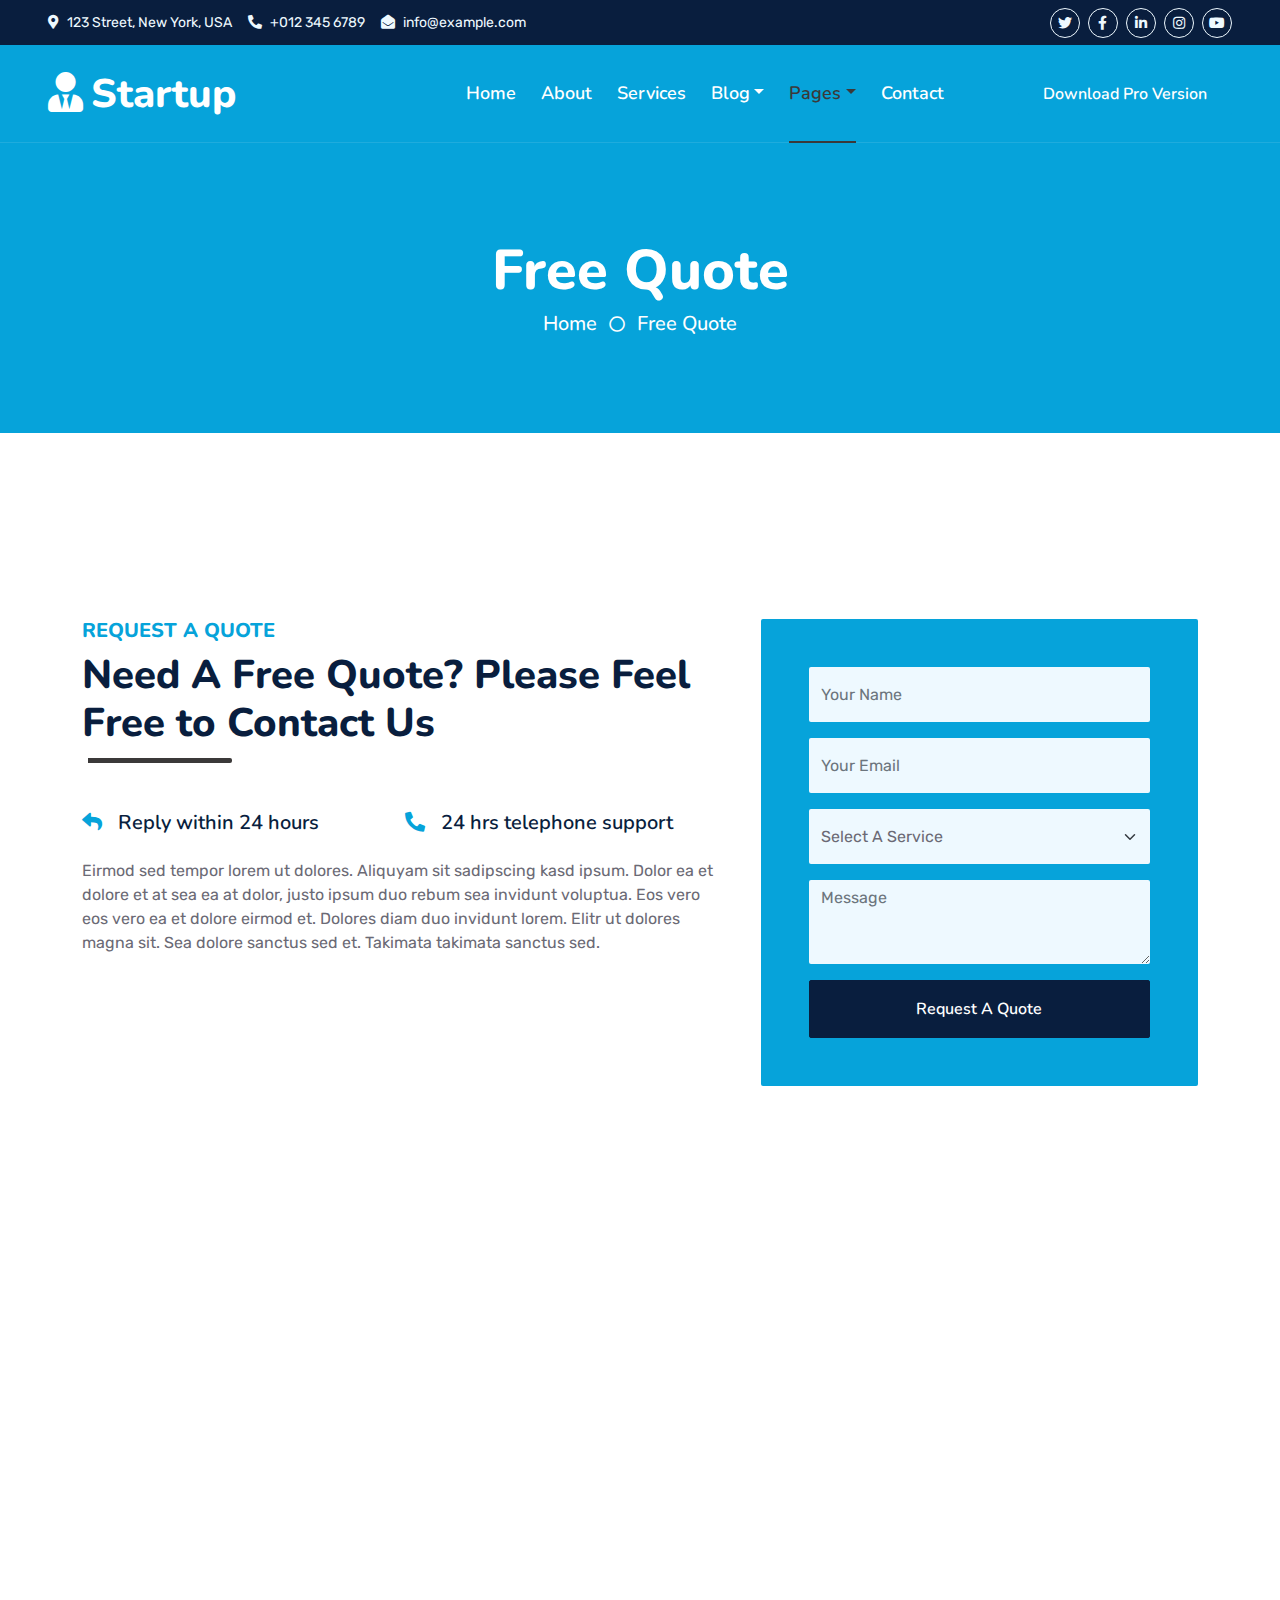
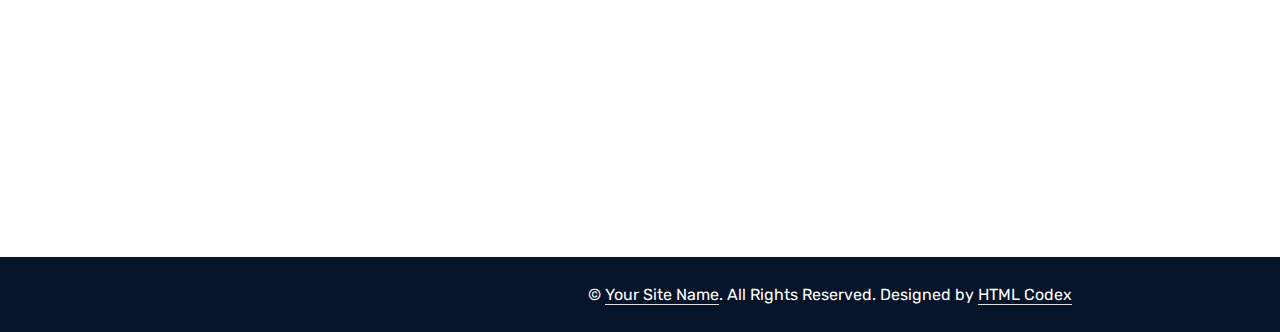
<file: quote.html>
<!DOCTYPE html>
<html lang="en">

<head>
    <meta charset="utf-8">
    <title>Startup - Startup Website Template</title>
    <meta content="width=device-width, initial-scale=1.0" name="viewport">
    <meta content="Free HTML Templates" name="keywords">
    <meta content="Free HTML Templates" name="description">

    <!-- Favicon -->
    <link href="img/favicon.ico" rel="icon">

    <!-- Google Web Fonts -->
    <link rel="preconnect" href="https://fonts.googleapis.com">
    <link rel="preconnect" href="https://fonts.gstatic.com" crossorigin>
    <link href="https://fonts.googleapis.com/css2?family=Nunito:wght@400;600;700;800&family=Rubik:wght@400;500;600;700&display=swap" rel="stylesheet">

    <!-- Icon Font Stylesheet -->
    <link href="https://cdnjs.cloudflare.com/ajax/libs/font-awesome/5.10.0/css/all.min.css" rel="stylesheet">
    <link href="https://cdn.jsdelivr.net/npm/bootstrap-icons@1.4.1/font/bootstrap-icons.css" rel="stylesheet">

    <!-- Libraries Stylesheet -->
    <link href="lib/owlcarousel/assets/owl.carousel.min.css" rel="stylesheet">
    <link href="lib/animate/animate.min.css" rel="stylesheet">

    <!-- Customized Bootstrap Stylesheet -->
    <link href="css/bootstrap.min.css" rel="stylesheet">

    <!-- Template Stylesheet -->
    <link href="css/style.css" rel="stylesheet">
</head>

<body>
    <!-- Spinner Start -->
    <div id="spinner" class="show bg-white position-fixed translate-middle w-100 vh-100 top-50 start-50 d-flex align-items-center justify-content-center">
        <div class="spinner"></div>
    </div>
    <!-- Spinner End -->


    <!-- Topbar Start -->
    <div class="container-fluid bg-dark px-5 d-none d-lg-block">
        <div class="row gx-0">
            <div class="col-lg-8 text-center text-lg-start mb-2 mb-lg-0">
                <div class="d-inline-flex align-items-center" style="height: 45px;">
                    <small class="me-3 text-light"><i class="fa fa-map-marker-alt me-2"></i>123 Street, New York, USA</small>
                    <small class="me-3 text-light"><i class="fa fa-phone-alt me-2"></i>+012 345 6789</small>
                    <small class="text-light"><i class="fa fa-envelope-open me-2"></i>info@example.com</small>
                </div>
            </div>
            <div class="col-lg-4 text-center text-lg-end">
                <div class="d-inline-flex align-items-center" style="height: 45px;">
                    <a class="btn btn-sm btn-outline-light btn-sm-square rounded-circle me-2" href=""><i class="fab fa-twitter fw-normal"></i></a>
                    <a class="btn btn-sm btn-outline-light btn-sm-square rounded-circle me-2" href=""><i class="fab fa-facebook-f fw-normal"></i></a>
                    <a class="btn btn-sm btn-outline-light btn-sm-square rounded-circle me-2" href=""><i class="fab fa-linkedin-in fw-normal"></i></a>
                    <a class="btn btn-sm btn-outline-light btn-sm-square rounded-circle me-2" href=""><i class="fab fa-instagram fw-normal"></i></a>
                    <a class="btn btn-sm btn-outline-light btn-sm-square rounded-circle" href=""><i class="fab fa-youtube fw-normal"></i></a>
                </div>
            </div>
        </div>
    </div>
    <!-- Topbar End -->


    <!-- Navbar Start -->
    <div class="container-fluid position-relative p-0">
        <nav class="navbar navbar-expand-lg navbar-dark px-5 py-3 py-lg-0">
            <a href="index.html" class="navbar-brand p-0">
                <h1 class="m-0"><i class="fa fa-user-tie me-2"></i>Startup</h1>
            </a>
            <button class="navbar-toggler" type="button" data-bs-toggle="collapse" data-bs-target="#navbarCollapse">
                <span class="fa fa-bars"></span>
            </button>
            <div class="collapse navbar-collapse" id="navbarCollapse">
                <div class="navbar-nav ms-auto py-0">
                    <a href="index.html" class="nav-item nav-link">Home</a>
                    <a href="about.html" class="nav-item nav-link">About</a>
                    <a href="service.html" class="nav-item nav-link">Services</a>
                    <div class="nav-item dropdown">
                        <a href="#" class="nav-link dropdown-toggle" data-bs-toggle="dropdown">Blog</a>
                        <div class="dropdown-menu m-0">
                            <a href="blog.html" class="dropdown-item">Blog Grid</a>
                            <a href="detail.html" class="dropdown-item">Blog Detail</a>
                        </div>
                    </div>
                    <div class="nav-item dropdown">
                        <a href="#" class="nav-link dropdown-toggle active" data-bs-toggle="dropdown">Pages</a>
                        <div class="dropdown-menu m-0">
                            <a href="price.html" class="dropdown-item">Pricing Plan</a>
                            <a href="feature.html" class="dropdown-item">Our features</a>
                            <a href="team.html" class="dropdown-item">Team Members</a>
                            <a href="testimonial.html" class="dropdown-item">Testimonial</a>
                            <a href="quote.html" class="dropdown-item active">Free Quote</a>
                        </div>
                    </div>
                    <a href="contact.html" class="nav-item nav-link">Contact</a>
                </div>
                <butaton type="button" class="btn text-primary ms-3" data-bs-toggle="modal" data-bs-target="#searchModal"><i class="fa fa-search"></i></butaton>
                <a href="https://htmlcodex.com/startup-company-website-template" class="btn btn-primary py-2 px-4 ms-3">Download Pro Version</a>
            </div>
        </nav>

        <div class="container-fluid bg-primary py-5 bg-header" style="margin-bottom: 90px;">
            <div class="row py-5">
                <div class="col-12 pt-lg-5 mt-lg-5 text-center">
                    <h1 class="display-4 text-white animated zoomIn">Free Quote</h1>
                    <a href="" class="h5 text-white">Home</a>
                    <i class="far fa-circle text-white px-2"></i>
                    <a href="" class="h5 text-white">Free Quote</a>
                </div>
            </div>
        </div>
    </div>
    <!-- Navbar End -->


    <!-- Full Screen Search Start -->
    <div class="modal fade" id="searchModal" tabindex="-1">
        <div class="modal-dialog modal-fullscreen">
            <div class="modal-content" style="background: rgba(9, 30, 62, .7);">
                <div class="modal-header border-0">
                    <button type="button" class="btn bg-white btn-close" data-bs-dismiss="modal" aria-label="Close"></button>
                </div>
                <div class="modal-body d-flex align-items-center justify-content-center">
                    <div class="input-group" style="max-width: 600px;">
                        <input type="text" class="form-control bg-transparent border-primary p-3" placeholder="Type search keyword">
                        <button class="btn btn-primary px-4"><i class="bi bi-search"></i></button>
                    </div>
                </div>
            </div>
        </div>
    </div>
    <!-- Full Screen Search End -->


    <!-- Quote Start -->
    <div class="container-fluid py-5 wow fadeInUp" data-wow-delay="0.1s">
        <div class="container py-5">
            <div class="row g-5">
                <div class="col-lg-7">
                    <div class="section-title position-relative pb-3 mb-5">
                        <h5 class="fw-bold text-primary text-uppercase">Request A Quote</h5>
                        <h1 class="mb-0">Need A Free Quote? Please Feel Free to Contact Us</h1>
                    </div>
                    <div class="row gx-3">
                        <div class="col-sm-6 wow zoomIn" data-wow-delay="0.2s">
                            <h5 class="mb-4"><i class="fa fa-reply text-primary me-3"></i>Reply within 24 hours</h5>
                        </div>
                        <div class="col-sm-6 wow zoomIn" data-wow-delay="0.4s">
                            <h5 class="mb-4"><i class="fa fa-phone-alt text-primary me-3"></i>24 hrs telephone support</h5>
                        </div>
                    </div>
                    <p class="mb-4">Eirmod sed tempor lorem ut dolores. Aliquyam sit sadipscing kasd ipsum. Dolor ea et dolore et at sea ea at dolor, justo ipsum duo rebum sea invidunt voluptua. Eos vero eos vero ea et dolore eirmod et. Dolores diam duo invidunt lorem. Elitr ut dolores magna sit. Sea dolore sanctus sed et. Takimata takimata sanctus sed.</p>
                    <div class="d-flex align-items-center mt-2 wow zoomIn" data-wow-delay="0.6s">
                        <div class="bg-primary d-flex align-items-center justify-content-center rounded" style="width: 60px; height: 60px;">
                            <i class="fa fa-phone-alt text-white"></i>
                        </div>
                        <div class="ps-4">
                            <h5 class="mb-2">Call to ask any question</h5>
                            <h4 class="text-primary mb-0">+012 345 6789</h4>
                        </div>
                    </div>
                </div>
                <div class="col-lg-5">
                    <div class="bg-primary rounded h-100 d-flex align-items-center p-5 wow zoomIn" data-wow-delay="0.9s">
                        <form>
                            <div class="row g-3">
                                <div class="col-xl-12">
                                    <input type="text" class="form-control bg-light border-0" placeholder="Your Name" style="height: 55px;">
                                </div>
                                <div class="col-12">
                                    <input type="email" class="form-control bg-light border-0" placeholder="Your Email" style="height: 55px;">
                                </div>
                                <div class="col-12">
                                    <select class="form-select bg-light border-0" style="height: 55px;">
                                        <option selected>Select A Service</option>
                                        <option value="1">Service 1</option>
                                        <option value="2">Service 2</option>
                                        <option value="3">Service 3</option>
                                    </select>
                                </div>
                                <div class="col-12">
                                    <textarea class="form-control bg-light border-0" rows="3" placeholder="Message"></textarea>
                                </div>
                                <div class="col-12">
                                    <button class="btn btn-dark w-100 py-3" type="submit">Request A Quote</button>
                                </div>
                            </div>
                        </form>
                    </div>
                </div>
            </div>
        </div>
    </div>
    <!-- Quote End -->


    <!-- Vendor Start -->
    <div class="container-fluid py-5 wow fadeInUp" data-wow-delay="0.1s">
        <div class="container py-5 mb-5">
            <div class="bg-white">
                <div class="owl-carousel vendor-carousel">
                    <img src="img/vendor-1.jpg" alt="">
                    <img src="img/vendor-2.jpg" alt="">
                    <img src="img/vendor-3.jpg" alt="">
                    <img src="img/vendor-4.jpg" alt="">
                    <img src="img/vendor-5.jpg" alt="">
                    <img src="img/vendor-6.jpg" alt="">
                    <img src="img/vendor-7.jpg" alt="">
                    <img src="img/vendor-8.jpg" alt="">
                    <img src="img/vendor-9.jpg" alt="">
                </div>
            </div>
        </div>
    </div>
    <!-- Vendor End -->
    

    <!-- Footer Start -->
    <div class="container-fluid bg-dark text-light mt-5 wow fadeInUp" data-wow-delay="0.1s">
        <div class="container">
            <div class="row gx-5">
                <div class="col-lg-4 col-md-6 footer-about">
                    <div class="d-flex flex-column align-items-center justify-content-center text-center h-100 bg-primary p-4">
                        <a href="index.html" class="navbar-brand">
                            <h1 class="m-0 text-white"><i class="fa fa-user-tie me-2"></i>Startup</h1>
                        </a>
                        <p class="mt-3 mb-4">Lorem diam sit erat dolor elitr et, diam lorem justo amet clita stet eos sit. Elitr dolor duo lorem, elitr clita ipsum sea. Diam amet erat lorem stet eos. Diam amet et kasd eos duo.</p>
                        <form action="">
                            <div class="input-group">
                                <input type="text" class="form-control border-white p-3" placeholder="Your Email">
                                <button class="btn btn-dark">Sign Up</button>
                            </div>
                        </form>
                    </div>
                </div>
                <div class="col-lg-8 col-md-6">
                    <div class="row gx-5">
                        <div class="col-lg-4 col-md-12 pt-5 mb-5">
                            <div class="section-title section-title-sm position-relative pb-3 mb-4">
                                <h3 class="text-light mb-0">Get In Touch</h3>
                            </div>
                            <div class="d-flex mb-2">
                                <i class="bi bi-geo-alt text-primary me-2"></i>
                                <p class="mb-0">123 Street, New York, USA</p>
                            </div>
                            <div class="d-flex mb-2">
                                <i class="bi bi-envelope-open text-primary me-2"></i>
                                <p class="mb-0">info@example.com</p>
                            </div>
                            <div class="d-flex mb-2">
                                <i class="bi bi-telephone text-primary me-2"></i>
                                <p class="mb-0">+012 345 67890</p>
                            </div>
                            <div class="d-flex mt-4">
                                <a class="btn btn-primary btn-square me-2" href="#"><i class="fab fa-twitter fw-normal"></i></a>
                                <a class="btn btn-primary btn-square me-2" href="#"><i class="fab fa-facebook-f fw-normal"></i></a>
                                <a class="btn btn-primary btn-square me-2" href="#"><i class="fab fa-linkedin-in fw-normal"></i></a>
                                <a class="btn btn-primary btn-square" href="#"><i class="fab fa-instagram fw-normal"></i></a>
                            </div>
                        </div>
                        <div class="col-lg-4 col-md-12 pt-0 pt-lg-5 mb-5">
                            <div class="section-title section-title-sm position-relative pb-3 mb-4">
                                <h3 class="text-light mb-0">Quick Links</h3>
                            </div>
                            <div class="link-animated d-flex flex-column justify-content-start">
                                <a class="text-light mb-2" href="#"><i class="bi bi-arrow-right text-primary me-2"></i>Home</a>
                                <a class="text-light mb-2" href="#"><i class="bi bi-arrow-right text-primary me-2"></i>About Us</a>
                                <a class="text-light mb-2" href="#"><i class="bi bi-arrow-right text-primary me-2"></i>Our Services</a>
                                <a class="text-light mb-2" href="#"><i class="bi bi-arrow-right text-primary me-2"></i>Meet The Team</a>
                                <a class="text-light mb-2" href="#"><i class="bi bi-arrow-right text-primary me-2"></i>Latest Blog</a>
                                <a class="text-light" href="#"><i class="bi bi-arrow-right text-primary me-2"></i>Contact Us</a>
                            </div>
                        </div>
                        <div class="col-lg-4 col-md-12 pt-0 pt-lg-5 mb-5">
                            <div class="section-title section-title-sm position-relative pb-3 mb-4">
                                <h3 class="text-light mb-0">Popular Links</h3>
                            </div>
                            <div class="link-animated d-flex flex-column justify-content-start">
                                <a class="text-light mb-2" href="#"><i class="bi bi-arrow-right text-primary me-2"></i>Home</a>
                                <a class="text-light mb-2" href="#"><i class="bi bi-arrow-right text-primary me-2"></i>About Us</a>
                                <a class="text-light mb-2" href="#"><i class="bi bi-arrow-right text-primary me-2"></i>Our Services</a>
                                <a class="text-light mb-2" href="#"><i class="bi bi-arrow-right text-primary me-2"></i>Meet The Team</a>
                                <a class="text-light mb-2" href="#"><i class="bi bi-arrow-right text-primary me-2"></i>Latest Blog</a>
                                <a class="text-light" href="#"><i class="bi bi-arrow-right text-primary me-2"></i>Contact Us</a>
                            </div>
                        </div>
                    </div>
                </div>
            </div>
        </div>
    </div>
    <div class="container-fluid text-white" style="background: #061429;">
        <div class="container text-center">
            <div class="row justify-content-end">
                <div class="col-lg-8 col-md-6">
                    <div class="d-flex align-items-center justify-content-center" style="height: 75px;">
                        <p class="mb-0">&copy; <a class="text-white border-bottom" href="#">Your Site Name</a>. All Rights Reserved. 
						
						<!--/*** This template is free as long as you keep the footer author’s credit link/attribution link/backlink. If you'd like to use the template without the footer author’s credit link/attribution link/backlink, you can purchase the Credit Removal License from "https://htmlcodex.com/credit-removal". Thank you for your support. ***/-->
						Designed by <a class="text-white border-bottom" href="https://htmlcodex.com">HTML Codex</a></p>
                    </div>
                </div>
            </div>
        </div>
    </div>
    <!-- Footer End -->


    <!-- Back to Top -->
    <a href="#" class="btn btn-lg btn-primary btn-lg-square rounded back-to-top"><i class="bi bi-arrow-up"></i></a>


    <!-- JavaScript Libraries -->
    <script src="https://code.jquery.com/jquery-3.4.1.min.js"></script>
    <script src="https://cdn.jsdelivr.net/npm/bootstrap@5.0.0/dist/js/bootstrap.bundle.min.js"></script>
    <script src="lib/wow/wow.min.js"></script>
    <script src="lib/easing/easing.min.js"></script>
    <script src="lib/waypoints/waypoints.min.js"></script>
    <script src="lib/counterup/counterup.min.js"></script>
    <script src="lib/owlcarousel/owl.carousel.min.js"></script>

    <!-- Template Javascript -->
    <script src="js/main.js"></script>
</body>

</html>
</file>
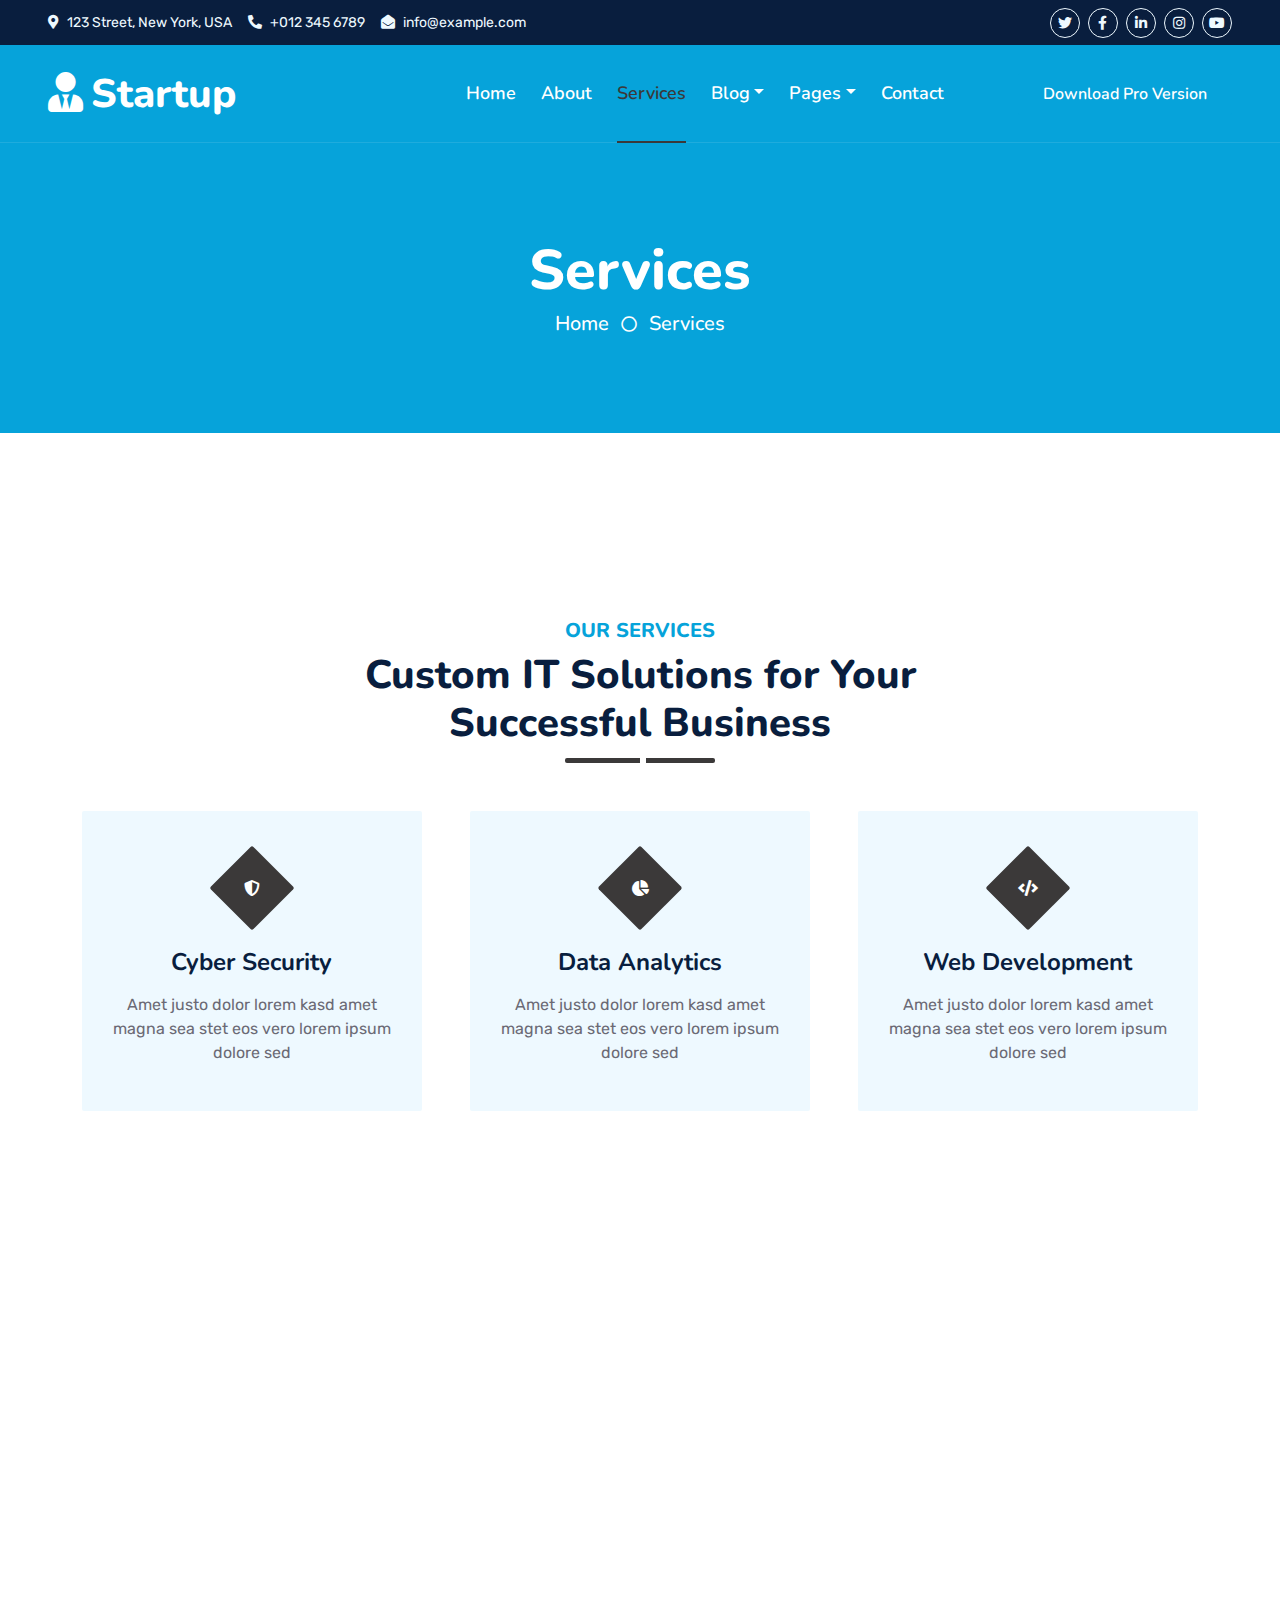
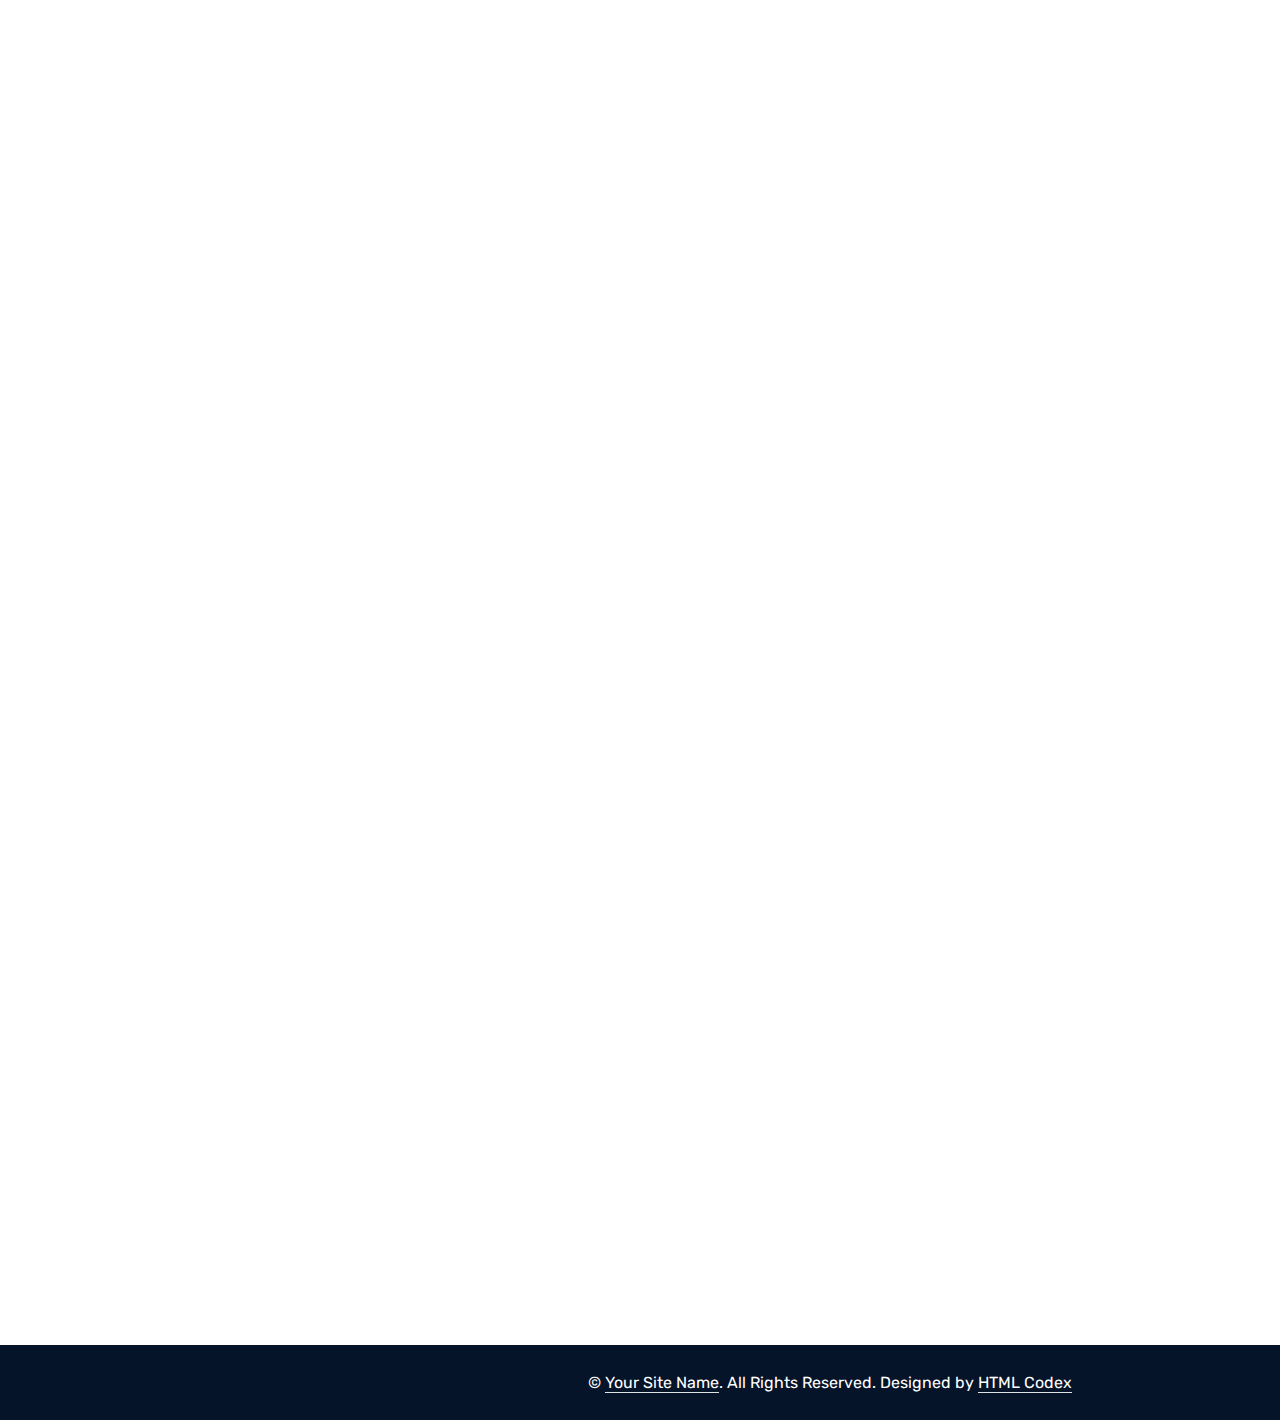
<file: service.html>
<!DOCTYPE html>
<html lang="en">

<head>
    <meta charset="utf-8">
    <title>Startup - Startup Website Template</title>
    <meta content="width=device-width, initial-scale=1.0" name="viewport">
    <meta content="Free HTML Templates" name="keywords">
    <meta content="Free HTML Templates" name="description">

    <!-- Favicon -->
    <link href="img/favicon.ico" rel="icon">

    <!-- Google Web Fonts -->
    <link rel="preconnect" href="https://fonts.googleapis.com">
    <link rel="preconnect" href="https://fonts.gstatic.com" crossorigin>
    <link href="https://fonts.googleapis.com/css2?family=Nunito:wght@400;600;700;800&family=Rubik:wght@400;500;600;700&display=swap" rel="stylesheet">

    <!-- Icon Font Stylesheet -->
    <link href="https://cdnjs.cloudflare.com/ajax/libs/font-awesome/5.10.0/css/all.min.css" rel="stylesheet">
    <link href="https://cdn.jsdelivr.net/npm/bootstrap-icons@1.4.1/font/bootstrap-icons.css" rel="stylesheet">

    <!-- Libraries Stylesheet -->
    <link href="lib/owlcarousel/assets/owl.carousel.min.css" rel="stylesheet">
    <link href="lib/animate/animate.min.css" rel="stylesheet">

    <!-- Customized Bootstrap Stylesheet -->
    <link href="css/bootstrap.min.css" rel="stylesheet">

    <!-- Template Stylesheet -->
    <link href="css/style.css" rel="stylesheet">
</head>

<body>
    <!-- Spinner Start -->
    <div id="spinner" class="show bg-white position-fixed translate-middle w-100 vh-100 top-50 start-50 d-flex align-items-center justify-content-center">
        <div class="spinner"></div>
    </div>
    <!-- Spinner End -->


    <!-- Topbar Start -->
    <div class="container-fluid bg-dark px-5 d-none d-lg-block">
        <div class="row gx-0">
            <div class="col-lg-8 text-center text-lg-start mb-2 mb-lg-0">
                <div class="d-inline-flex align-items-center" style="height: 45px;">
                    <small class="me-3 text-light"><i class="fa fa-map-marker-alt me-2"></i>123 Street, New York, USA</small>
                    <small class="me-3 text-light"><i class="fa fa-phone-alt me-2"></i>+012 345 6789</small>
                    <small class="text-light"><i class="fa fa-envelope-open me-2"></i>info@example.com</small>
                </div>
            </div>
            <div class="col-lg-4 text-center text-lg-end">
                <div class="d-inline-flex align-items-center" style="height: 45px;">
                    <a class="btn btn-sm btn-outline-light btn-sm-square rounded-circle me-2" href=""><i class="fab fa-twitter fw-normal"></i></a>
                    <a class="btn btn-sm btn-outline-light btn-sm-square rounded-circle me-2" href=""><i class="fab fa-facebook-f fw-normal"></i></a>
                    <a class="btn btn-sm btn-outline-light btn-sm-square rounded-circle me-2" href=""><i class="fab fa-linkedin-in fw-normal"></i></a>
                    <a class="btn btn-sm btn-outline-light btn-sm-square rounded-circle me-2" href=""><i class="fab fa-instagram fw-normal"></i></a>
                    <a class="btn btn-sm btn-outline-light btn-sm-square rounded-circle" href=""><i class="fab fa-youtube fw-normal"></i></a>
                </div>
            </div>
        </div>
    </div>
    <!-- Topbar End -->


    <!-- Navbar Start -->
    <div class="container-fluid position-relative p-0">
        <nav class="navbar navbar-expand-lg navbar-dark px-5 py-3 py-lg-0">
            <a href="index.html" class="navbar-brand p-0">
                <h1 class="m-0"><i class="fa fa-user-tie me-2"></i>Startup</h1>
            </a>
            <button class="navbar-toggler" type="button" data-bs-toggle="collapse" data-bs-target="#navbarCollapse">
                <span class="fa fa-bars"></span>
            </button>
            <div class="collapse navbar-collapse" id="navbarCollapse">
                <div class="navbar-nav ms-auto py-0">
                    <a href="index.html" class="nav-item nav-link">Home</a>
                    <a href="about.html" class="nav-item nav-link">About</a>
                    <a href="service.html" class="nav-item nav-link active">Services</a>
                    <div class="nav-item dropdown">
                        <a href="#" class="nav-link dropdown-toggle" data-bs-toggle="dropdown">Blog</a>
                        <div class="dropdown-menu m-0">
                            <a href="blog.html" class="dropdown-item">Blog Grid</a>
                            <a href="detail.html" class="dropdown-item">Blog Detail</a>
                        </div>
                    </div>
                    <div class="nav-item dropdown">
                        <a href="#" class="nav-link dropdown-toggle" data-bs-toggle="dropdown">Pages</a>
                        <div class="dropdown-menu m-0">
                            <a href="price.html" class="dropdown-item">Pricing Plan</a>
                            <a href="feature.html" class="dropdown-item">Our features</a>
                            <a href="team.html" class="dropdown-item">Team Members</a>
                            <a href="testimonial.html" class="dropdown-item">Testimonial</a>
                            <a href="quote.html" class="dropdown-item">Free Quote</a>
                        </div>
                    </div>
                    <a href="contact.html" class="nav-item nav-link">Contact</a>
                </div>
                <butaton type="button" class="btn text-primary ms-3" data-bs-toggle="modal" data-bs-target="#searchModal"><i class="fa fa-search"></i></butaton>
                <a href="https://htmlcodex.com/startup-company-website-template" class="btn btn-primary py-2 px-4 ms-3">Download Pro Version</a>
            </div>
        </nav>

        <div class="container-fluid bg-primary py-5 bg-header" style="margin-bottom: 90px;">
            <div class="row py-5">
                <div class="col-12 pt-lg-5 mt-lg-5 text-center">
                    <h1 class="display-4 text-white animated zoomIn">Services</h1>
                    <a href="" class="h5 text-white">Home</a>
                    <i class="far fa-circle text-white px-2"></i>
                    <a href="" class="h5 text-white">Services</a>
                </div>
            </div>
        </div>
    </div>
    <!-- Navbar End -->


    <!-- Full Screen Search Start -->
    <div class="modal fade" id="searchModal" tabindex="-1">
        <div class="modal-dialog modal-fullscreen">
            <div class="modal-content" style="background: rgba(9, 30, 62, .7);">
                <div class="modal-header border-0">
                    <button type="button" class="btn bg-white btn-close" data-bs-dismiss="modal" aria-label="Close"></button>
                </div>
                <div class="modal-body d-flex align-items-center justify-content-center">
                    <div class="input-group" style="max-width: 600px;">
                        <input type="text" class="form-control bg-transparent border-primary p-3" placeholder="Type search keyword">
                        <button class="btn btn-primary px-4"><i class="bi bi-search"></i></button>
                    </div>
                </div>
            </div>
        </div>
    </div>
    <!-- Full Screen Search End -->


    <!-- Service Start -->
    <div class="container-fluid py-5 wow fadeInUp" data-wow-delay="0.1s">
        <div class="container py-5">
            <div class="section-title text-center position-relative pb-3 mb-5 mx-auto" style="max-width: 600px;">
                <h5 class="fw-bold text-primary text-uppercase">Our Services</h5>
                <h1 class="mb-0">Custom IT Solutions for Your Successful Business</h1>
            </div>
            <div class="row g-5">
                <div class="col-lg-4 col-md-6 wow zoomIn" data-wow-delay="0.3s">
                    <div class="service-item bg-light rounded d-flex flex-column align-items-center justify-content-center text-center">
                        <div class="service-icon">
                            <i class="fa fa-shield-alt text-white"></i>
                        </div>
                        <h4 class="mb-3">Cyber Security</h4>
                        <p class="m-0">Amet justo dolor lorem kasd amet magna sea stet eos vero lorem ipsum dolore sed</p>
                        <a class="btn btn-lg btn-primary rounded" href="">
                            <i class="bi bi-arrow-right"></i>
                        </a>
                    </div>
                </div>
                <div class="col-lg-4 col-md-6 wow zoomIn" data-wow-delay="0.6s">
                    <div class="service-item bg-light rounded d-flex flex-column align-items-center justify-content-center text-center">
                        <div class="service-icon">
                            <i class="fa fa-chart-pie text-white"></i>
                        </div>
                        <h4 class="mb-3">Data Analytics</h4>
                        <p class="m-0">Amet justo dolor lorem kasd amet magna sea stet eos vero lorem ipsum dolore sed</p>
                        <a class="btn btn-lg btn-primary rounded" href="">
                            <i class="bi bi-arrow-right"></i>
                        </a>
                    </div>
                </div>
                <div class="col-lg-4 col-md-6 wow zoomIn" data-wow-delay="0.9s">
                    <div class="service-item bg-light rounded d-flex flex-column align-items-center justify-content-center text-center">
                        <div class="service-icon">
                            <i class="fa fa-code text-white"></i>
                        </div>
                        <h4 class="mb-3">Web Development</h4>
                        <p class="m-0">Amet justo dolor lorem kasd amet magna sea stet eos vero lorem ipsum dolore sed</p>
                        <a class="btn btn-lg btn-primary rounded" href="">
                            <i class="bi bi-arrow-right"></i>
                        </a>
                    </div>
                </div>
                <div class="col-lg-4 col-md-6 wow zoomIn" data-wow-delay="0.3s">
                    <div class="service-item bg-light rounded d-flex flex-column align-items-center justify-content-center text-center">
                        <div class="service-icon">
                            <i class="fab fa-android text-white"></i>
                        </div>
                        <h4 class="mb-3">Apps Development</h4>
                        <p class="m-0">Amet justo dolor lorem kasd amet magna sea stet eos vero lorem ipsum dolore sed</p>
                        <a class="btn btn-lg btn-primary rounded" href="">
                            <i class="bi bi-arrow-right"></i>
                        </a>
                    </div>
                </div>
                <div class="col-lg-4 col-md-6 wow zoomIn" data-wow-delay="0.6s">
                    <div class="service-item bg-light rounded d-flex flex-column align-items-center justify-content-center text-center">
                        <div class="service-icon">
                            <i class="fa fa-search text-white"></i>
                        </div>
                        <h4 class="mb-3">SEO Optimization</h4>
                        <p class="m-0">Amet justo dolor lorem kasd amet magna sea stet eos vero lorem ipsum dolore sed</p>
                        <a class="btn btn-lg btn-primary rounded" href="">
                            <i class="bi bi-arrow-right"></i>
                        </a>
                    </div>
                </div>
                <div class="col-lg-4 col-md-6 wow zoomIn" data-wow-delay="0.9s">
                    <div class="position-relative bg-primary rounded h-100 d-flex flex-column align-items-center justify-content-center text-center p-5">
                        <h3 class="text-white mb-3">Call Us For Quote</h3>
                        <p class="text-white mb-3">Clita ipsum magna kasd rebum at ipsum amet dolor justo dolor est magna stet eirmod</p>
                        <h2 class="text-white mb-0">+012 345 6789</h2>
                    </div>
                </div>
            </div>
        </div>
    </div>
    <!-- Service End -->


    <!-- Testimonial Start -->
    <div class="container-fluid py-5 wow fadeInUp" data-wow-delay="0.1s">
        <div class="container py-5">
            <div class="section-title text-center position-relative pb-3 mb-4 mx-auto" style="max-width: 600px;">
                <h5 class="fw-bold text-primary text-uppercase">Testimonial</h5>
                <h1 class="mb-0">What Our Clients Say About Our Digital Services</h1>
            </div>
            <div class="owl-carousel testimonial-carousel wow fadeInUp" data-wow-delay="0.6s">
                <div class="testimonial-item bg-light my-4">
                    <div class="d-flex align-items-center border-bottom pt-5 pb-4 px-5">
                        <img class="img-fluid rounded" src="img/testimonial-1.jpg" style="width: 60px; height: 60px;" >
                        <div class="ps-4">
                            <h4 class="text-primary mb-1">Client Name</h4>
                            <small class="text-uppercase">Profession</small>
                        </div>
                    </div>
                    <div class="pt-4 pb-5 px-5">
                        Dolor et eos labore, stet justo sed est sed. Diam sed sed dolor stet amet eirmod eos labore diam
                    </div>
                </div>
                <div class="testimonial-item bg-light my-4">
                    <div class="d-flex align-items-center border-bottom pt-5 pb-4 px-5">
                        <img class="img-fluid rounded" src="img/testimonial-2.jpg" style="width: 60px; height: 60px;" >
                        <div class="ps-4">
                            <h4 class="text-primary mb-1">Client Name</h4>
                            <small class="text-uppercase">Profession</small>
                        </div>
                    </div>
                    <div class="pt-4 pb-5 px-5">
                        Dolor et eos labore, stet justo sed est sed. Diam sed sed dolor stet amet eirmod eos labore diam
                    </div>
                </div>
                <div class="testimonial-item bg-light my-4">
                    <div class="d-flex align-items-center border-bottom pt-5 pb-4 px-5">
                        <img class="img-fluid rounded" src="img/testimonial-3.jpg" style="width: 60px; height: 60px;" >
                        <div class="ps-4">
                            <h4 class="text-primary mb-1">Client Name</h4>
                            <small class="text-uppercase">Profession</small>
                        </div>
                    </div>
                    <div class="pt-4 pb-5 px-5">
                        Dolor et eos labore, stet justo sed est sed. Diam sed sed dolor stet amet eirmod eos labore diam
                    </div>
                </div>
                <div class="testimonial-item bg-light my-4">
                    <div class="d-flex align-items-center border-bottom pt-5 pb-4 px-5">
                        <img class="img-fluid rounded" src="img/testimonial-4.jpg" style="width: 60px; height: 60px;" >
                        <div class="ps-4">
                            <h4 class="text-primary mb-1">Client Name</h4>
                            <small class="text-uppercase">Profession</small>
                        </div>
                    </div>
                    <div class="pt-4 pb-5 px-5">
                        Dolor et eos labore, stet justo sed est sed. Diam sed sed dolor stet amet eirmod eos labore diam
                    </div>
                </div>
            </div>
        </div>
    </div>
    <!-- Testimonial End -->


    <!-- Vendor Start -->
    <div class="container-fluid py-5 wow fadeInUp" data-wow-delay="0.1s">
        <div class="container py-5 mb-5">
            <div class="bg-white">
                <div class="owl-carousel vendor-carousel">
                    <img src="img/vendor-1.jpg" alt="">
                    <img src="img/vendor-2.jpg" alt="">
                    <img src="img/vendor-3.jpg" alt="">
                    <img src="img/vendor-4.jpg" alt="">
                    <img src="img/vendor-5.jpg" alt="">
                    <img src="img/vendor-6.jpg" alt="">
                    <img src="img/vendor-7.jpg" alt="">
                    <img src="img/vendor-8.jpg" alt="">
                    <img src="img/vendor-9.jpg" alt="">
                </div>
            </div>
        </div>
    </div>
    <!-- Vendor End -->
    

    <!-- Footer Start -->
    <div class="container-fluid bg-dark text-light mt-5 wow fadeInUp" data-wow-delay="0.1s">
        <div class="container">
            <div class="row gx-5">
                <div class="col-lg-4 col-md-6 footer-about">
                    <div class="d-flex flex-column align-items-center justify-content-center text-center h-100 bg-primary p-4">
                        <a href="index.html" class="navbar-brand">
                            <h1 class="m-0 text-white"><i class="fa fa-user-tie me-2"></i>Startup</h1>
                        </a>
                        <p class="mt-3 mb-4">Lorem diam sit erat dolor elitr et, diam lorem justo amet clita stet eos sit. Elitr dolor duo lorem, elitr clita ipsum sea. Diam amet erat lorem stet eos. Diam amet et kasd eos duo.</p>
                        <form action="">
                            <div class="input-group">
                                <input type="text" class="form-control border-white p-3" placeholder="Your Email">
                                <button class="btn btn-dark">Sign Up</button>
                            </div>
                        </form>
                    </div>
                </div>
                <div class="col-lg-8 col-md-6">
                    <div class="row gx-5">
                        <div class="col-lg-4 col-md-12 pt-5 mb-5">
                            <div class="section-title section-title-sm position-relative pb-3 mb-4">
                                <h3 class="text-light mb-0">Get In Touch</h3>
                            </div>
                            <div class="d-flex mb-2">
                                <i class="bi bi-geo-alt text-primary me-2"></i>
                                <p class="mb-0">123 Street, New York, USA</p>
                            </div>
                            <div class="d-flex mb-2">
                                <i class="bi bi-envelope-open text-primary me-2"></i>
                                <p class="mb-0">info@example.com</p>
                            </div>
                            <div class="d-flex mb-2">
                                <i class="bi bi-telephone text-primary me-2"></i>
                                <p class="mb-0">+012 345 67890</p>
                            </div>
                            <div class="d-flex mt-4">
                                <a class="btn btn-primary btn-square me-2" href="#"><i class="fab fa-twitter fw-normal"></i></a>
                                <a class="btn btn-primary btn-square me-2" href="#"><i class="fab fa-facebook-f fw-normal"></i></a>
                                <a class="btn btn-primary btn-square me-2" href="#"><i class="fab fa-linkedin-in fw-normal"></i></a>
                                <a class="btn btn-primary btn-square" href="#"><i class="fab fa-instagram fw-normal"></i></a>
                            </div>
                        </div>
                        <div class="col-lg-4 col-md-12 pt-0 pt-lg-5 mb-5">
                            <div class="section-title section-title-sm position-relative pb-3 mb-4">
                                <h3 class="text-light mb-0">Quick Links</h3>
                            </div>
                            <div class="link-animated d-flex flex-column justify-content-start">
                                <a class="text-light mb-2" href="#"><i class="bi bi-arrow-right text-primary me-2"></i>Home</a>
                                <a class="text-light mb-2" href="#"><i class="bi bi-arrow-right text-primary me-2"></i>About Us</a>
                                <a class="text-light mb-2" href="#"><i class="bi bi-arrow-right text-primary me-2"></i>Our Services</a>
                                <a class="text-light mb-2" href="#"><i class="bi bi-arrow-right text-primary me-2"></i>Meet The Team</a>
                                <a class="text-light mb-2" href="#"><i class="bi bi-arrow-right text-primary me-2"></i>Latest Blog</a>
                                <a class="text-light" href="#"><i class="bi bi-arrow-right text-primary me-2"></i>Contact Us</a>
                            </div>
                        </div>
                        <div class="col-lg-4 col-md-12 pt-0 pt-lg-5 mb-5">
                            <div class="section-title section-title-sm position-relative pb-3 mb-4">
                                <h3 class="text-light mb-0">Popular Links</h3>
                            </div>
                            <div class="link-animated d-flex flex-column justify-content-start">
                                <a class="text-light mb-2" href="#"><i class="bi bi-arrow-right text-primary me-2"></i>Home</a>
                                <a class="text-light mb-2" href="#"><i class="bi bi-arrow-right text-primary me-2"></i>About Us</a>
                                <a class="text-light mb-2" href="#"><i class="bi bi-arrow-right text-primary me-2"></i>Our Services</a>
                                <a class="text-light mb-2" href="#"><i class="bi bi-arrow-right text-primary me-2"></i>Meet The Team</a>
                                <a class="text-light mb-2" href="#"><i class="bi bi-arrow-right text-primary me-2"></i>Latest Blog</a>
                                <a class="text-light" href="#"><i class="bi bi-arrow-right text-primary me-2"></i>Contact Us</a>
                            </div>
                        </div>
                    </div>
                </div>
            </div>
        </div>
    </div>
    <div class="container-fluid text-white" style="background: #061429;">
        <div class="container text-center">
            <div class="row justify-content-end">
                <div class="col-lg-8 col-md-6">
                    <div class="d-flex align-items-center justify-content-center" style="height: 75px;">
                        <p class="mb-0">&copy; <a class="text-white border-bottom" href="#">Your Site Name</a>. All Rights Reserved. 
						
						<!--/*** This template is free as long as you keep the footer author’s credit link/attribution link/backlink. If you'd like to use the template without the footer author’s credit link/attribution link/backlink, you can purchase the Credit Removal License from "https://htmlcodex.com/credit-removal". Thank you for your support. ***/-->
						Designed by <a class="text-white border-bottom" href="https://htmlcodex.com">HTML Codex</a></p>
                    </div>
                </div>
            </div>
        </div>
    </div>
    <!-- Footer End -->


    <!-- Back to Top -->
    <a href="#" class="btn btn-lg btn-primary btn-lg-square rounded back-to-top"><i class="bi bi-arrow-up"></i></a>


    <!-- JavaScript Libraries -->
    <script src="https://code.jquery.com/jquery-3.4.1.min.js"></script>
    <script src="https://cdn.jsdelivr.net/npm/bootstrap@5.0.0/dist/js/bootstrap.bundle.min.js"></script>
    <script src="lib/wow/wow.min.js"></script>
    <script src="lib/easing/easing.min.js"></script>
    <script src="lib/waypoints/waypoints.min.js"></script>
    <script src="lib/counterup/counterup.min.js"></script>
    <script src="lib/owlcarousel/owl.carousel.min.js"></script>

    <!-- Template Javascript -->
    <script src="js/main.js"></script>
</body>

</html>
</file>
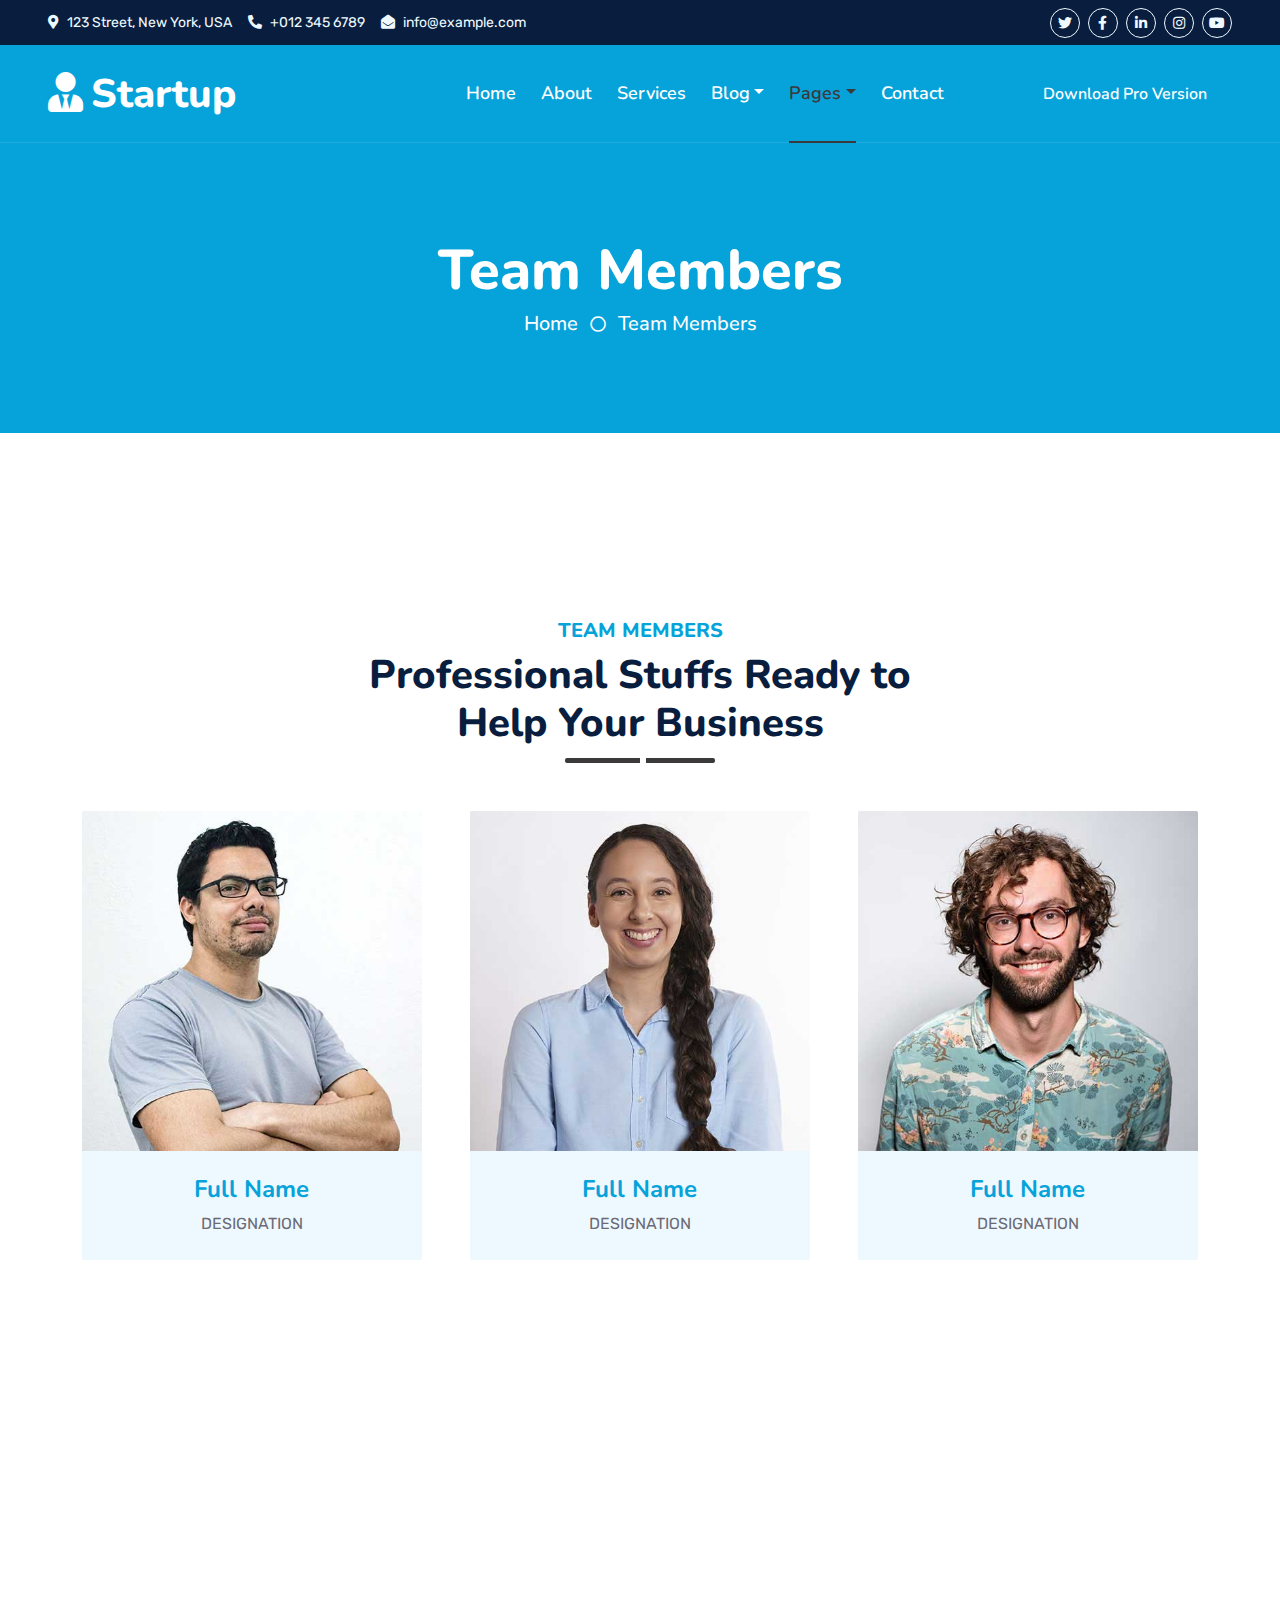
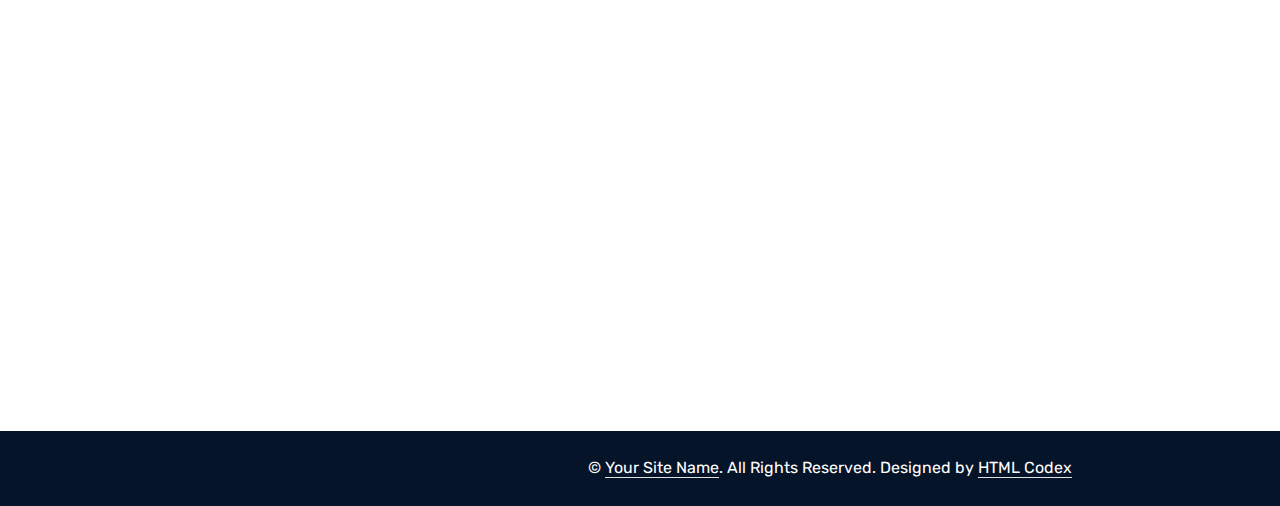
<file: team.html>
<!DOCTYPE html>
<html lang="en">

<head>
    <meta charset="utf-8">
    <title>Startup - Startup Website Template</title>
    <meta content="width=device-width, initial-scale=1.0" name="viewport">
    <meta content="Free HTML Templates" name="keywords">
    <meta content="Free HTML Templates" name="description">

    <!-- Favicon -->
    <link href="img/favicon.ico" rel="icon">

    <!-- Google Web Fonts -->
    <link rel="preconnect" href="https://fonts.googleapis.com">
    <link rel="preconnect" href="https://fonts.gstatic.com" crossorigin>
    <link href="https://fonts.googleapis.com/css2?family=Nunito:wght@400;600;700;800&family=Rubik:wght@400;500;600;700&display=swap" rel="stylesheet">

    <!-- Icon Font Stylesheet -->
    <link href="https://cdnjs.cloudflare.com/ajax/libs/font-awesome/5.10.0/css/all.min.css" rel="stylesheet">
    <link href="https://cdn.jsdelivr.net/npm/bootstrap-icons@1.4.1/font/bootstrap-icons.css" rel="stylesheet">

    <!-- Libraries Stylesheet -->
    <link href="lib/owlcarousel/assets/owl.carousel.min.css" rel="stylesheet">
    <link href="lib/animate/animate.min.css" rel="stylesheet">

    <!-- Customized Bootstrap Stylesheet -->
    <link href="css/bootstrap.min.css" rel="stylesheet">

    <!-- Template Stylesheet -->
    <link href="css/style.css" rel="stylesheet">
</head>

<body>
    <!-- Spinner Start -->
    <div id="spinner" class="show bg-white position-fixed translate-middle w-100 vh-100 top-50 start-50 d-flex align-items-center justify-content-center">
        <div class="spinner"></div>
    </div>
    <!-- Spinner End -->


    <!-- Topbar Start -->
    <div class="container-fluid bg-dark px-5 d-none d-lg-block">
        <div class="row gx-0">
            <div class="col-lg-8 text-center text-lg-start mb-2 mb-lg-0">
                <div class="d-inline-flex align-items-center" style="height: 45px;">
                    <small class="me-3 text-light"><i class="fa fa-map-marker-alt me-2"></i>123 Street, New York, USA</small>
                    <small class="me-3 text-light"><i class="fa fa-phone-alt me-2"></i>+012 345 6789</small>
                    <small class="text-light"><i class="fa fa-envelope-open me-2"></i>info@example.com</small>
                </div>
            </div>
            <div class="col-lg-4 text-center text-lg-end">
                <div class="d-inline-flex align-items-center" style="height: 45px;">
                    <a class="btn btn-sm btn-outline-light btn-sm-square rounded-circle me-2" href=""><i class="fab fa-twitter fw-normal"></i></a>
                    <a class="btn btn-sm btn-outline-light btn-sm-square rounded-circle me-2" href=""><i class="fab fa-facebook-f fw-normal"></i></a>
                    <a class="btn btn-sm btn-outline-light btn-sm-square rounded-circle me-2" href=""><i class="fab fa-linkedin-in fw-normal"></i></a>
                    <a class="btn btn-sm btn-outline-light btn-sm-square rounded-circle me-2" href=""><i class="fab fa-instagram fw-normal"></i></a>
                    <a class="btn btn-sm btn-outline-light btn-sm-square rounded-circle" href=""><i class="fab fa-youtube fw-normal"></i></a>
                </div>
            </div>
        </div>
    </div>
    <!-- Topbar End -->


    <!-- Navbar Start -->
    <div class="container-fluid position-relative p-0">
        <nav class="navbar navbar-expand-lg navbar-dark px-5 py-3 py-lg-0">
            <a href="index.html" class="navbar-brand p-0">
                <h1 class="m-0"><i class="fa fa-user-tie me-2"></i>Startup</h1>
            </a>
            <button class="navbar-toggler" type="button" data-bs-toggle="collapse" data-bs-target="#navbarCollapse">
                <span class="fa fa-bars"></span>
            </button>
            <div class="collapse navbar-collapse" id="navbarCollapse">
                <div class="navbar-nav ms-auto py-0">
                    <a href="index.html" class="nav-item nav-link">Home</a>
                    <a href="about.html" class="nav-item nav-link">About</a>
                    <a href="service.html" class="nav-item nav-link">Services</a>
                    <div class="nav-item dropdown">
                        <a href="#" class="nav-link dropdown-toggle" data-bs-toggle="dropdown">Blog</a>
                        <div class="dropdown-menu m-0">
                            <a href="blog.html" class="dropdown-item">Blog Grid</a>
                            <a href="detail.html" class="dropdown-item">Blog Detail</a>
                        </div>
                    </div>
                    <div class="nav-item dropdown">
                        <a href="#" class="nav-link dropdown-toggle active" data-bs-toggle="dropdown">Pages</a>
                        <div class="dropdown-menu m-0">
                            <a href="price.html" class="dropdown-item">Pricing Plan</a>
                            <a href="feature.html" class="dropdown-item">Our features</a>
                            <a href="team.html" class="dropdown-item active">Team Members</a>
                            <a href="testimonial.html" class="dropdown-item">Testimonial</a>
                            <a href="quote.html" class="dropdown-item">Free Quote</a>
                        </div>
                    </div>
                    <a href="contact.html" class="nav-item nav-link">Contact</a>
                </div>
                <butaton type="button" class="btn text-primary ms-3" data-bs-toggle="modal" data-bs-target="#searchModal"><i class="fa fa-search"></i></butaton>
                <a href="https://htmlcodex.com/startup-company-website-template" class="btn btn-primary py-2 px-4 ms-3">Download Pro Version</a>
            </div>
        </nav>

        <div class="container-fluid bg-primary py-5 bg-header" style="margin-bottom: 90px;">
            <div class="row py-5">
                <div class="col-12 pt-lg-5 mt-lg-5 text-center">
                    <h1 class="display-4 text-white animated zoomIn">Team Members</h1>
                    <a href="" class="h5 text-white">Home</a>
                    <i class="far fa-circle text-white px-2"></i>
                    <a href="" class="h5 text-white">Team Members</a>
                </div>
            </div>
        </div>
    </div>
    <!-- Navbar End -->


    <!-- Full Screen Search Start -->
    <div class="modal fade" id="searchModal" tabindex="-1">
        <div class="modal-dialog modal-fullscreen">
            <div class="modal-content" style="background: rgba(9, 30, 62, .7);">
                <div class="modal-header border-0">
                    <button type="button" class="btn bg-white btn-close" data-bs-dismiss="modal" aria-label="Close"></button>
                </div>
                <div class="modal-body d-flex align-items-center justify-content-center">
                    <div class="input-group" style="max-width: 600px;">
                        <input type="text" class="form-control bg-transparent border-primary p-3" placeholder="Type search keyword">
                        <button class="btn btn-primary px-4"><i class="bi bi-search"></i></button>
                    </div>
                </div>
            </div>
        </div>
    </div>
    <!-- Full Screen Search End -->


    <!-- Team Start -->
    <div class="container-fluid py-5 wow fadeInUp" data-wow-delay="0.1s">
        <div class="container py-5">
            <div class="section-title text-center position-relative pb-3 mb-5 mx-auto" style="max-width: 600px;">
                <h5 class="fw-bold text-primary text-uppercase">Team Members</h5>
                <h1 class="mb-0">Professional Stuffs Ready to Help Your Business</h1>
            </div>
            <div class="row g-5">
                <div class="col-lg-4 wow slideInUp" data-wow-delay="0.3s">
                    <div class="team-item bg-light rounded overflow-hidden">
                        <div class="team-img position-relative overflow-hidden">
                            <img class="img-fluid w-100" src="img/team-1.jpg" alt="">
                            <div class="team-social">
                                <a class="btn btn-lg btn-primary btn-lg-square rounded" href=""><i class="fab fa-twitter fw-normal"></i></a>
                                <a class="btn btn-lg btn-primary btn-lg-square rounded" href=""><i class="fab fa-facebook-f fw-normal"></i></a>
                                <a class="btn btn-lg btn-primary btn-lg-square rounded" href=""><i class="fab fa-instagram fw-normal"></i></a>
                                <a class="btn btn-lg btn-primary btn-lg-square rounded" href=""><i class="fab fa-linkedin-in fw-normal"></i></a>
                            </div>
                        </div>
                        <div class="text-center py-4">
                            <h4 class="text-primary">Full Name</h4>
                            <p class="text-uppercase m-0">Designation</p>
                        </div>
                    </div>
                </div>
                <div class="col-lg-4 wow slideInUp" data-wow-delay="0.6s">
                    <div class="team-item bg-light rounded overflow-hidden">
                        <div class="team-img position-relative overflow-hidden">
                            <img class="img-fluid w-100" src="img/team-2.jpg" alt="">
                            <div class="team-social">
                                <a class="btn btn-lg btn-primary btn-lg-square rounded" href=""><i class="fab fa-twitter fw-normal"></i></a>
                                <a class="btn btn-lg btn-primary btn-lg-square rounded" href=""><i class="fab fa-facebook-f fw-normal"></i></a>
                                <a class="btn btn-lg btn-primary btn-lg-square rounded" href=""><i class="fab fa-instagram fw-normal"></i></a>
                                <a class="btn btn-lg btn-primary btn-lg-square rounded" href=""><i class="fab fa-linkedin-in fw-normal"></i></a>
                            </div>
                        </div>
                        <div class="text-center py-4">
                            <h4 class="text-primary">Full Name</h4>
                            <p class="text-uppercase m-0">Designation</p>
                        </div>
                    </div>
                </div>
                <div class="col-lg-4 wow slideInUp" data-wow-delay="0.9s">
                    <div class="team-item bg-light rounded overflow-hidden">
                        <div class="team-img position-relative overflow-hidden">
                            <img class="img-fluid w-100" src="img/team-3.jpg" alt="">
                            <div class="team-social">
                                <a class="btn btn-lg btn-primary btn-lg-square rounded" href=""><i class="fab fa-twitter fw-normal"></i></a>
                                <a class="btn btn-lg btn-primary btn-lg-square rounded" href=""><i class="fab fa-facebook-f fw-normal"></i></a>
                                <a class="btn btn-lg btn-primary btn-lg-square rounded" href=""><i class="fab fa-instagram fw-normal"></i></a>
                                <a class="btn btn-lg btn-primary btn-lg-square rounded" href=""><i class="fab fa-linkedin-in fw-normal"></i></a>
                            </div>
                        </div>
                        <div class="text-center py-4">
                            <h4 class="text-primary">Full Name</h4>
                            <p class="text-uppercase m-0">Designation</p>
                        </div>
                    </div>
                </div>
            </div>
        </div>
    </div>
    <!-- Team End -->


    <!-- Vendor Start -->
    <div class="container-fluid py-5 wow fadeInUp" data-wow-delay="0.1s">
        <div class="container py-5 mb-5">
            <div class="bg-white">
                <div class="owl-carousel vendor-carousel">
                    <img src="img/vendor-1.jpg" alt="">
                    <img src="img/vendor-2.jpg" alt="">
                    <img src="img/vendor-3.jpg" alt="">
                    <img src="img/vendor-4.jpg" alt="">
                    <img src="img/vendor-5.jpg" alt="">
                    <img src="img/vendor-6.jpg" alt="">
                    <img src="img/vendor-7.jpg" alt="">
                    <img src="img/vendor-8.jpg" alt="">
                    <img src="img/vendor-9.jpg" alt="">
                </div>
            </div>
        </div>
    </div>
    <!-- Vendor End -->
    

    <!-- Footer Start -->
    <div class="container-fluid bg-dark text-light mt-5 wow fadeInUp" data-wow-delay="0.1s">
        <div class="container">
            <div class="row gx-5">
                <div class="col-lg-4 col-md-6 footer-about">
                    <div class="d-flex flex-column align-items-center justify-content-center text-center h-100 bg-primary p-4">
                        <a href="index.html" class="navbar-brand">
                            <h1 class="m-0 text-white"><i class="fa fa-user-tie me-2"></i>Startup</h1>
                        </a>
                        <p class="mt-3 mb-4">Lorem diam sit erat dolor elitr et, diam lorem justo amet clita stet eos sit. Elitr dolor duo lorem, elitr clita ipsum sea. Diam amet erat lorem stet eos. Diam amet et kasd eos duo.</p>
                        <form action="">
                            <div class="input-group">
                                <input type="text" class="form-control border-white p-3" placeholder="Your Email">
                                <button class="btn btn-dark">Sign Up</button>
                            </div>
                        </form>
                    </div>
                </div>
                <div class="col-lg-8 col-md-6">
                    <div class="row gx-5">
                        <div class="col-lg-4 col-md-12 pt-5 mb-5">
                            <div class="section-title section-title-sm position-relative pb-3 mb-4">
                                <h3 class="text-light mb-0">Get In Touch</h3>
                            </div>
                            <div class="d-flex mb-2">
                                <i class="bi bi-geo-alt text-primary me-2"></i>
                                <p class="mb-0">123 Street, New York, USA</p>
                            </div>
                            <div class="d-flex mb-2">
                                <i class="bi bi-envelope-open text-primary me-2"></i>
                                <p class="mb-0">info@example.com</p>
                            </div>
                            <div class="d-flex mb-2">
                                <i class="bi bi-telephone text-primary me-2"></i>
                                <p class="mb-0">+012 345 67890</p>
                            </div>
                            <div class="d-flex mt-4">
                                <a class="btn btn-primary btn-square me-2" href="#"><i class="fab fa-twitter fw-normal"></i></a>
                                <a class="btn btn-primary btn-square me-2" href="#"><i class="fab fa-facebook-f fw-normal"></i></a>
                                <a class="btn btn-primary btn-square me-2" href="#"><i class="fab fa-linkedin-in fw-normal"></i></a>
                                <a class="btn btn-primary btn-square" href="#"><i class="fab fa-instagram fw-normal"></i></a>
                            </div>
                        </div>
                        <div class="col-lg-4 col-md-12 pt-0 pt-lg-5 mb-5">
                            <div class="section-title section-title-sm position-relative pb-3 mb-4">
                                <h3 class="text-light mb-0">Quick Links</h3>
                            </div>
                            <div class="link-animated d-flex flex-column justify-content-start">
                                <a class="text-light mb-2" href="#"><i class="bi bi-arrow-right text-primary me-2"></i>Home</a>
                                <a class="text-light mb-2" href="#"><i class="bi bi-arrow-right text-primary me-2"></i>About Us</a>
                                <a class="text-light mb-2" href="#"><i class="bi bi-arrow-right text-primary me-2"></i>Our Services</a>
                                <a class="text-light mb-2" href="#"><i class="bi bi-arrow-right text-primary me-2"></i>Meet The Team</a>
                                <a class="text-light mb-2" href="#"><i class="bi bi-arrow-right text-primary me-2"></i>Latest Blog</a>
                                <a class="text-light" href="#"><i class="bi bi-arrow-right text-primary me-2"></i>Contact Us</a>
                            </div>
                        </div>
                        <div class="col-lg-4 col-md-12 pt-0 pt-lg-5 mb-5">
                            <div class="section-title section-title-sm position-relative pb-3 mb-4">
                                <h3 class="text-light mb-0">Popular Links</h3>
                            </div>
                            <div class="link-animated d-flex flex-column justify-content-start">
                                <a class="text-light mb-2" href="#"><i class="bi bi-arrow-right text-primary me-2"></i>Home</a>
                                <a class="text-light mb-2" href="#"><i class="bi bi-arrow-right text-primary me-2"></i>About Us</a>
                                <a class="text-light mb-2" href="#"><i class="bi bi-arrow-right text-primary me-2"></i>Our Services</a>
                                <a class="text-light mb-2" href="#"><i class="bi bi-arrow-right text-primary me-2"></i>Meet The Team</a>
                                <a class="text-light mb-2" href="#"><i class="bi bi-arrow-right text-primary me-2"></i>Latest Blog</a>
                                <a class="text-light" href="#"><i class="bi bi-arrow-right text-primary me-2"></i>Contact Us</a>
                            </div>
                        </div>
                    </div>
                </div>
            </div>
        </div>
    </div>
    <div class="container-fluid text-white" style="background: #061429;">
        <div class="container text-center">
            <div class="row justify-content-end">
                <div class="col-lg-8 col-md-6">
                    <div class="d-flex align-items-center justify-content-center" style="height: 75px;">
                        <p class="mb-0">&copy; <a class="text-white border-bottom" href="#">Your Site Name</a>. All Rights Reserved. 
						
						<!--/*** This template is free as long as you keep the footer author’s credit link/attribution link/backlink. If you'd like to use the template without the footer author’s credit link/attribution link/backlink, you can purchase the Credit Removal License from "https://htmlcodex.com/credit-removal". Thank you for your support. ***/-->
						Designed by <a class="text-white border-bottom" href="https://htmlcodex.com">HTML Codex</a></p>
                    </div>
                </div>
            </div>
        </div>
    </div>
    <!-- Footer End -->


    <!-- Back to Top -->
    <a href="#" class="btn btn-lg btn-primary btn-lg-square rounded back-to-top"><i class="bi bi-arrow-up"></i></a>


    <!-- JavaScript Libraries -->
    <script src="https://code.jquery.com/jquery-3.4.1.min.js"></script>
    <script src="https://cdn.jsdelivr.net/npm/bootstrap@5.0.0/dist/js/bootstrap.bundle.min.js"></script>
    <script src="lib/wow/wow.min.js"></script>
    <script src="lib/easing/easing.min.js"></script>
    <script src="lib/waypoints/waypoints.min.js"></script>
    <script src="lib/counterup/counterup.min.js"></script>
    <script src="lib/owlcarousel/owl.carousel.min.js"></script>

    <!-- Template Javascript -->
    <script src="js/main.js"></script>
</body>

</html>
</file>
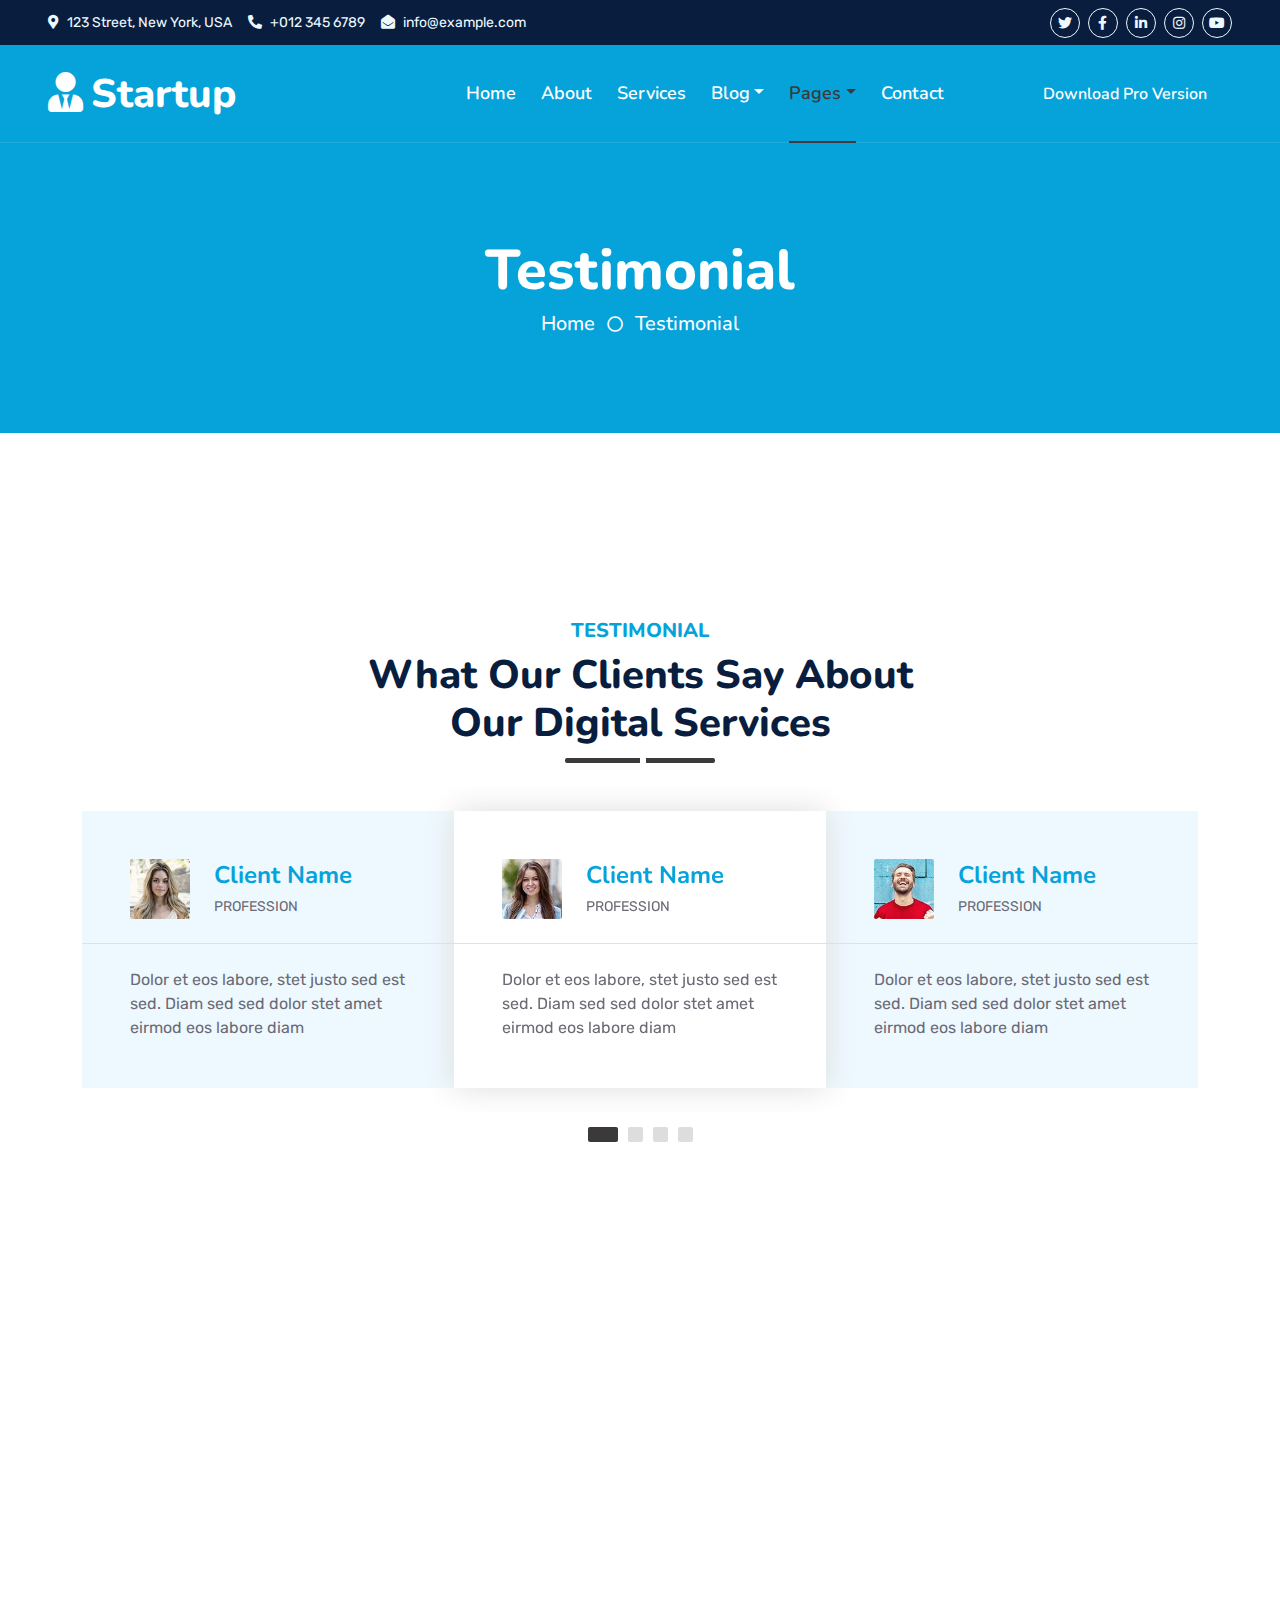
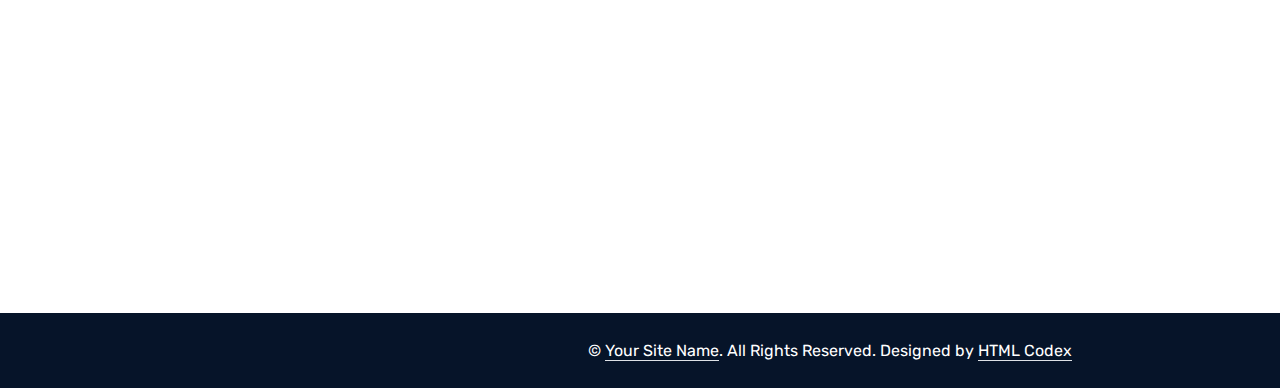
<file: testimonial.html>
<!DOCTYPE html>
<html lang="en">

<head>
    <meta charset="utf-8">
    <title>Startup - Startup Website Template</title>
    <meta content="width=device-width, initial-scale=1.0" name="viewport">
    <meta content="Free HTML Templates" name="keywords">
    <meta content="Free HTML Templates" name="description">

    <!-- Favicon -->
    <link href="img/favicon.ico" rel="icon">

    <!-- Google Web Fonts -->
    <link rel="preconnect" href="https://fonts.googleapis.com">
    <link rel="preconnect" href="https://fonts.gstatic.com" crossorigin>
    <link href="https://fonts.googleapis.com/css2?family=Nunito:wght@400;600;700;800&family=Rubik:wght@400;500;600;700&display=swap" rel="stylesheet">

    <!-- Icon Font Stylesheet -->
    <link href="https://cdnjs.cloudflare.com/ajax/libs/font-awesome/5.10.0/css/all.min.css" rel="stylesheet">
    <link href="https://cdn.jsdelivr.net/npm/bootstrap-icons@1.4.1/font/bootstrap-icons.css" rel="stylesheet">

    <!-- Libraries Stylesheet -->
    <link href="lib/owlcarousel/assets/owl.carousel.min.css" rel="stylesheet">
    <link href="lib/animate/animate.min.css" rel="stylesheet">

    <!-- Customized Bootstrap Stylesheet -->
    <link href="css/bootstrap.min.css" rel="stylesheet">

    <!-- Template Stylesheet -->
    <link href="css/style.css" rel="stylesheet">
</head>

<body>
    <!-- Spinner Start -->
    <div id="spinner" class="show bg-white position-fixed translate-middle w-100 vh-100 top-50 start-50 d-flex align-items-center justify-content-center">
        <div class="spinner"></div>
    </div>
    <!-- Spinner End -->


    <!-- Topbar Start -->
    <div class="container-fluid bg-dark px-5 d-none d-lg-block">
        <div class="row gx-0">
            <div class="col-lg-8 text-center text-lg-start mb-2 mb-lg-0">
                <div class="d-inline-flex align-items-center" style="height: 45px;">
                    <small class="me-3 text-light"><i class="fa fa-map-marker-alt me-2"></i>123 Street, New York, USA</small>
                    <small class="me-3 text-light"><i class="fa fa-phone-alt me-2"></i>+012 345 6789</small>
                    <small class="text-light"><i class="fa fa-envelope-open me-2"></i>info@example.com</small>
                </div>
            </div>
            <div class="col-lg-4 text-center text-lg-end">
                <div class="d-inline-flex align-items-center" style="height: 45px;">
                    <a class="btn btn-sm btn-outline-light btn-sm-square rounded-circle me-2" href=""><i class="fab fa-twitter fw-normal"></i></a>
                    <a class="btn btn-sm btn-outline-light btn-sm-square rounded-circle me-2" href=""><i class="fab fa-facebook-f fw-normal"></i></a>
                    <a class="btn btn-sm btn-outline-light btn-sm-square rounded-circle me-2" href=""><i class="fab fa-linkedin-in fw-normal"></i></a>
                    <a class="btn btn-sm btn-outline-light btn-sm-square rounded-circle me-2" href=""><i class="fab fa-instagram fw-normal"></i></a>
                    <a class="btn btn-sm btn-outline-light btn-sm-square rounded-circle" href=""><i class="fab fa-youtube fw-normal"></i></a>
                </div>
            </div>
        </div>
    </div>
    <!-- Topbar End -->


    <!-- Navbar Start -->
    <div class="container-fluid position-relative p-0">
        <nav class="navbar navbar-expand-lg navbar-dark px-5 py-3 py-lg-0">
            <a href="index.html" class="navbar-brand p-0">
                <h1 class="m-0"><i class="fa fa-user-tie me-2"></i>Startup</h1>
            </a>
            <button class="navbar-toggler" type="button" data-bs-toggle="collapse" data-bs-target="#navbarCollapse">
                <span class="fa fa-bars"></span>
            </button>
            <div class="collapse navbar-collapse" id="navbarCollapse">
                <div class="navbar-nav ms-auto py-0">
                    <a href="index.html" class="nav-item nav-link">Home</a>
                    <a href="about.html" class="nav-item nav-link">About</a>
                    <a href="service.html" class="nav-item nav-link">Services</a>
                    <div class="nav-item dropdown">
                        <a href="#" class="nav-link dropdown-toggle" data-bs-toggle="dropdown">Blog</a>
                        <div class="dropdown-menu m-0">
                            <a href="blog.html" class="dropdown-item">Blog Grid</a>
                            <a href="detail.html" class="dropdown-item">Blog Detail</a>
                        </div>
                    </div>
                    <div class="nav-item dropdown">
                        <a href="#" class="nav-link dropdown-toggle active" data-bs-toggle="dropdown">Pages</a>
                        <div class="dropdown-menu m-0">
                            <a href="price.html" class="dropdown-item">Pricing Plan</a>
                            <a href="feature.html" class="dropdown-item">Our features</a>
                            <a href="team.html" class="dropdown-item">Team Members</a>
                            <a href="testimonial.html" class="dropdown-item active">Testimonial</a>
                            <a href="quote.html" class="dropdown-item">Free Quote</a>
                        </div>
                    </div>
                    <a href="contact.html" class="nav-item nav-link">Contact</a>
                </div>
                <butaton type="button" class="btn text-primary ms-3" data-bs-toggle="modal" data-bs-target="#searchModal"><i class="fa fa-search"></i></butaton>
                <a href="https://htmlcodex.com/startup-company-website-template" class="btn btn-primary py-2 px-4 ms-3">Download Pro Version</a>
            </div>
        </nav>

        <div class="container-fluid bg-primary py-5 bg-header" style="margin-bottom: 90px;">
            <div class="row py-5">
                <div class="col-12 pt-lg-5 mt-lg-5 text-center">
                    <h1 class="display-4 text-white animated zoomIn">Testimonial</h1>
                    <a href="" class="h5 text-white">Home</a>
                    <i class="far fa-circle text-white px-2"></i>
                    <a href="" class="h5 text-white">Testimonial</a>
                </div>
            </div>
        </div>
    </div>
    <!-- Navbar End -->


    <!-- Full Screen Search Start -->
    <div class="modal fade" id="searchModal" tabindex="-1">
        <div class="modal-dialog modal-fullscreen">
            <div class="modal-content" style="background: rgba(9, 30, 62, .7);">
                <div class="modal-header border-0">
                    <button type="button" class="btn bg-white btn-close" data-bs-dismiss="modal" aria-label="Close"></button>
                </div>
                <div class="modal-body d-flex align-items-center justify-content-center">
                    <div class="input-group" style="max-width: 600px;">
                        <input type="text" class="form-control bg-transparent border-primary p-3" placeholder="Type search keyword">
                        <button class="btn btn-primary px-4"><i class="bi bi-search"></i></button>
                    </div>
                </div>
            </div>
        </div>
    </div>
    <!-- Full Screen Search End -->


    <!-- Testimonial Start -->
    <div class="container-fluid py-5 wow fadeInUp" data-wow-delay="0.1s">
        <div class="container py-5">
            <div class="section-title text-center position-relative pb-3 mb-4 mx-auto" style="max-width: 600px;">
                <h5 class="fw-bold text-primary text-uppercase">Testimonial</h5>
                <h1 class="mb-0">What Our Clients Say About Our Digital Services</h1>
            </div>
            <div class="owl-carousel testimonial-carousel wow fadeInUp" data-wow-delay="0.6s">
                <div class="testimonial-item bg-light my-4">
                    <div class="d-flex align-items-center border-bottom pt-5 pb-4 px-5">
                        <img class="img-fluid rounded" src="img/testimonial-1.jpg" style="width: 60px; height: 60px;" >
                        <div class="ps-4">
                            <h4 class="text-primary mb-1">Client Name</h4>
                            <small class="text-uppercase">Profession</small>
                        </div>
                    </div>
                    <div class="pt-4 pb-5 px-5">
                        Dolor et eos labore, stet justo sed est sed. Diam sed sed dolor stet amet eirmod eos labore diam
                    </div>
                </div>
                <div class="testimonial-item bg-light my-4">
                    <div class="d-flex align-items-center border-bottom pt-5 pb-4 px-5">
                        <img class="img-fluid rounded" src="img/testimonial-2.jpg" style="width: 60px; height: 60px;" >
                        <div class="ps-4">
                            <h4 class="text-primary mb-1">Client Name</h4>
                            <small class="text-uppercase">Profession</small>
                        </div>
                    </div>
                    <div class="pt-4 pb-5 px-5">
                        Dolor et eos labore, stet justo sed est sed. Diam sed sed dolor stet amet eirmod eos labore diam
                    </div>
                </div>
                <div class="testimonial-item bg-light my-4">
                    <div class="d-flex align-items-center border-bottom pt-5 pb-4 px-5">
                        <img class="img-fluid rounded" src="img/testimonial-3.jpg" style="width: 60px; height: 60px;" >
                        <div class="ps-4">
                            <h4 class="text-primary mb-1">Client Name</h4>
                            <small class="text-uppercase">Profession</small>
                        </div>
                    </div>
                    <div class="pt-4 pb-5 px-5">
                        Dolor et eos labore, stet justo sed est sed. Diam sed sed dolor stet amet eirmod eos labore diam
                    </div>
                </div>
                <div class="testimonial-item bg-light my-4">
                    <div class="d-flex align-items-center border-bottom pt-5 pb-4 px-5">
                        <img class="img-fluid rounded" src="img/testimonial-4.jpg" style="width: 60px; height: 60px;" >
                        <div class="ps-4">
                            <h4 class="text-primary mb-1">Client Name</h4>
                            <small class="text-uppercase">Profession</small>
                        </div>
                    </div>
                    <div class="pt-4 pb-5 px-5">
                        Dolor et eos labore, stet justo sed est sed. Diam sed sed dolor stet amet eirmod eos labore diam
                    </div>
                </div>
            </div>
        </div>
    </div>
    <!-- Testimonial End -->


    <!-- Vendor Start -->
    <div class="container-fluid py-5 wow fadeInUp" data-wow-delay="0.1s">
        <div class="container py-5 mb-5">
            <div class="bg-white">
                <div class="owl-carousel vendor-carousel">
                    <img src="img/vendor-1.jpg" alt="">
                    <img src="img/vendor-2.jpg" alt="">
                    <img src="img/vendor-3.jpg" alt="">
                    <img src="img/vendor-4.jpg" alt="">
                    <img src="img/vendor-5.jpg" alt="">
                    <img src="img/vendor-6.jpg" alt="">
                    <img src="img/vendor-7.jpg" alt="">
                    <img src="img/vendor-8.jpg" alt="">
                    <img src="img/vendor-9.jpg" alt="">
                </div>
            </div>
        </div>
    </div>
    <!-- Vendor End -->
    

    <!-- Footer Start -->
    <div class="container-fluid bg-dark text-light mt-5 wow fadeInUp" data-wow-delay="0.1s">
        <div class="container">
            <div class="row gx-5">
                <div class="col-lg-4 col-md-6 footer-about">
                    <div class="d-flex flex-column align-items-center justify-content-center text-center h-100 bg-primary p-4">
                        <a href="index.html" class="navbar-brand">
                            <h1 class="m-0 text-white"><i class="fa fa-user-tie me-2"></i>Startup</h1>
                        </a>
                        <p class="mt-3 mb-4">Lorem diam sit erat dolor elitr et, diam lorem justo amet clita stet eos sit. Elitr dolor duo lorem, elitr clita ipsum sea. Diam amet erat lorem stet eos. Diam amet et kasd eos duo.</p>
                        <form action="">
                            <div class="input-group">
                                <input type="text" class="form-control border-white p-3" placeholder="Your Email">
                                <button class="btn btn-dark">Sign Up</button>
                            </div>
                        </form>
                    </div>
                </div>
                <div class="col-lg-8 col-md-6">
                    <div class="row gx-5">
                        <div class="col-lg-4 col-md-12 pt-5 mb-5">
                            <div class="section-title section-title-sm position-relative pb-3 mb-4">
                                <h3 class="text-light mb-0">Get In Touch</h3>
                            </div>
                            <div class="d-flex mb-2">
                                <i class="bi bi-geo-alt text-primary me-2"></i>
                                <p class="mb-0">123 Street, New York, USA</p>
                            </div>
                            <div class="d-flex mb-2">
                                <i class="bi bi-envelope-open text-primary me-2"></i>
                                <p class="mb-0">info@example.com</p>
                            </div>
                            <div class="d-flex mb-2">
                                <i class="bi bi-telephone text-primary me-2"></i>
                                <p class="mb-0">+012 345 67890</p>
                            </div>
                            <div class="d-flex mt-4">
                                <a class="btn btn-primary btn-square me-2" href="#"><i class="fab fa-twitter fw-normal"></i></a>
                                <a class="btn btn-primary btn-square me-2" href="#"><i class="fab fa-facebook-f fw-normal"></i></a>
                                <a class="btn btn-primary btn-square me-2" href="#"><i class="fab fa-linkedin-in fw-normal"></i></a>
                                <a class="btn btn-primary btn-square" href="#"><i class="fab fa-instagram fw-normal"></i></a>
                            </div>
                        </div>
                        <div class="col-lg-4 col-md-12 pt-0 pt-lg-5 mb-5">
                            <div class="section-title section-title-sm position-relative pb-3 mb-4">
                                <h3 class="text-light mb-0">Quick Links</h3>
                            </div>
                            <div class="link-animated d-flex flex-column justify-content-start">
                                <a class="text-light mb-2" href="#"><i class="bi bi-arrow-right text-primary me-2"></i>Home</a>
                                <a class="text-light mb-2" href="#"><i class="bi bi-arrow-right text-primary me-2"></i>About Us</a>
                                <a class="text-light mb-2" href="#"><i class="bi bi-arrow-right text-primary me-2"></i>Our Services</a>
                                <a class="text-light mb-2" href="#"><i class="bi bi-arrow-right text-primary me-2"></i>Meet The Team</a>
                                <a class="text-light mb-2" href="#"><i class="bi bi-arrow-right text-primary me-2"></i>Latest Blog</a>
                                <a class="text-light" href="#"><i class="bi bi-arrow-right text-primary me-2"></i>Contact Us</a>
                            </div>
                        </div>
                        <div class="col-lg-4 col-md-12 pt-0 pt-lg-5 mb-5">
                            <div class="section-title section-title-sm position-relative pb-3 mb-4">
                                <h3 class="text-light mb-0">Popular Links</h3>
                            </div>
                            <div class="link-animated d-flex flex-column justify-content-start">
                                <a class="text-light mb-2" href="#"><i class="bi bi-arrow-right text-primary me-2"></i>Home</a>
                                <a class="text-light mb-2" href="#"><i class="bi bi-arrow-right text-primary me-2"></i>About Us</a>
                                <a class="text-light mb-2" href="#"><i class="bi bi-arrow-right text-primary me-2"></i>Our Services</a>
                                <a class="text-light mb-2" href="#"><i class="bi bi-arrow-right text-primary me-2"></i>Meet The Team</a>
                                <a class="text-light mb-2" href="#"><i class="bi bi-arrow-right text-primary me-2"></i>Latest Blog</a>
                                <a class="text-light" href="#"><i class="bi bi-arrow-right text-primary me-2"></i>Contact Us</a>
                            </div>
                        </div>
                    </div>
                </div>
            </div>
        </div>
    </div>
    <div class="container-fluid text-white" style="background: #061429;">
        <div class="container text-center">
            <div class="row justify-content-end">
                <div class="col-lg-8 col-md-6">
                    <div class="d-flex align-items-center justify-content-center" style="height: 75px;">
                        <p class="mb-0">&copy; <a class="text-white border-bottom" href="#">Your Site Name</a>. All Rights Reserved. 
						
						<!--/*** This template is free as long as you keep the footer author’s credit link/attribution link/backlink. If you'd like to use the template without the footer author’s credit link/attribution link/backlink, you can purchase the Credit Removal License from "https://htmlcodex.com/credit-removal". Thank you for your support. ***/-->
						Designed by <a class="text-white border-bottom" href="https://htmlcodex.com">HTML Codex</a></p>
                    </div>
                </div>
            </div>
        </div>
    </div>
    <!-- Footer End -->


    <!-- Back to Top -->
    <a href="#" class="btn btn-lg btn-primary btn-lg-square rounded back-to-top"><i class="bi bi-arrow-up"></i></a>


    <!-- JavaScript Libraries -->
    <script src="https://code.jquery.com/jquery-3.4.1.min.js"></script>
    <script src="https://cdn.jsdelivr.net/npm/bootstrap@5.0.0/dist/js/bootstrap.bundle.min.js"></script>
    <script src="lib/wow/wow.min.js"></script>
    <script src="lib/easing/easing.min.js"></script>
    <script src="lib/waypoints/waypoints.min.js"></script>
    <script src="lib/counterup/counterup.min.js"></script>
    <script src="lib/owlcarousel/owl.carousel.min.js"></script>

    <!-- Template Javascript -->
    <script src="js/main.js"></script>
</body>

</html>
</file>
<file: css/style.css>
/********** Template CSS **********/
:root {
    --primary: rgb(59, 57, 57);
    --secondary: #34AD54;
    --light: #EEF9FF;
    --dark: #091E3E;
}


/*** Spinner ***/
.spinner {
    width: 40px;
    height: 40px;
    background: var(--primary);
    margin: 100px auto;
    -webkit-animation: sk-rotateplane 1.2s infinite ease-in-out;
    animation: sk-rotateplane 1.2s infinite ease-in-out;
}

@-webkit-keyframes sk-rotateplane {
    0% {
        -webkit-transform: perspective(120px)
    }
    50% {
        -webkit-transform: perspective(120px) rotateY(180deg)
    }
    100% {
        -webkit-transform: perspective(120px) rotateY(180deg) rotateX(180deg)
    }
}

@keyframes sk-rotateplane {
    0% {
        transform: perspective(120px) rotateX(0deg) rotateY(0deg);
        -webkit-transform: perspective(120px) rotateX(0deg) rotateY(0deg)
    }
    50% {
        transform: perspective(120px) rotateX(-180.1deg) rotateY(0deg);
        -webkit-transform: perspective(120px) rotateX(-180.1deg) rotateY(0deg)
    }
    100% {
        transform: perspective(120px) rotateX(-180deg) rotateY(-179.9deg);
        -webkit-transform: perspective(120px) rotateX(-180deg) rotateY(-179.9deg);
    }
}

#spinner {
    opacity: 0;
    visibility: hidden;
    transition: opacity .5s ease-out, visibility 0s linear .5s;
    z-index: 99999;
}

#spinner.show {
    transition: opacity .5s ease-out, visibility 0s linear 0s;
    visibility: visible;
    opacity: 1;
}


/*** Heading ***/
h1,
h2,
.fw-bold {
    font-weight: 800 !important;
}

h3,
h4,
.fw-semi-bold {
    font-weight: 700 !important;
}

h5,
h6,
.fw-medium {
    font-weight: 600 !important;
}


/*** Button ***/
.btn {
    font-family: 'Nunito', sans-serif;
    font-weight: 600;
    transition: .5s;
}

.btn-primary,
.btn-secondary {
    color: #FFFFFF;
    box-shadow: inset 0 0 0 50px transparent;
}

.btn-primary:hover {
    box-shadow: inset 0 0 0 0 var(--primary);
}

.btn-secondary:hover {
    box-shadow: inset 0 0 0 0 var(--secondary);
}

.btn-square {
    width: 36px;
    height: 36px;
}

.btn-sm-square {
    width: 30px;
    height: 30px;
}

.btn-lg-square {
    width: 48px;
    height: 48px;
}

.btn-square,
.btn-sm-square,
.btn-lg-square {
    padding-left: 0;
    padding-right: 0;
    text-align: center;
}


/*** Navbar ***/
.navbar-dark .navbar-nav .nav-link {
    font-family: 'Nunito', sans-serif;
    position: relative;
    margin-left: 25px;
    padding: 35px 0;
    color: #FFFFFF;
    font-size: 18px;
    font-weight: 600;
    outline: none;
    transition: .5s;
}

.sticky-top.navbar-dark .navbar-nav .nav-link {
    padding: 20px 0;
    color: var(--dark);
}

.navbar-dark .navbar-nav .nav-link:hover,
.navbar-dark .navbar-nav .nav-link.active {
    color: var(--primary);
}

.navbar-dark .navbar-brand h1 {
    color: #FFFFFF;
}

.navbar-dark .navbar-toggler {
    color: var(--primary) !important;
    border-color: var(--primary) !important;
}

@media (max-width: 991.98px) {
    .sticky-top.navbar-dark {
        position: relative;
        background: #FFFFFF;
    }

    .navbar-dark .navbar-nav .nav-link,
    .navbar-dark .navbar-nav .nav-link.show,
    .sticky-top.navbar-dark .navbar-nav .nav-link {
        padding: 10px 0;
        color: var(--dark);
    }

    .navbar-dark .navbar-brand h1 {
        color: var(--primary);
    }
}

@media (min-width: 992px) {
    .navbar-dark {
        position: absolute;
        width: 100%;
        top: 0;
        left: 0;
        border-bottom: 1px solid rgba(256, 256, 256, .1);
        z-index: 999;
    }
    
    .sticky-top.navbar-dark {
        position: fixed;
        background: #FFFFFF;
    }

    .navbar-dark .navbar-nav .nav-link::before {
        position: absolute;
        content: "";
        width: 0;
        height: 2px;
        bottom: -1px;
        left: 50%;
        background: var(--primary);
        transition: .5s;
    }

    .navbar-dark .navbar-nav .nav-link:hover::before,
    .navbar-dark .navbar-nav .nav-link.active::before {
        width: 100%;
        left: 0;
    }

    .navbar-dark .navbar-nav .nav-link.nav-contact::before {
        display: none;
    }

    .sticky-top.navbar-dark .navbar-brand h1 {
        color: var(--primary);
    }
}


/*** Carousel ***/

.carousel-item img{
    height: 100vh;
}
.carousel-caption {
    top: 0;
    left: 0;
    right: 0;
    bottom: 0;
    background: rgba(35, 35, 36, 0.7);
    z-index: 1;
}

@media (max-width: 576px) {
    .carousel-caption h5 {
        font-size: 14px;
        font-weight: 500 !important;
    }

    .carousel-caption h1 {
        font-size: 30px;
        font-weight: 600 !important;
    }
}

.carousel-control-prev,
.carousel-control-next {
    width: 10%;
}

.carousel-control-prev-icon,
.carousel-control-next-icon {
    width: 3rem;
    height: 3rem;
}


/*** Section Title ***/
.section-title::before {
    position: absolute;
    content: "";
    width: 150px;
    height: 5px;
    left: 0;
    bottom: 0;
    background: var(--primary);
    border-radius: 2px;
}

.section-title.text-center::before {
    left: 50%;
    margin-left: -75px;
}

.section-title.section-title-sm::before {
    width: 90px;
    height: 3px;
}

.section-title::after {
    position: absolute;
    content: "";
    width: 6px;
    height: 5px;
    bottom: 0px;
    background: #FFFFFF;
    -webkit-animation: section-title-run 5s infinite linear;
    animation: section-title-run 5s infinite linear;
}

.section-title.section-title-sm::after {
    width: 4px;
    height: 3px;
}

.section-title.text-center::after {
    -webkit-animation: section-title-run-center 5s infinite linear;
    animation: section-title-run-center 5s infinite linear;
}

.section-title.section-title-sm::after {
    -webkit-animation: section-title-run-sm 5s infinite linear;
    animation: section-title-run-sm 5s infinite linear;
}

@-webkit-keyframes section-title-run {
    0% {left: 0; } 50% { left : 145px; } 100% { left: 0; }
}

@-webkit-keyframes section-title-run-center {
    0% { left: 50%; margin-left: -75px; } 50% { left : 50%; margin-left: 45px; } 100% { left: 50%; margin-left: -75px; }
}

@-webkit-keyframes section-title-run-sm {
    0% {left: 0; } 50% { left : 85px; } 100% { left: 0; }
}


/*** Service ***/
.service-item {
    position: relative;
    height: 300px;
    padding: 0 30px;
    transition: .5s;
}

.service-item .service-icon {
    margin-bottom: 30px;
    width: 60px;
    height: 60px;
    display: flex;
    align-items: center;
    justify-content: center;
    background: var(--primary);
    border-radius: 2px;
    transform: rotate(-45deg);
}

.service-item .service-icon i {
    transform: rotate(45deg);
}

.service-item a.btn {
    position: absolute;
    width: 60px;
    bottom: -48px;
    left: 50%;
    margin-left: -30px;
    opacity: 0;
}

.service-item:hover a.btn {
    bottom: -24px;
    opacity: 1;
}


/*** Testimonial ***/
.testimonial-carousel .owl-dots {
    margin-top: 15px;
    display: flex;
    align-items: flex-end;
    justify-content: center;
}

.testimonial-carousel .owl-dot {
    position: relative;
    display: inline-block;
    margin: 0 5px;
    width: 15px;
    height: 15px;
    background: #DDDDDD;
    border-radius: 2px;
    transition: .5s;
}

.testimonial-carousel .owl-dot.active {
    width: 30px;
    background: var(--primary);
}

.testimonial-carousel .owl-item.center {
    position: relative;
    z-index: 1;
}

.testimonial-carousel .owl-item .testimonial-item {
    transition: .5s;
}

.testimonial-carousel .owl-item.center .testimonial-item {
    background: #FFFFFF !important;
    box-shadow: 0 0 30px #DDDDDD;
}


/*** Team ***/
.team-item {
    transition: .5s;
}

.team-social {
    position: absolute;
    width: 100%;
    height: 100%;
    top: 0;
    left: 0;
    display: flex;
    align-items: center;
    justify-content: center;
    transition: .5s;
}

.team-social a.btn {
    position: relative;
    margin: 0 3px;
    margin-top: 100px;
    opacity: 0;
}

.team-item:hover {
    box-shadow: 0 0 30px #DDDDDD;
}

.team-item:hover .team-social {
    background: rgba(9, 30, 62, .7);
}

.team-item:hover .team-social a.btn:first-child {
    opacity: 1;
    margin-top: 0;
    transition: .3s 0s;
}

.team-item:hover .team-social a.btn:nth-child(2) {
    opacity: 1;
    margin-top: 0;
    transition: .3s .05s;
}

.team-item:hover .team-social a.btn:nth-child(3) {
    opacity: 1;
    margin-top: 0;
    transition: .3s .1s;
}

.team-item:hover .team-social a.btn:nth-child(4) {
    opacity: 1;
    margin-top: 0;
    transition: .3s .15s;
}

.team-item .team-img img,
.blog-item .blog-img img  {
    transition: .5s;
}

.team-item:hover .team-img img,
.blog-item:hover .blog-img img {
    transform: scale(1.15);
}


/*** Miscellaneous ***/
@media (min-width: 991.98px) {
    .facts {
        position: relative;
        margin-top: -75px;
        z-index: 1;
    }
}

.back-to-top {
    position: fixed;
    display: none;
    right: 45px;
    bottom: 45px;
    z-index: 99;
}

.bg-header {
    background-color: #000000;
    /* background: linear-gradient(rgba(0, 0, 0, 0.7), rgba(0, 0, 0, 0.7)), url(../img/contactas.jpg) center center no-repeat;
    background-size: cover; */
}

.link-animated a {
    transition: .5s;
}

.link-animated a:hover {
    padding-left: 10px;
}

@media (min-width: 767.98px) {
    .footer-about {
        margin-bottom: -75px;
    }
}

@media only screen and (max-width: 768px) {
    .carousel-item img {
        height: 40vh;
    }
}
</file>
